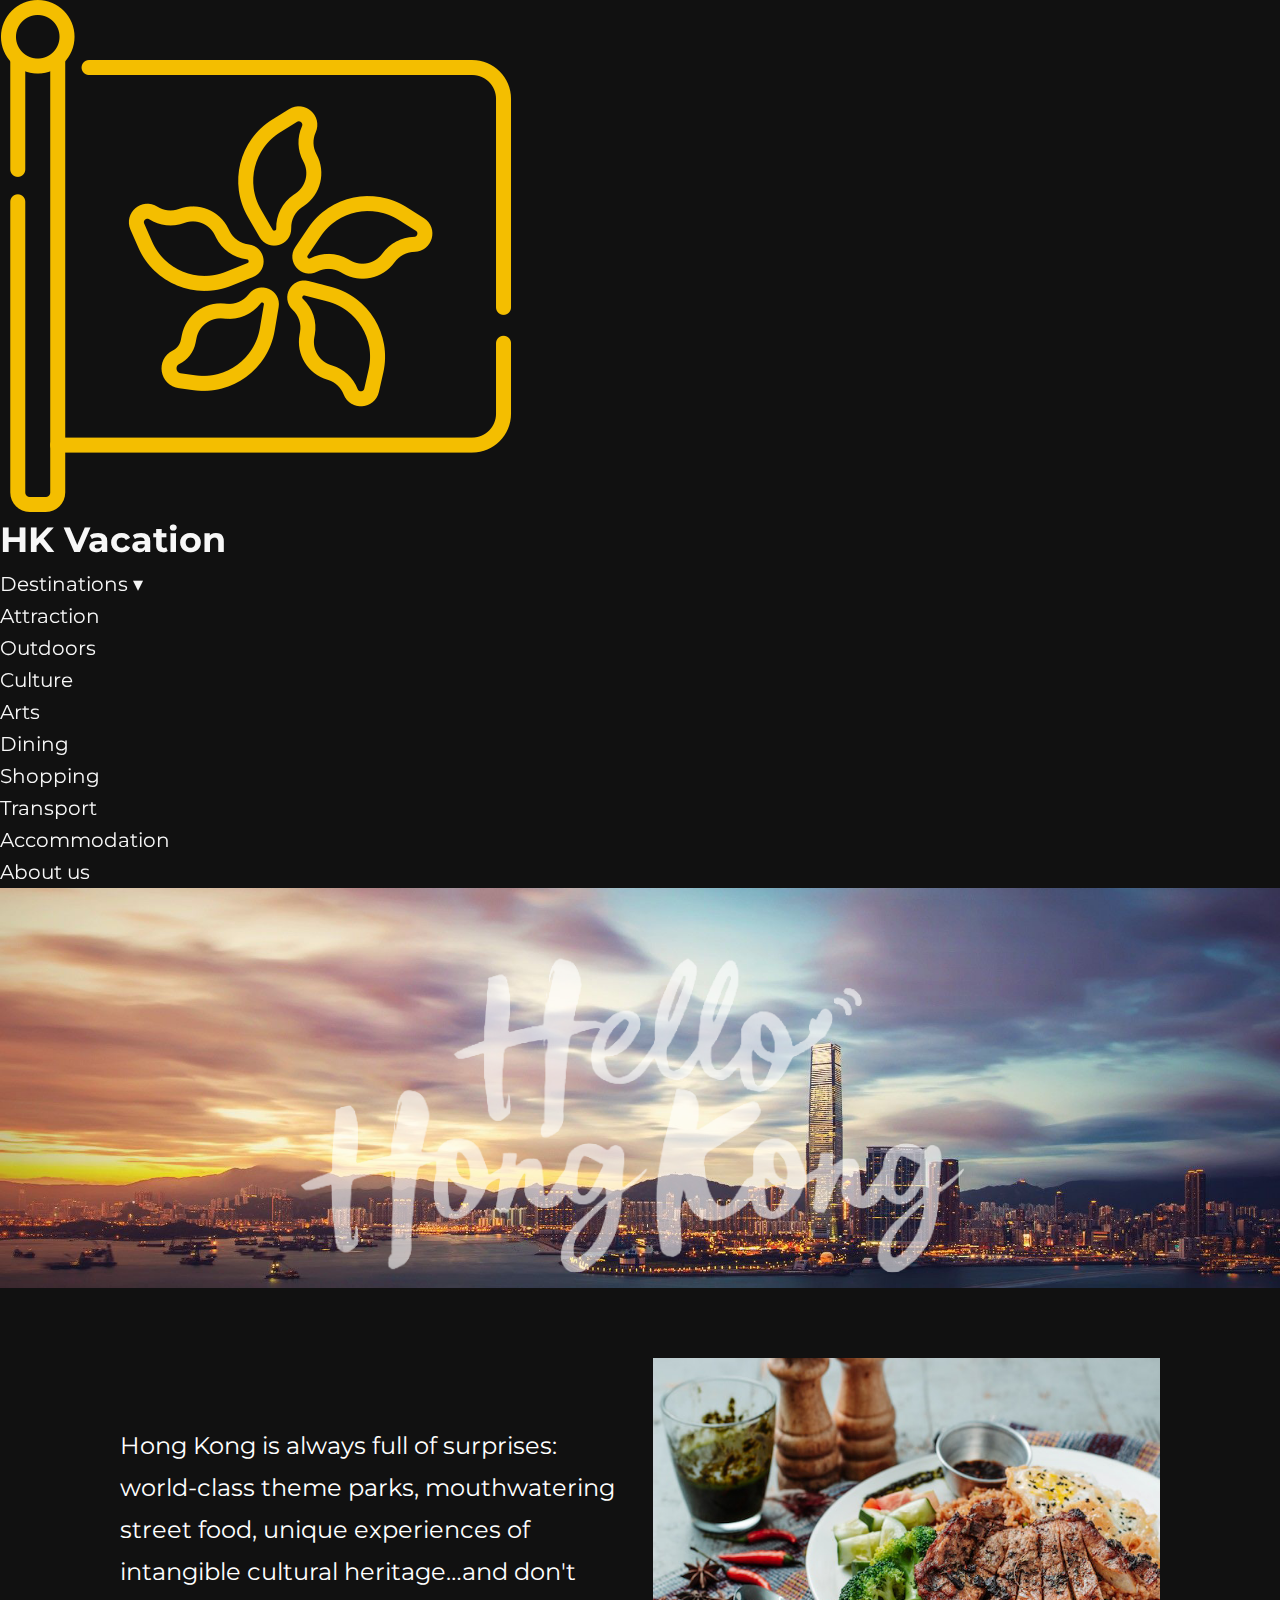
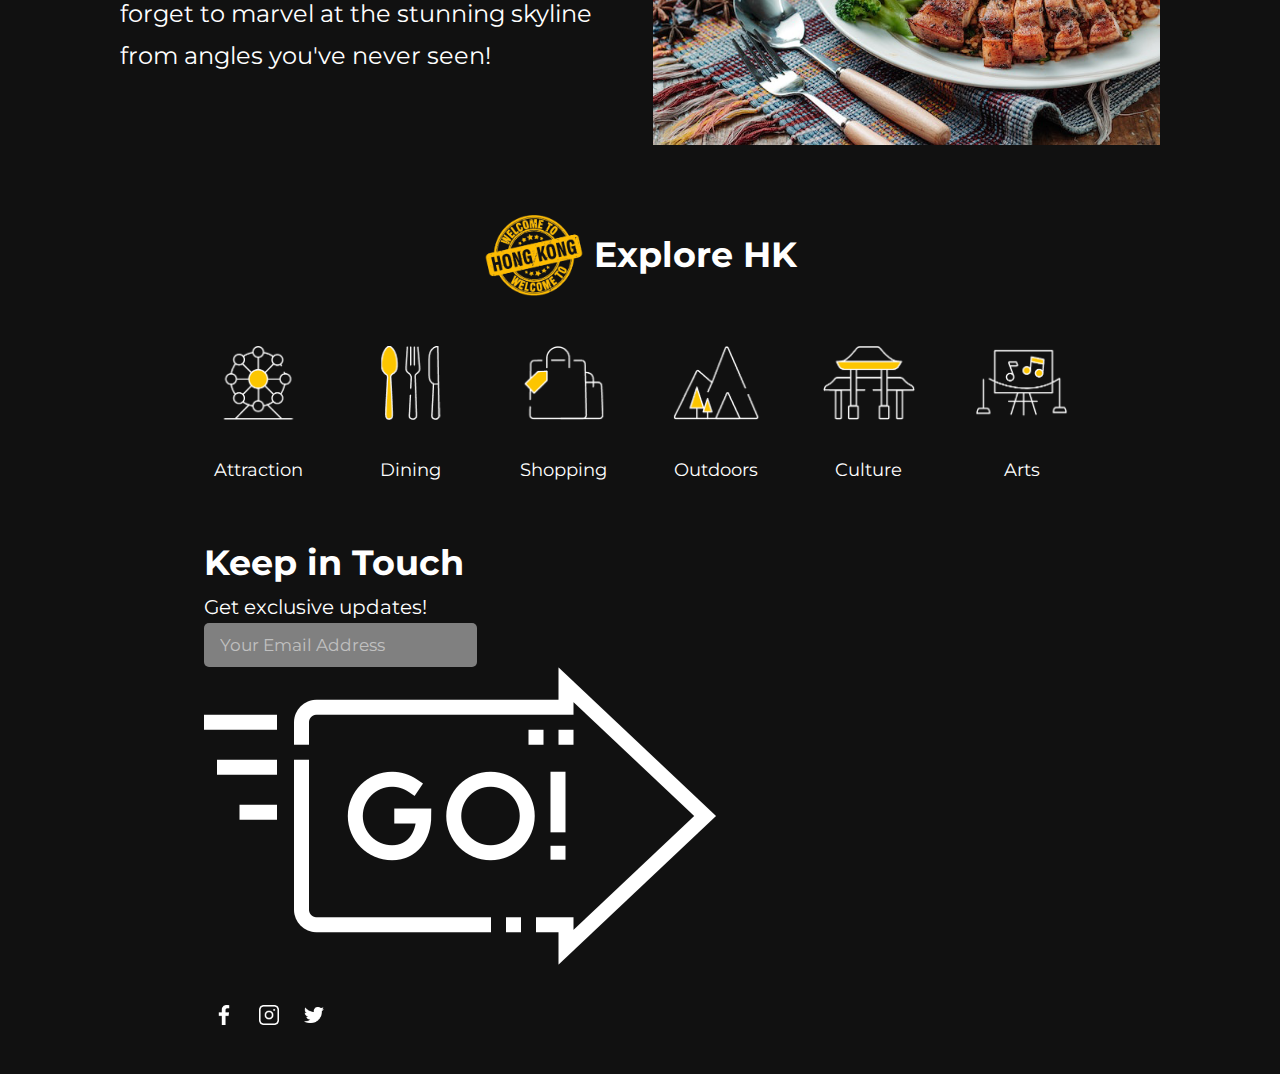
<file: index.html>
<!doctype html>
<html lang='en'>
<head>
    <meta charset="utf-8">
    <meta name="viewport" content="width=device-width, initial-scale=1.0">
    <title>HK Vacation</title>
    <link rel="preconnect" href="https://fonts.googleapis.com">
    <link rel="preconnect" href="https://fonts.gstatic.com" crossorigin>
    <link href="https://fonts.googleapis.com/css2?family=Montserrat:ital,wght@0,100..900;1,100..900&display=swap" rel="stylesheet">
    <link rel="stylesheet" href="assets/css/style.css">
    <!--Author: Freepik https://www.flaticon.com/free-icon/hong-kong_5038869-->
    <link rel="icon" type="image/png" href="assets/images/common/hk-flag-light.png" class="favicon">
    <!--Author: Freepik https://www.flaticon.com/free-icon/hong-kong_5038869-->
    <link rel="icon" type="image/png" href="assets/images/common/hk-flag.png" class="favicon-dark" media="(prefers-color-scheme: dark)" disabled>
</head>
<body>
    <div class="header-container"></div>

    <header class="hero-section">
        <!--https://wallpaper.dog/large/20459701.jpg-->
        <img class="hero-bg-image" src="assets/images/index/index-pic1.png" alt="Hong Kong skyline background">
        <!--element cropped from Hong Kong Tourism Board, remove the background and change colour-->
        <!---https://www.discoverhongkong.com/seasia/explore.html-->
        <img class="hero-title" src="assets/images/index/hello-hk.png" alt="Hello Hong Kong!">
    </header>
    

    <main class="main-content">
        <section class="intro-section">
            <article class="intro-text">
                <!---Passage is referred from https://www.discoverhongkong.com/seasia/explore.html-->
                <p>Hong Kong is always full of surprises: world-class theme parks, mouthwatering street food, unique experiences of
                intangible cultural heritage…and don't forget to marvel at the stunning skyline from angles you've never seen!</p>
                <!--Photographer: Nerfee Mirandilla https://www.pexels.com/zh-tw/photo/3186654/-->
                <img src="assets/images/index/index-pic2.png" alt="Delicious Hong Kong street food">
            </article>
        </section>


        <section class="explore-section">
            <div class="explore-header">
                <!--Author: aquir https://www.123rf.com/photo_81222997_welcome-to-hong-kong-red-stamp.html-->
                <!--colour is changed to fit the website style-->
                <img src="assets/images/index/welcome-to-hong-kong.png" alt="Welcome to Hong Kong stamp" width="100">
                <h1>Explore HK</h1>
            </div>

            <div class="explore-grid">
                <!--All icons are referred from Hong Kong Tourism Board-->
                <!--colour is changed to fit the website style-->
                <!--https://www.discoverhongkong.com/seasia/explore.html-->
                <div class="explore-item">
                    <a href="attraction.html">
                        <img src="assets/images/index/index-explore-1.png" alt="Attraction icon" class="explore-icon" data-hover-src="assets/images/index/index-explore-1-hover.png">
                        <p>Attraction</p>
                    </a>
                </div>
                <div class="explore-item">
                    <a href="dining.html">
                        <img src="assets/images/index/index-explore-2.png" alt="Dining icon" class="explore-icon" data-hover-src="assets/images/index/index-explore-2-hover.png">
                        <p>Dining</p>
                    </a>
                </div>
                <div class="explore-item">
                    <a href="shopping.html">
                        <img src="assets/images/index/index-explore-3.png" alt="Shopping icon" class="explore-icon" data-hover-src="assets/images/index/index-explore-3-hover.png">
                        <p>Shopping</p>
                    </a>
                </div>
                <div class="explore-item">
                    <a href="outdoors.html">
                        <img src="assets/images/index/index-explore-4.png" alt="Outdoors icon" class="explore-icon" data-hover-src="assets/images/index/index-explore-4-hover.png">
                        <p>Outdoors</p>
                    </a>
                </div>
                <div class="explore-item">
                    <a href="culture.html">
                        <img src="assets/images/index/index-explore-5.png" alt="Culture icon" class="explore-icon" data-hover-src="assets/images/index/index-explore-5-hover.png">
                        <p>Culture</p>
                    </a>
                </div>
                <div class="explore-item">
                    <a href="arts.html">
                        <img src="assets/images/index/index-explore-6.png" alt="Arts icon" class="explore-icon" data-hover-src="assets/images/index/index-explore-6-hover.png">
                        <p>Arts</p>
                    </a>
                </div>
            </div>
        </section>
    </main>

    <div class="footer-container"></div>
    
    <script src="assets/js/script.js"></script>
</body>
</html>
</file>
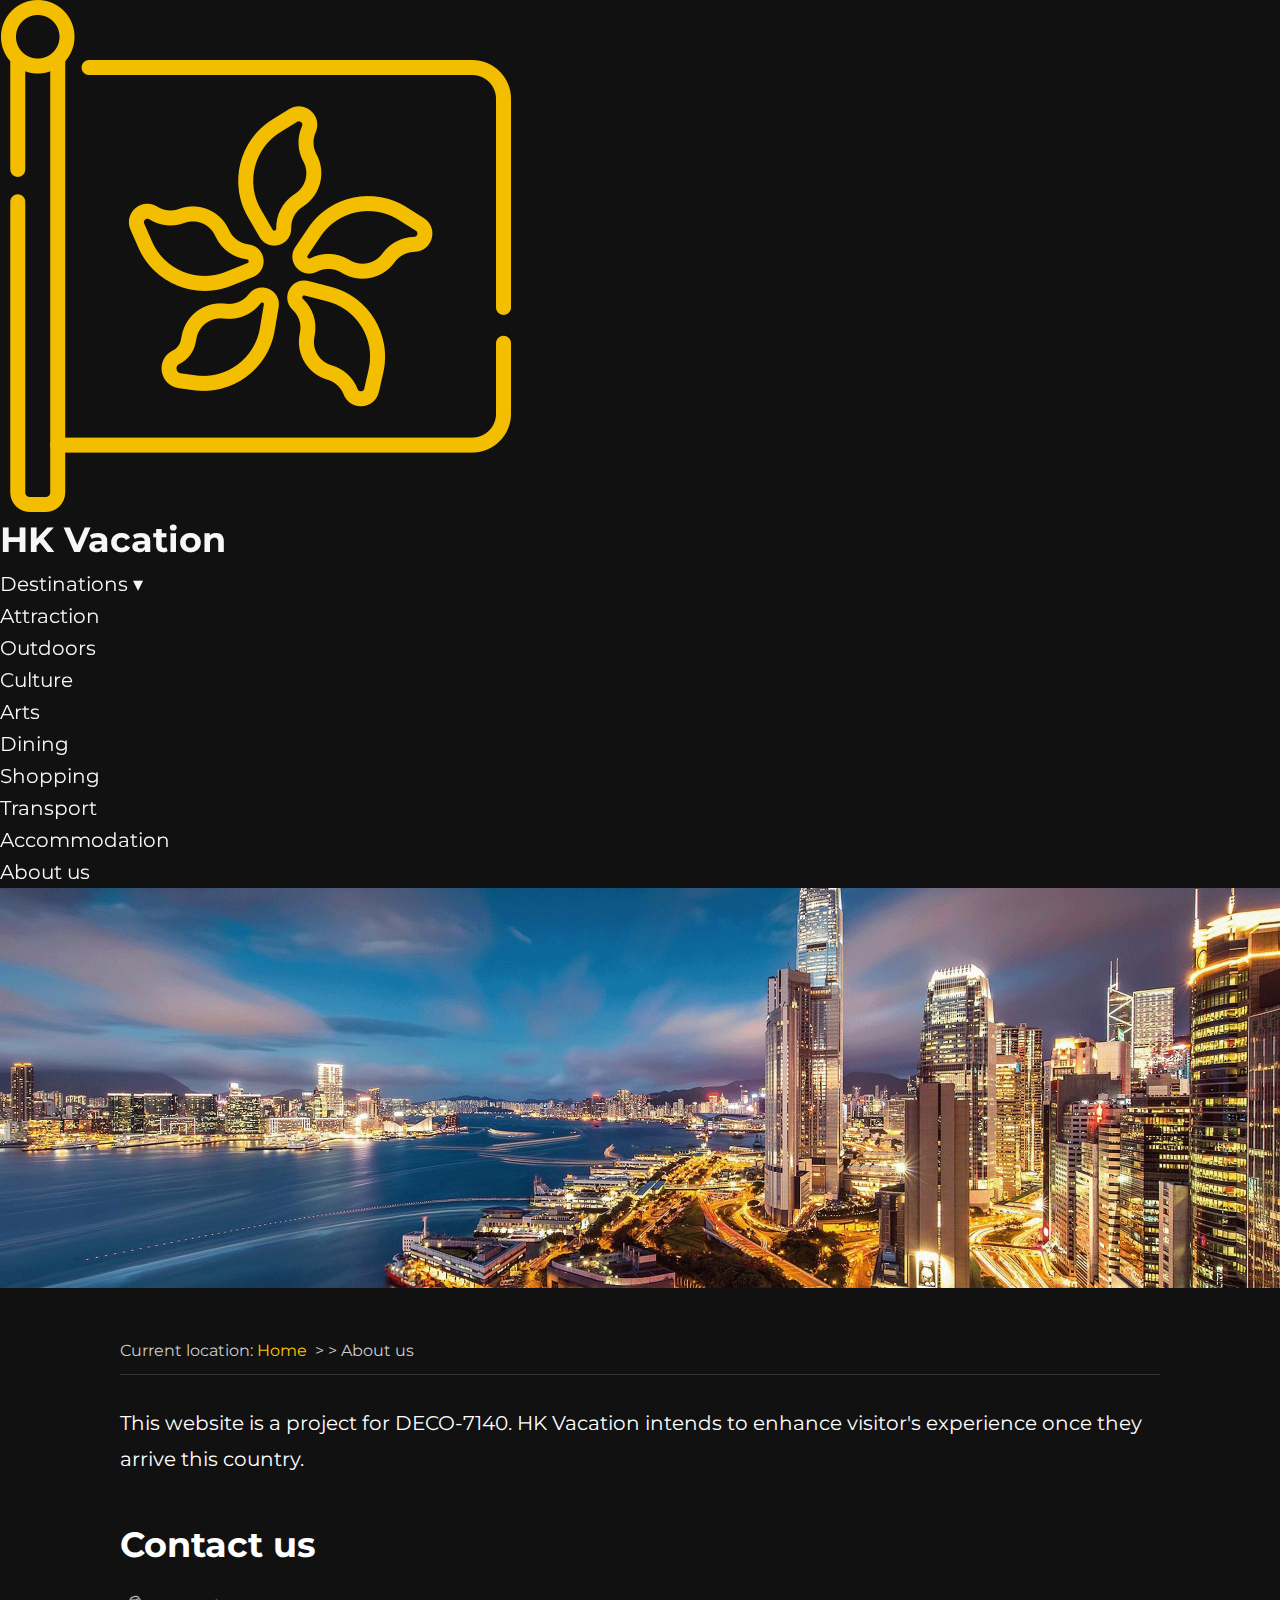
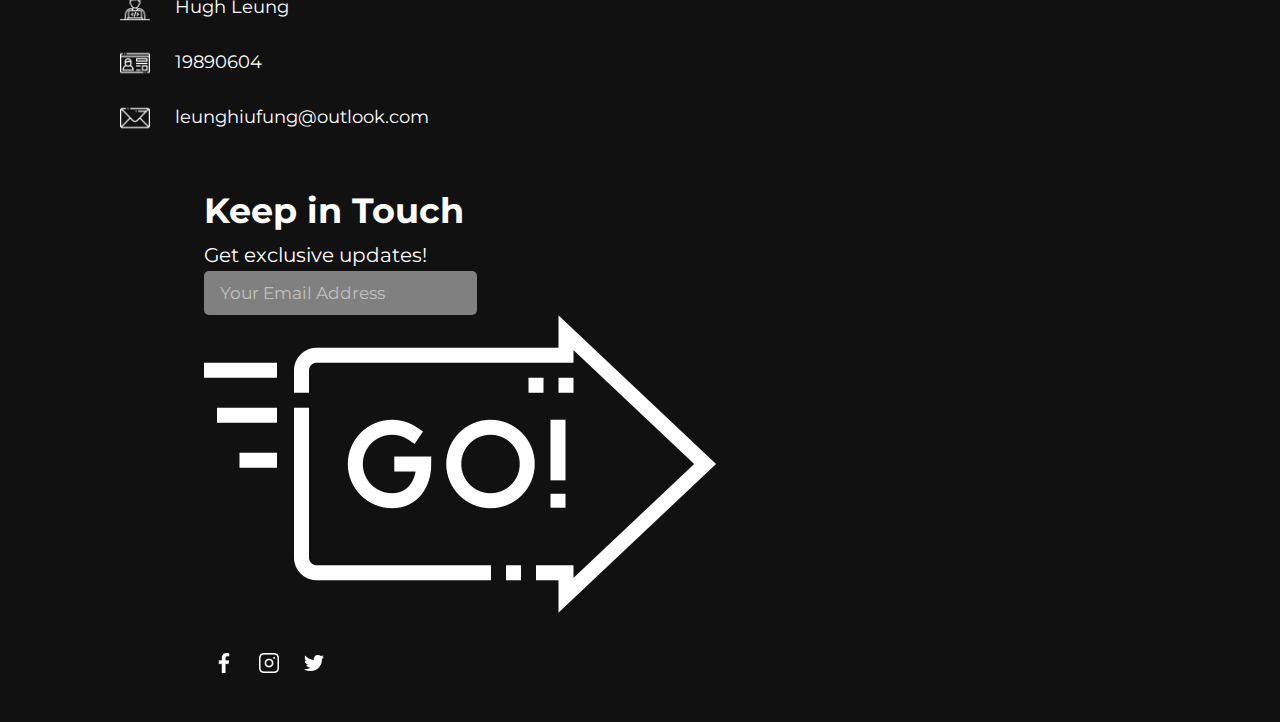
<file: about-us.html>
<!doctype html>
<html lang='en'>
<head>
    <meta charset="utf-8">
    <meta name="viewport" content="width=device-width, initial-scale=1.0">
    <title>About us - HK Vacation</title>
    <link rel="preconnect" href="https://fonts.googleapis.com">
    <link rel="preconnect" href="https://fonts.gstatic.com" crossorigin>
    <link href="https://fonts.googleapis.com/css2?family=Montserrat:ital,wght@0,100..900;1,100..900&display=swap" rel="stylesheet">
    <link rel="stylesheet" href="assets/css/style.css">
    <!--Author: Freepik https://www.flaticon.com/free-icon/hong-kong_5038869-->
    <link rel="icon" type="image/png" href="assets/images/common/hk-flag-light.png" class="favicon">
    <!--Author: Freepik https://www.flaticon.com/free-icon/hong-kong_5038869-->
    <link rel="icon" type="image/png" href="assets/images/common/hk-flag.png" class="favicon-dark" media="(prefers-color-scheme: dark)" disabled>
</head>

<body>
    <div class="header-container"></div>

    <header class="hero-section">
        <!--https://wallpaper.dog/large/20459701.jpg-->
        <img class="hero-bg-image" src="assets/images/about-us/about-us-pic1.png" alt="About us background">
        <div class="hero-page-title"><h1>About us</h1></div>
    </header>

    <main class="main-content">
        <nav class="breadcrumb desktop-only">
            <p>Current location: <a href="index.html">Home</a>
                &nbsp;&gt;&nbsp;&gt;&nbsp;About us</p>
        </nav>

        <section class="about-intro">
            <p>This website is a project for DECO-7140. HK Vacation intends to enhance visitor's experience once they arrive this country.</p>
        </section>

        <section class="contact-section">
            <h1>Contact us</h1>
            <div class="contact-info">
                <!--Author: IconBaandar https://www.flaticon.com/free-icon/programmer_3891130-->
                <div class="contact-item">
                    <img src="assets/images/about-us/designer-icon.png" alt="Designer icon">
                    <p>Hugh Leung</p>
                </div>
                <!--Author: Freepik https://www.flaticon.com/free-icon/license_1649394-->
                <div class="contact-item">
                    <img src="assets/images/about-us/student-id-icon.png" alt="Student ID icon">
                    <p>19890604</p>
                </div>
                <!--Author: Freepik https://www.flaticon.com/free-icon/email_738799-->
                <div class="contact-item">
                    <img src="assets/images/about-us/email-icon.png" alt="Email icon">
                    <p>leunghiufung@outlook.com</p>
                </div>
            </div>
        </section>
    </main>

    <div class="footer-container"></div>

    <script src="assets/js/script.js"></script>
</body>
</html>
</file>
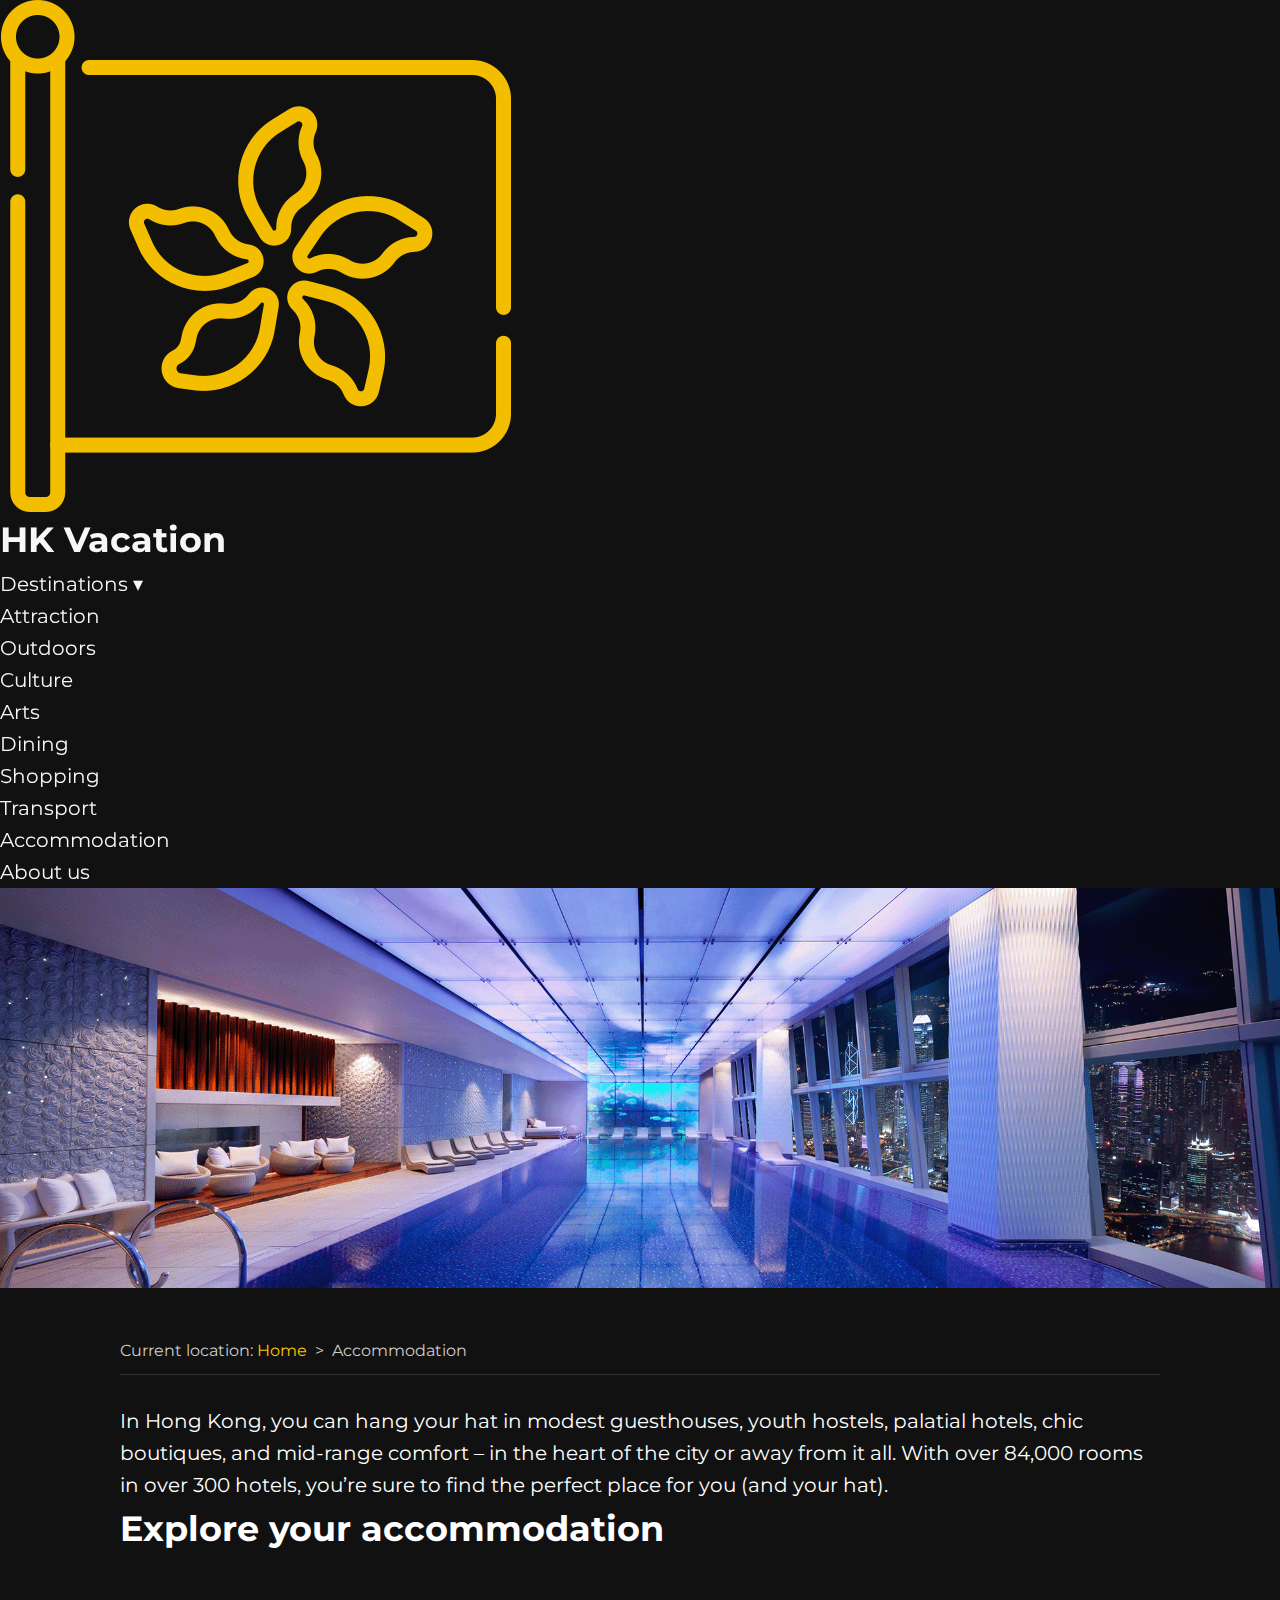
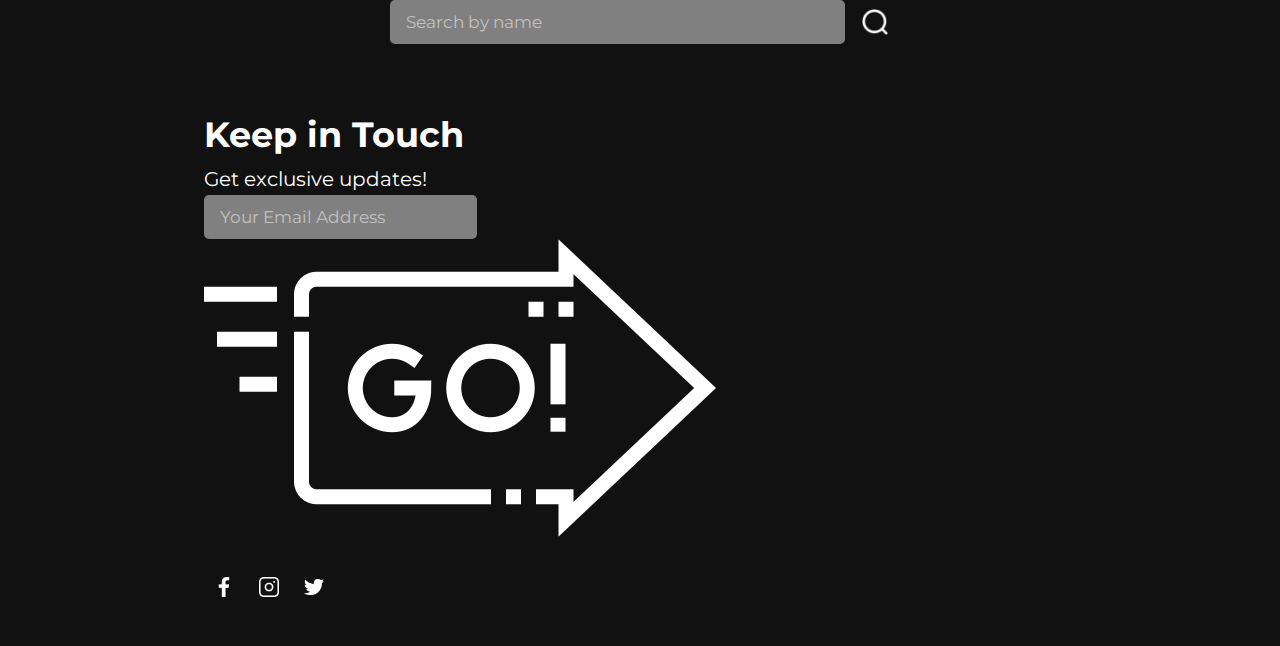
<file: accommodation.html>
<!doctype html>
<html lang='en'>

<head>
    <meta charset="utf-8">
    <meta name="viewport" content="width=device-width, initial-scale=1.0">
    <title>Accommodation - HK Vacation</title>
    <link rel="preconnect" href="https://fonts.googleapis.com">
    <link rel="preconnect" href="https://fonts.gstatic.com" crossorigin>
    <link href="https://fonts.googleapis.com/css2?family=Montserrat:ital,wght@0,100..900;1,100..900&display=swap" rel="stylesheet">
    <link rel="stylesheet" href="assets/css/style.css">
    <!--Author: Freepik https://www.flaticon.com/free-icon/hong-kong_5038869-->
    <link rel="icon" type="image/png" href="assets/images/common/hk-flag-light.png" class="favicon">
    <!--Author: Freepik https://www.flaticon.com/free-icon/hong-kong_5038869-->
    <link rel="icon" type="image/png" href="assets/images/common/hk-flag.png" class="favicon-dark" media="(prefers-color-scheme: dark)" disabled>

</head>

<body>
    <div class="header-container"></div>

    <header class="hero-section">
        <!--The Ritz-Carlton hong Kong https://www.ritzcarlton.com/en/services-amenities/pools#-->
        <img class="hero-bg-image" src="assets/images/accommodation/accommodation-pic1.png" alt="Accommodation background">
        <div class="hero-page-title">
            <h1>Accommodation</h1>
            <p>Comfortable Stay in HK Awaits</p>
        </div>
    </header>

    <main class="main-content">
        <nav class="breadcrumb desktop-only">
            <p>Current location: <a href="index.html">Home</a>
                &nbsp>&nbsp&nbspAccommodation</p>
        </nav>
        <!--https://www.discoverhongkong.com/eng/plan/accommodation.html-->
        <p>In Hong Kong, you can hang your hat in modest guesthouses, youth hostels, palatial hotels, chic boutiques, and mid-range
            comfort – in the heart of the city or away from it all. With over 84,000 rooms in over 300 hotels, you’re sure to find
            the perfect place for you (and your hat).
        </p>
        <h1>Explore your accommodation</h1>
        <div id="accommodation-finder">
            <input type="text" name="email-address" id="search-input" placeholder="Search by name">
            <!--Author: azmianshori https://www.flaticon.com/free-icon/search_2330104-->
            <img src="assets/images/common/search-icon.png" alt="search" id="search-button" class="icon" data-hover-src="assets/images/common/search-icon-hover.png">
            



        </div>

    </main>




    <div class="footer-container"></div>


    <script>
        const currentLocation = '/accommodation.html';
    </script>
    <script src="assets/js/script.js"></script>
</body>

</html>
</file>
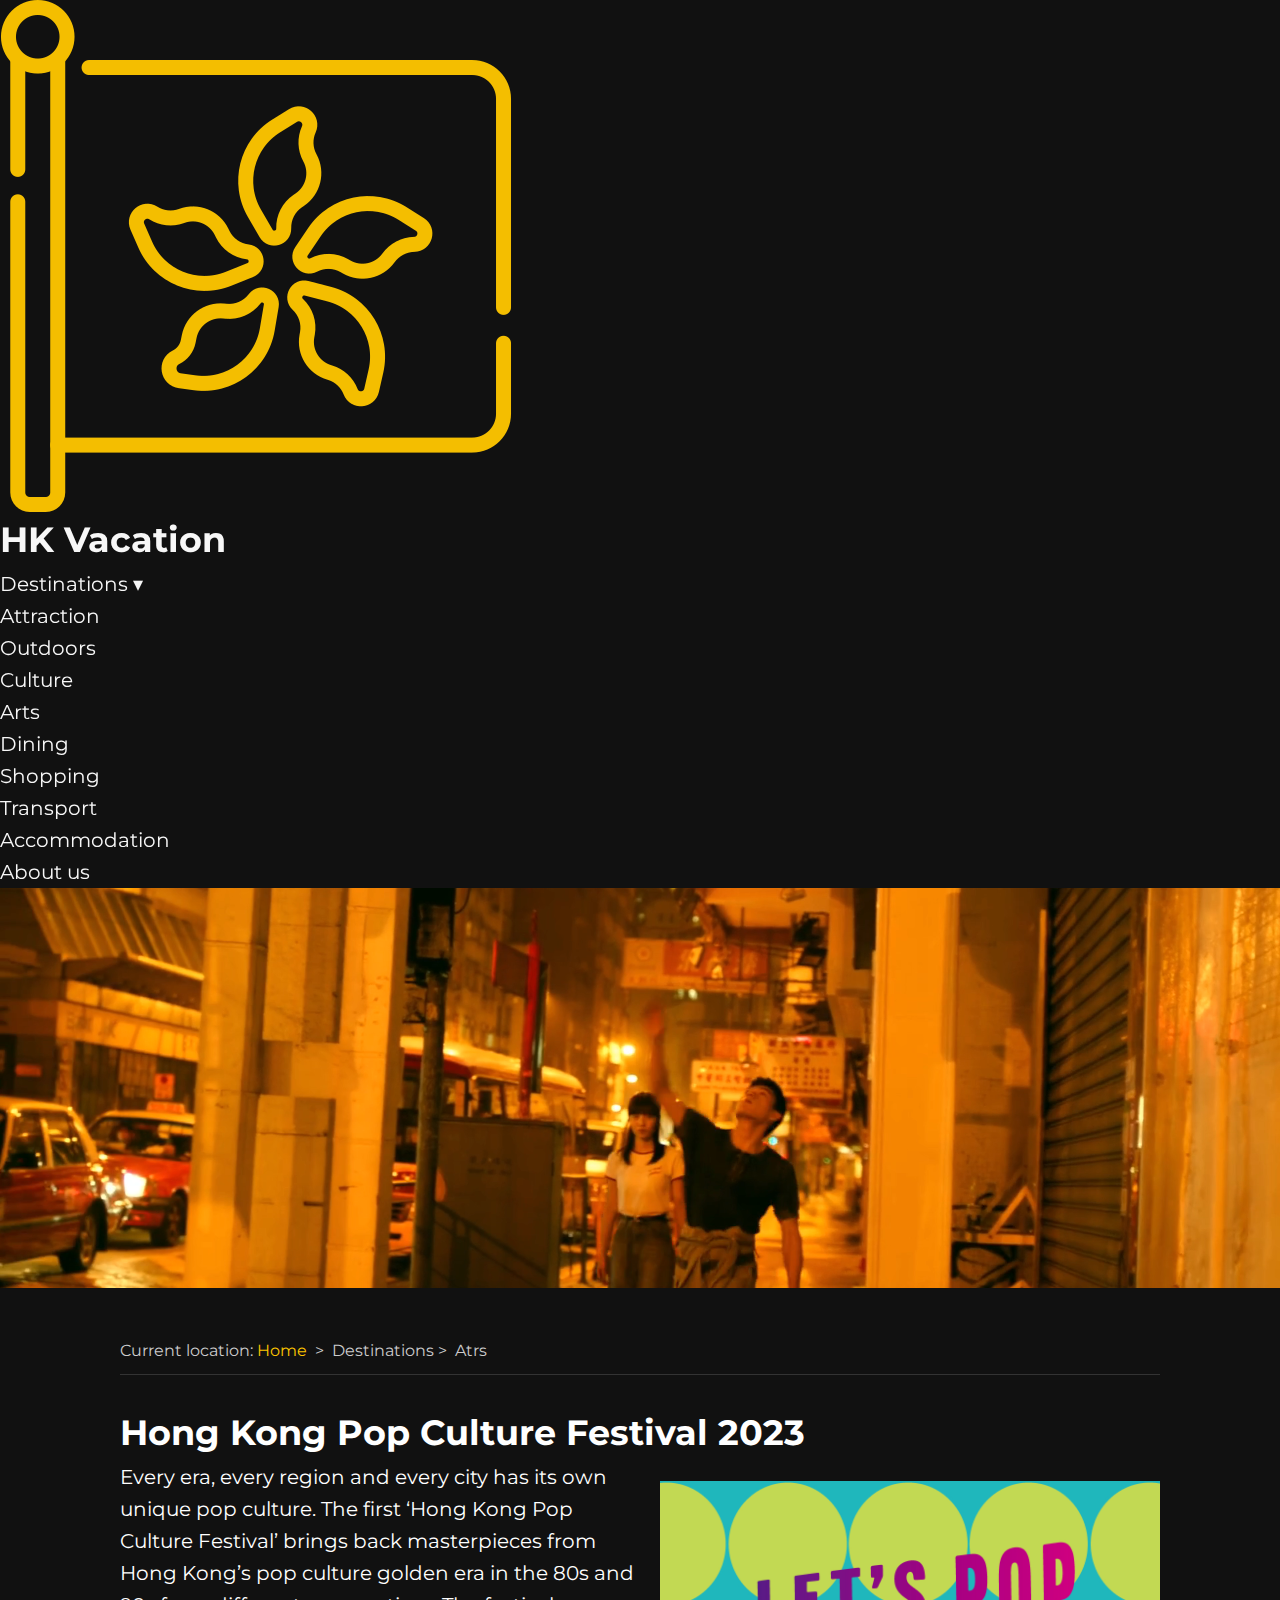
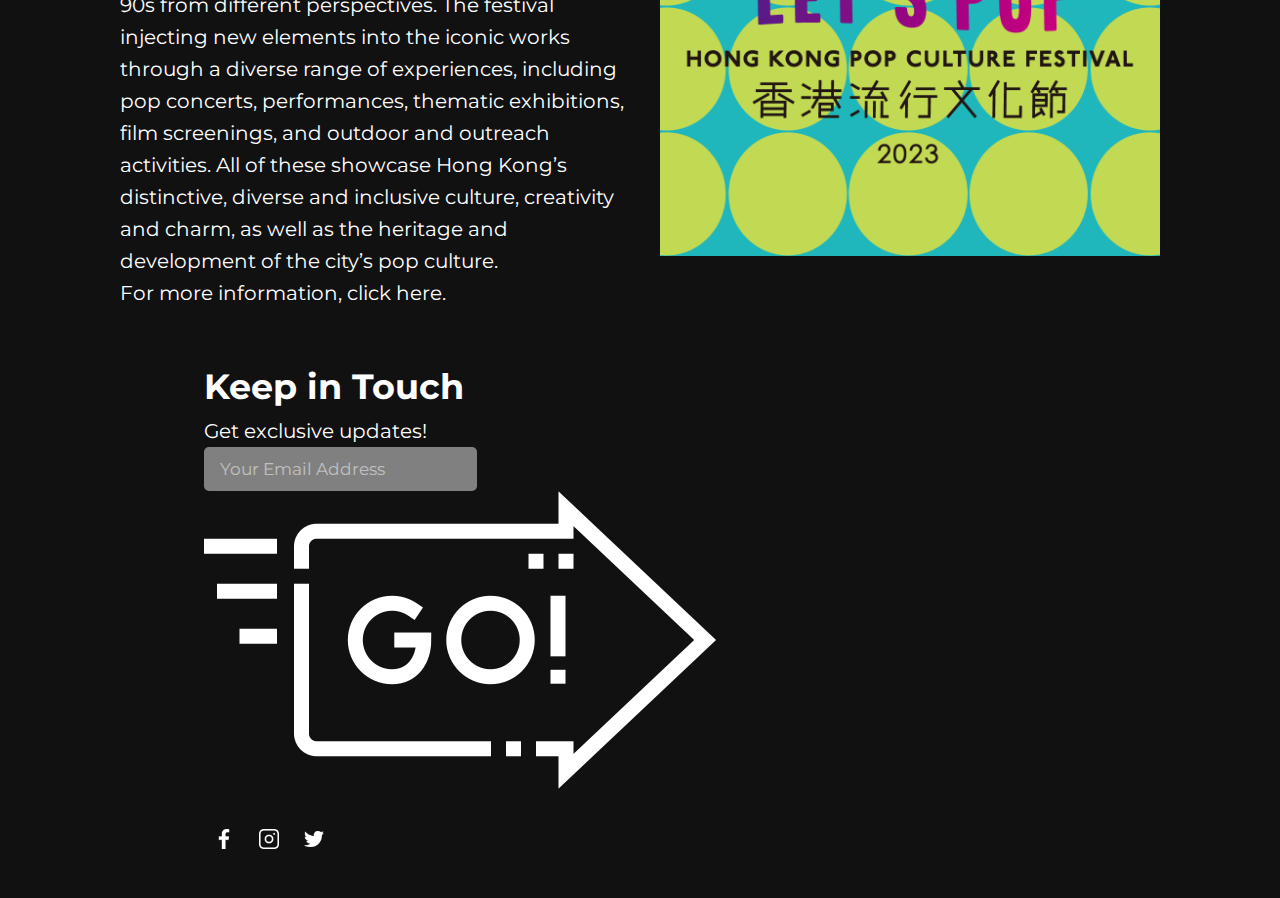
<file: arts.html>
<!doctype html>
<html lang='en'>

<head>
    <meta charset="utf-8">
    <meta name="viewport" content="width=device-width, initial-scale=1.0">
    <title>Arts - HK Vacation</title>
    <link rel="preconnect" href="https://fonts.googleapis.com">
    <link rel="preconnect" href="https://fonts.gstatic.com" crossorigin>
    <link href="https://fonts.googleapis.com/css2?family=Montserrat:ital,wght@0,100..900;1,100..900&display=swap" rel="stylesheet">
    <link rel="stylesheet" href="assets/css/style.css">
    <!--Author: Freepik https://www.flaticon.com/free-icon/hong-kong_5038869-->
    <link rel="icon" type="image/png" href="assets/images/common/hk-flag-light.png" class="favicon">
    <!--Author: Freepik https://www.flaticon.com/free-icon/hong-kong_5038869-->
    <link rel="icon" type="image/png" href="assets/images/common/hk-flag.png" class="favicon-dark" media="(prefers-color-scheme: dark)" disabled>

</head>

<body>
    <div class="header-container"></div>

    <header class="hero-section">
        <!--Video: Dear Jane - Galaxy Repairman-->
        <!--https://www.youtube.com/watch?v=sg8V5BLMEhE-->
        <video class="hero-bg-image" src="assets/images/arts/Arts-pic1.mp4" muted loop autoplay></video>
        <div class="hero-page-title">
            <h1>Arts</h1>
            <p>Discover Creative Expressions</p>
        </div>
    </header>

    <main class="main-content">
        <nav class="breadcrumb desktop-only">
            <p>Current location: <a href="index.html">Home</a>
                &nbsp>&nbsp&nbspDestinations&nbsp>&nbsp&nbspAtrs</p>
        </nav>

        <section>
            <!--All the contents in this div are referred from-->
            <!--https://www.discoverhongkong.com/eng/what-s-new/events/detail.id80115.html-->
            <h1>Hong Kong Pop Culture Festival 2023</h1>
            <article class="passage passage-with-title passage-smaller-text"  style="margin: 0;">
                <div>
                    <p>Every era, every region and every city has its own unique pop culture. The first ‘Hong Kong Pop Culture Festival’ brings
                    back masterpieces from Hong Kong’s pop culture golden era in the 80s and 90s from different perspectives. The festival
                    injecting new elements into the iconic works through a diverse range of experiences, including pop concerts,
                    performances, thematic exhibitions, film screenings, and outdoor and outreach activities. All of these showcase Hong
                    Kong’s distinctive, diverse and inclusive culture, creativity and charm, as well as the heritage and development of the
                    city’s pop culture.
                    </p>
                </div>
                <img src="assets/images/arts/Arts-pic2.jpeg" alt="">
            </article>
            <p style="margin: 0;">For more information, click <a href="www.pcf.gov.hk/en" class="link-in-text">here</a>.</p>
        </section>   

    </main>


    <div class="footer-container"></div>


    <script>
        const currentLocation = '/arts.html';
    </script>
    <script src="assets/js/script.js"></script>
</body>

</html>
</file>
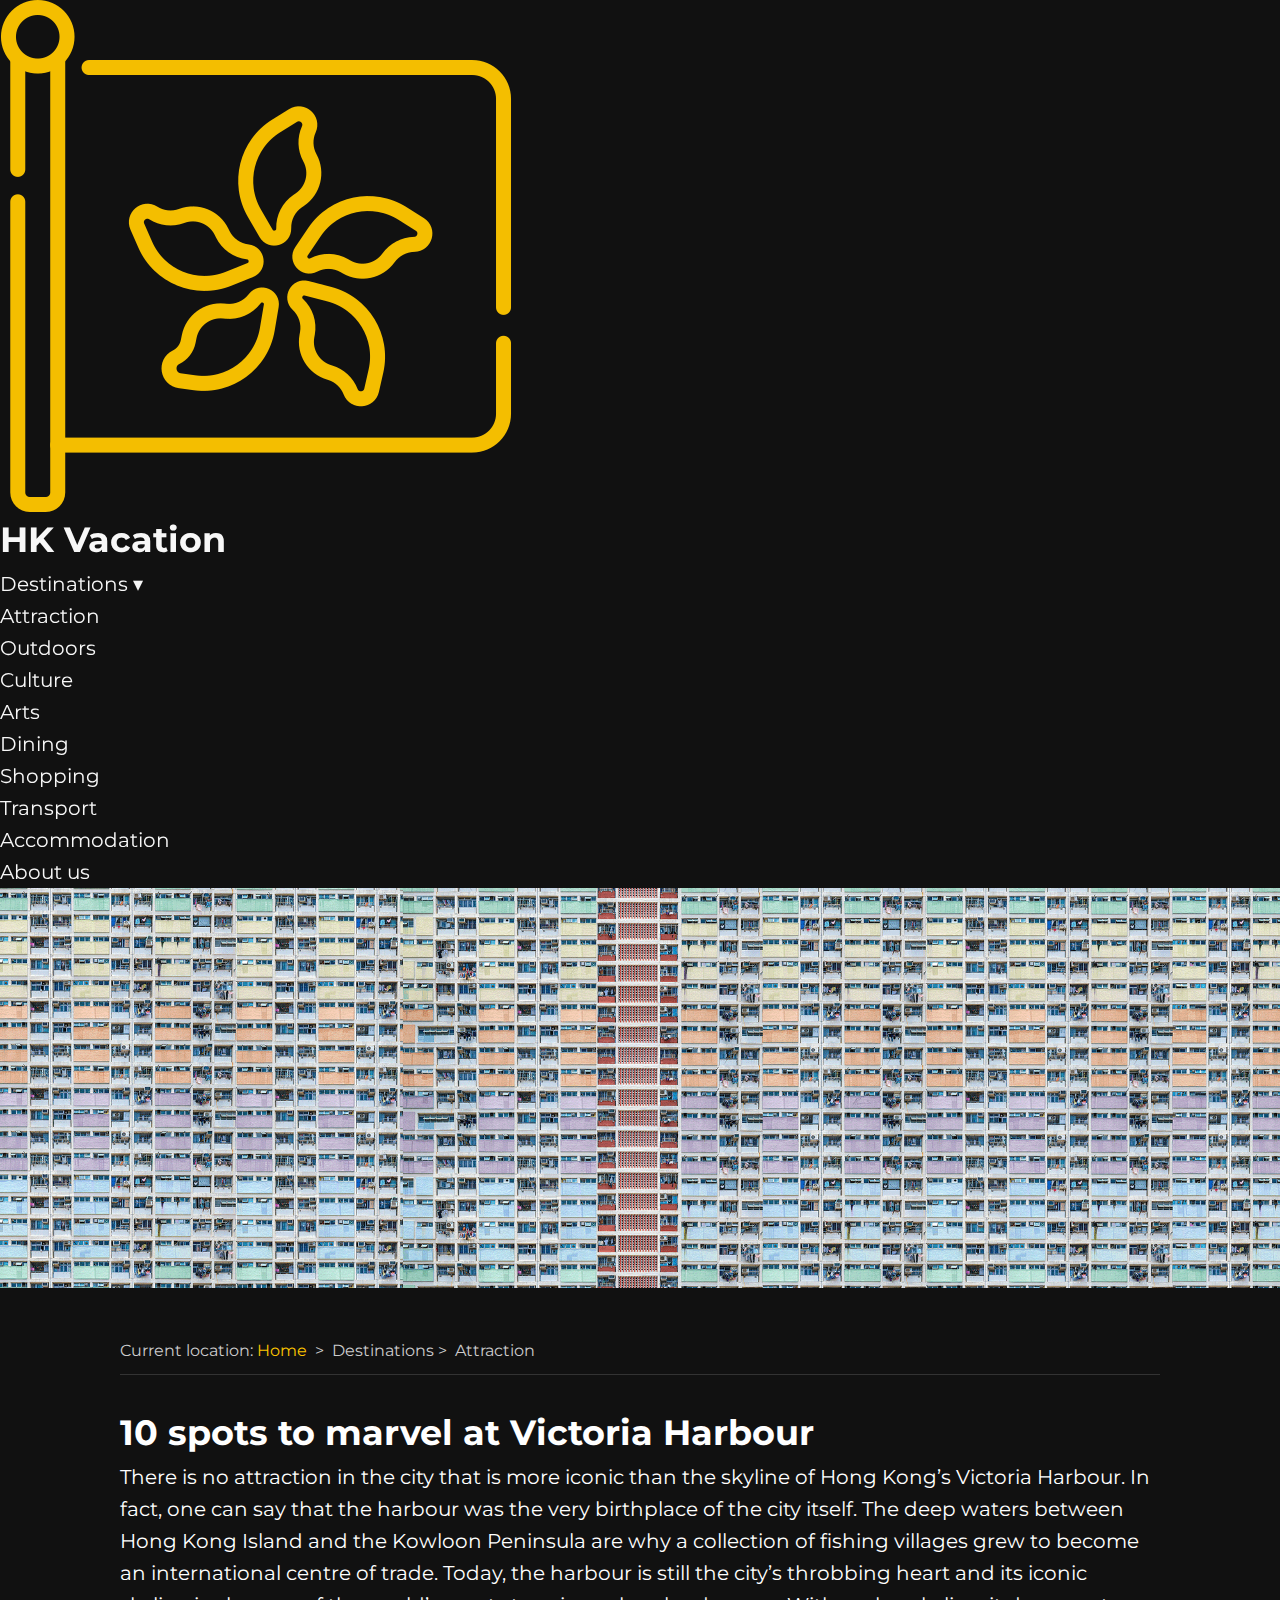
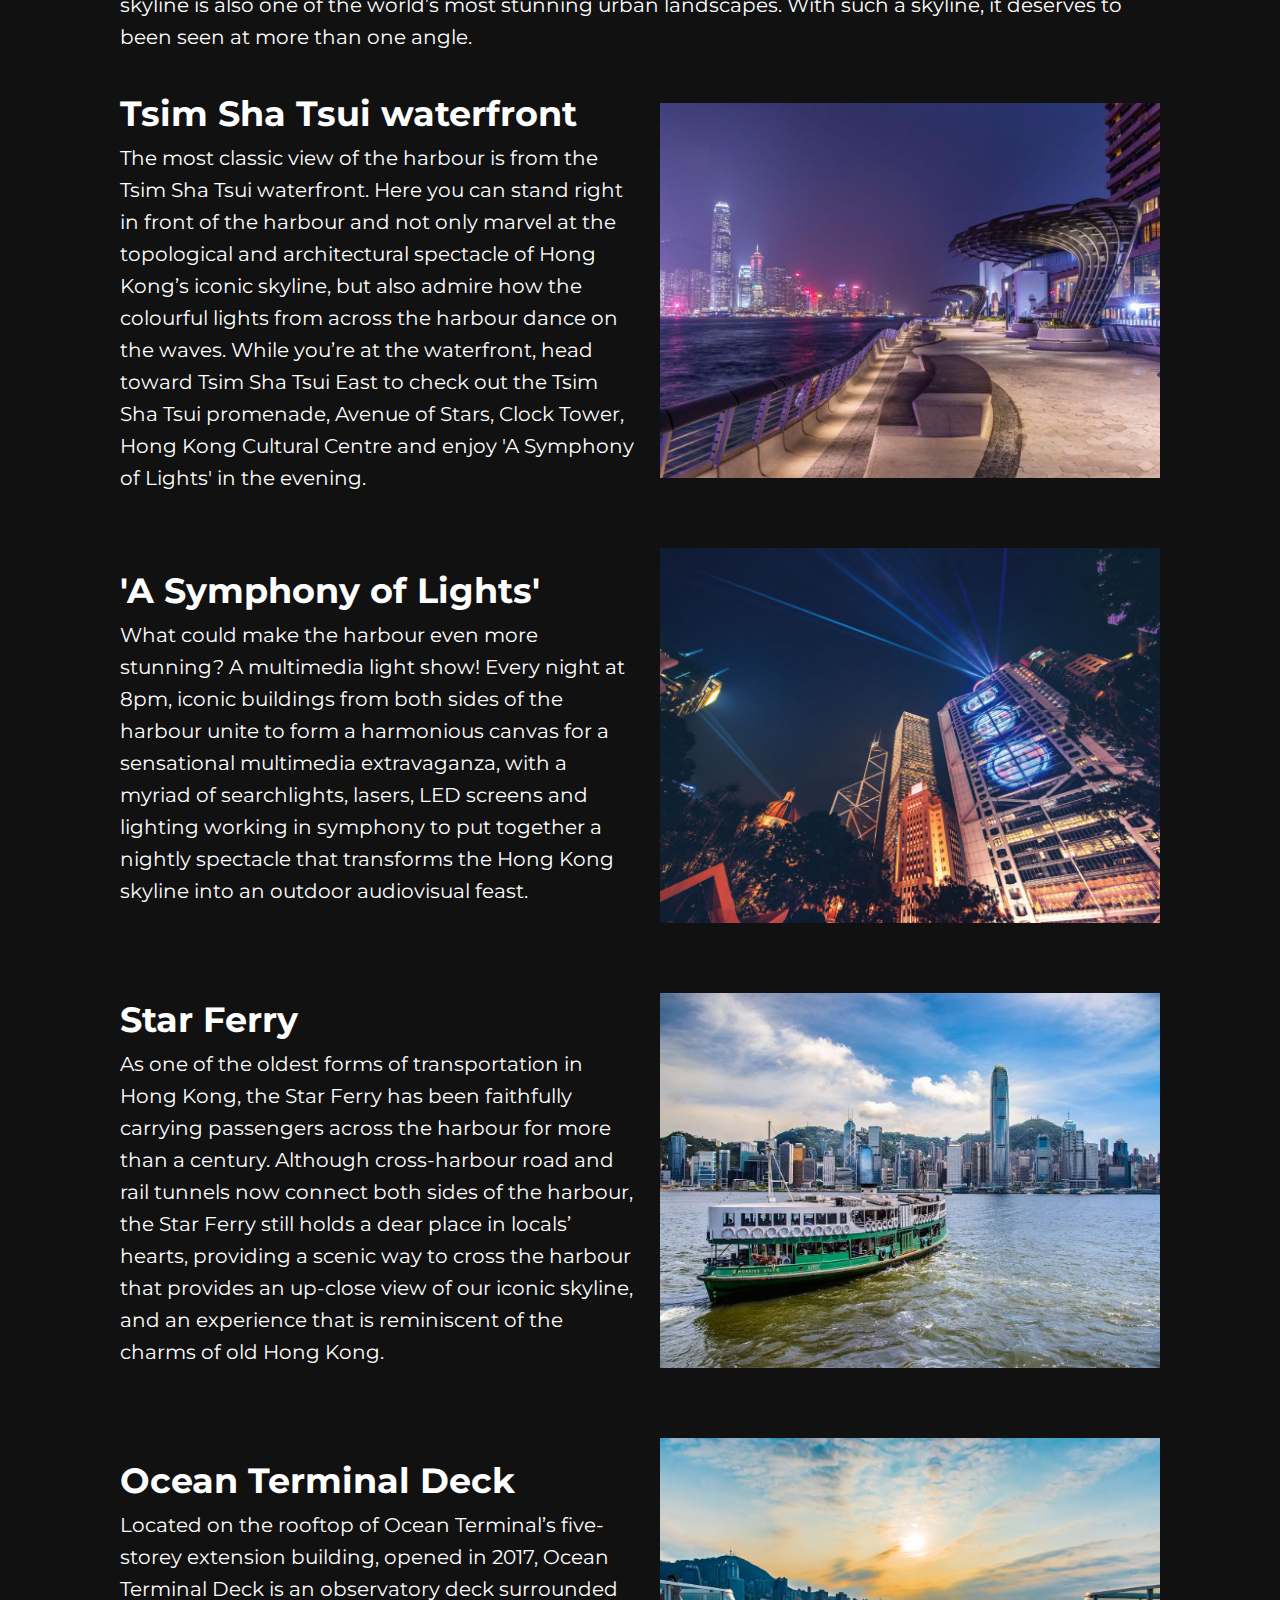
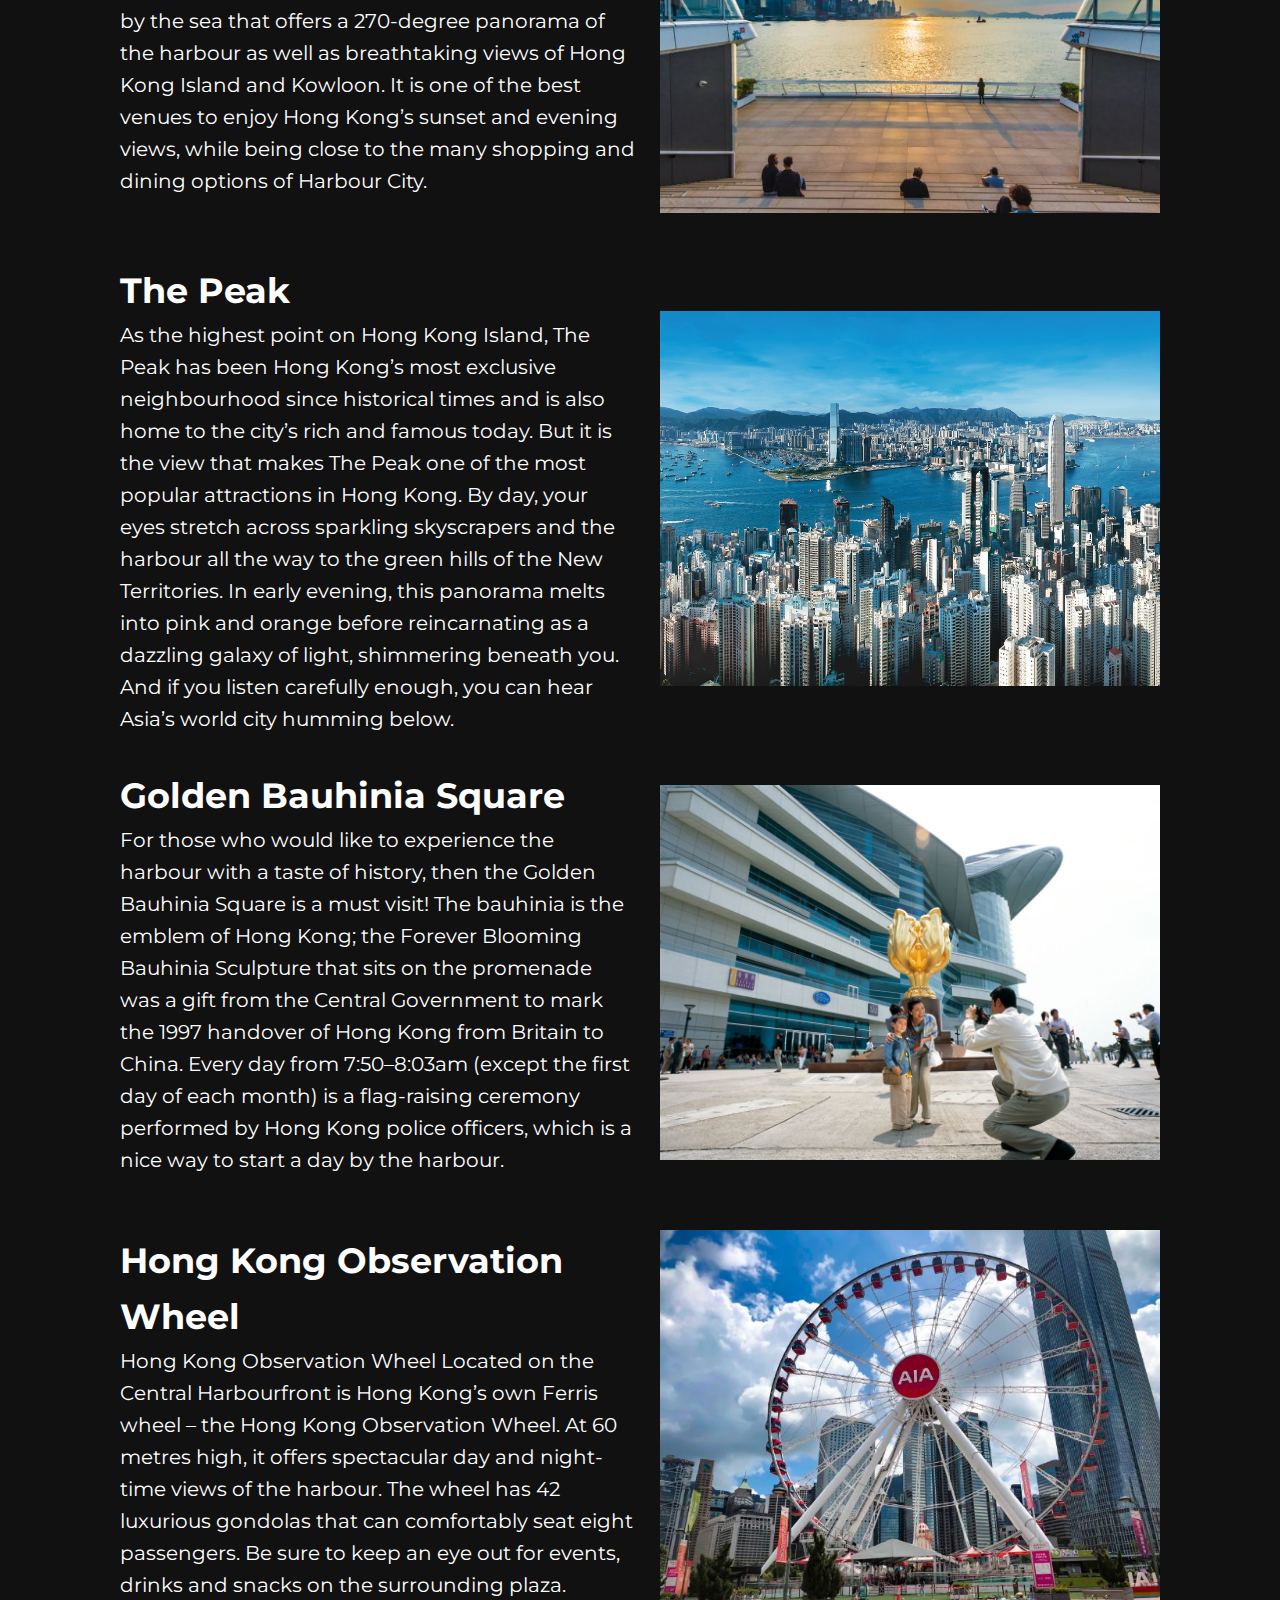
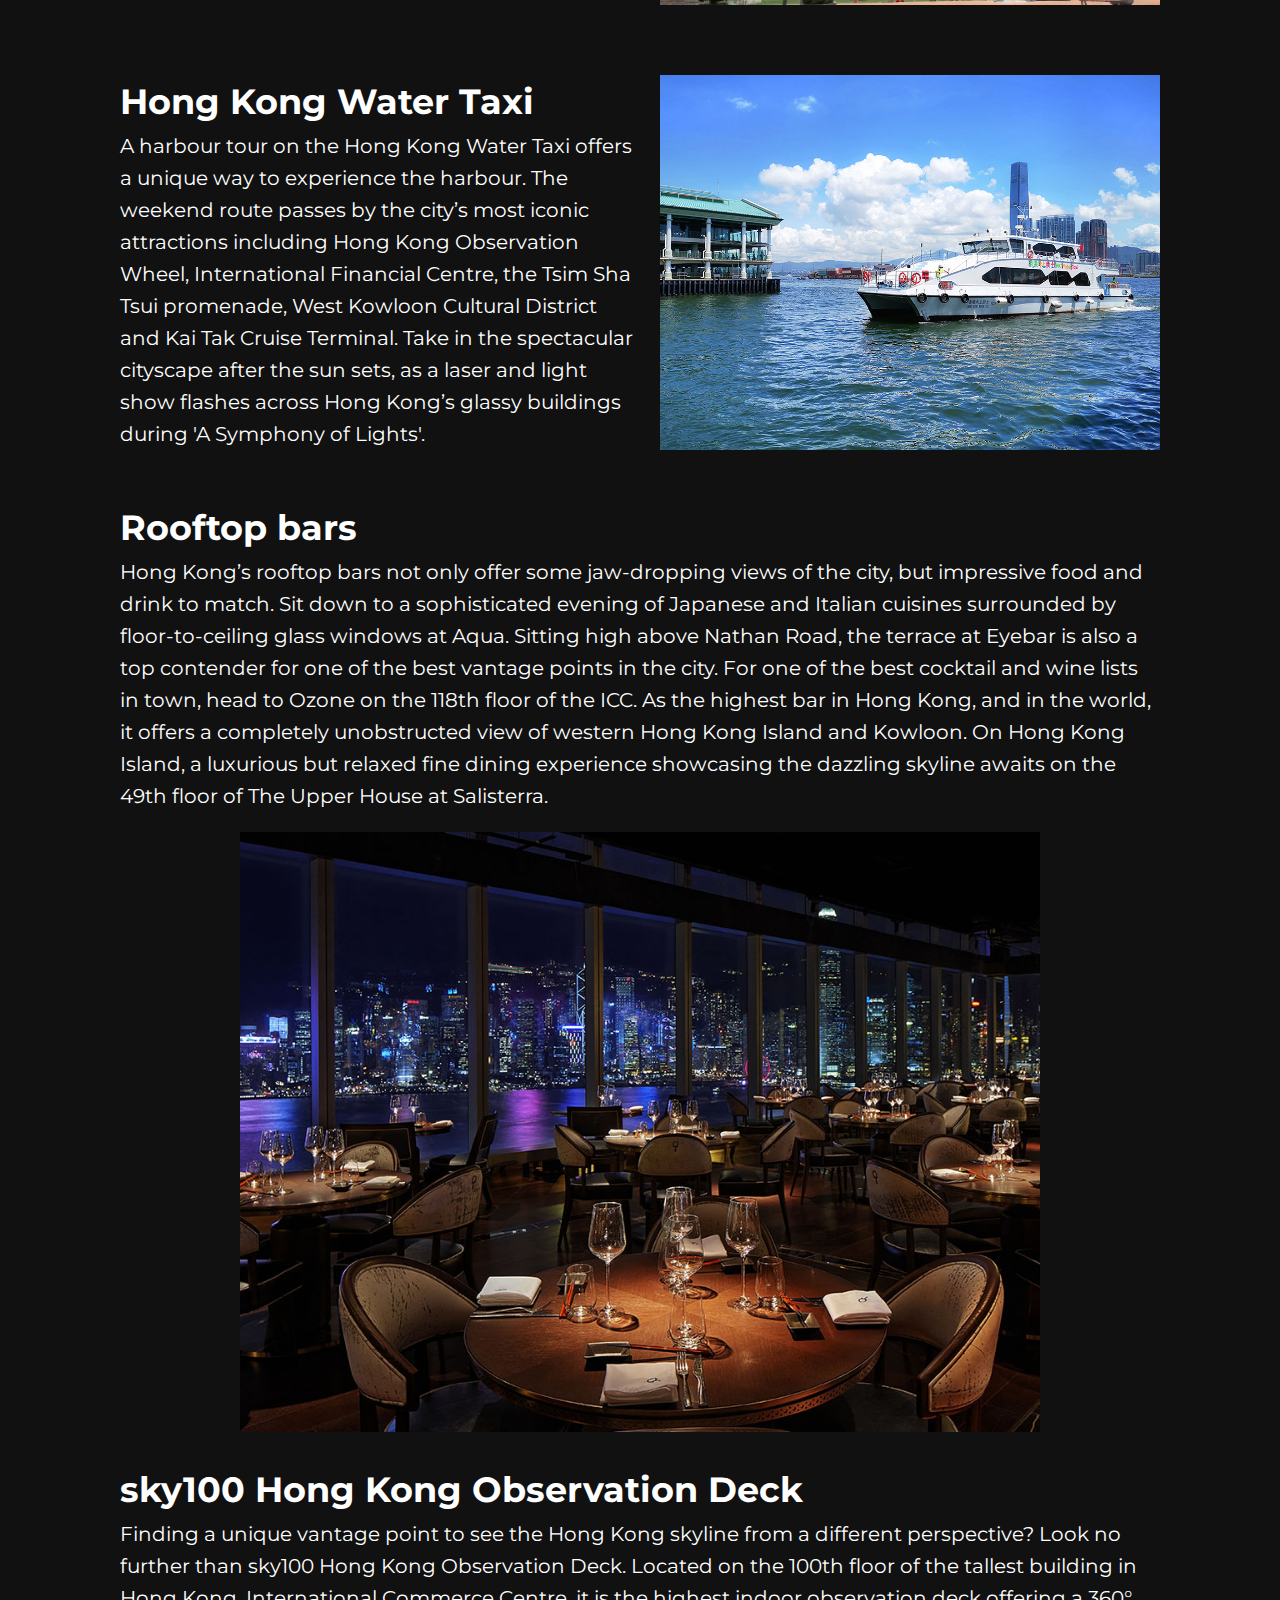
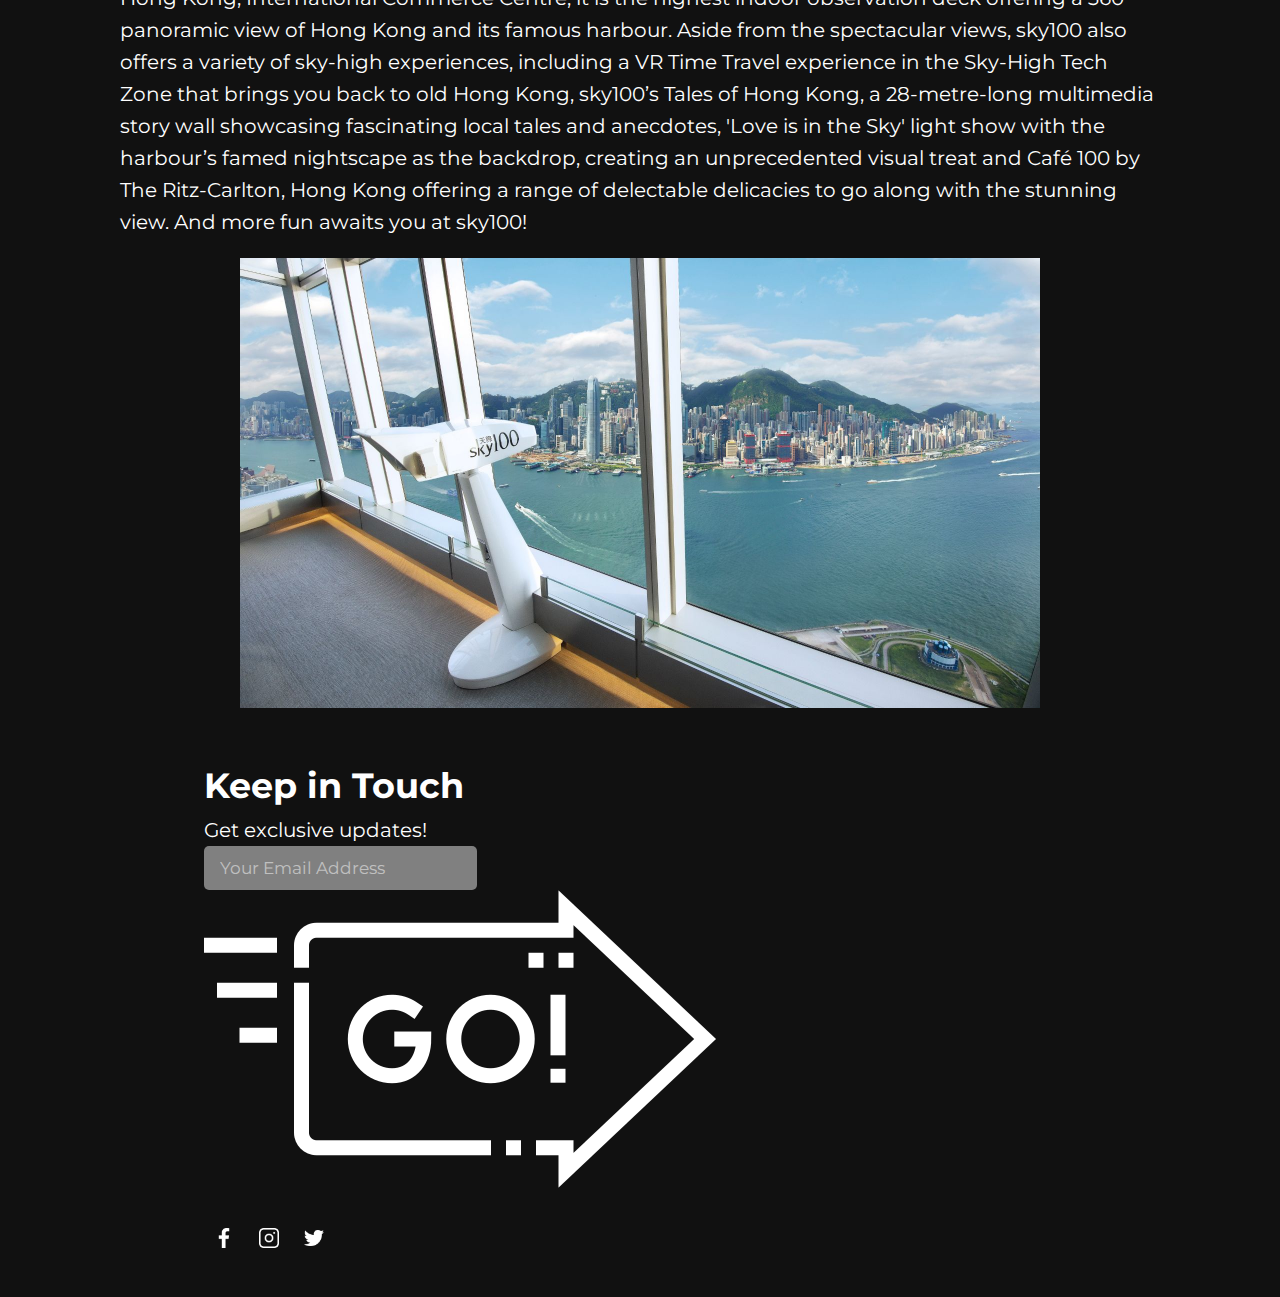
<file: attraction.html>
<!doctype html>
<html lang='en'>

<head>
    <meta charset="utf-8">
    <meta name="viewport" content="width=device-width, initial-scale=1.0">
    <title>Attraction - HK Vacation</title>
    <link rel="preconnect" href="https://fonts.googleapis.com">
    <link rel="preconnect" href="https://fonts.gstatic.com" crossorigin>
    <link href="https://fonts.googleapis.com/css2?family=Montserrat:ital,wght@0,100..900;1,100..900&display=swap" rel="stylesheet">
    <link rel="stylesheet" href="assets/css/style.css">
    <!--Author: Freepik https://www.flaticon.com/free-icon/hong-kong_5038869-->
    <link rel="icon" type="image/png" href="assets/images/common/hk-flag-light.png" class="favicon">
    <!--Author: Freepik https://www.flaticon.com/free-icon/hong-kong_5038869-->
    <link rel="icon" type="image/png" href="assets/images/common/hk-flag.png" class="favicon-dark" media="(prefers-color-scheme: dark)" disabled>

</head>

<body>
    <div class="header-container"></div>

    <header class="hero-section">
        <!--Photographer：Aleksandar Pasaric: https://www.pexels.com/zh-tw/photo/2554726/-->
        <img class="hero-bg-image" src="assets/images/attraction/Attraction-pic1.png" alt="Attraction background">
        <div class="hero-page-title">
            <h1>Attraction</h1>
            <p>Unveil Hong Kong's Wonders</p>
        </div>
    </header>

    <main class="main-content">
        <nav class="breadcrumb desktop-only">
            <p>Current location: <a href="index.html">Home</a>
                &nbsp>&nbsp&nbspDestinations&nbsp>&nbsp&nbspAttraction</p>
        </nav>



        
        <section>
        <!--All the contents in this rest of the div are referred from-->
        <!--https://www.discoverhongkong.com/eng/explore/attractions/best-ways-to-marvel-at-iconic-victoria-harbour.html-->
        <h1>10 spots to marvel at Victoria Harbour</h1>
        <p>There is no attraction in the city that is more iconic than the skyline of Hong Kong’s Victoria Harbour. In fact, one
        can say that the harbour was the very birthplace of the city itself. The deep waters between Hong Kong Island and the
        Kowloon Peninsula are why a collection of fishing villages grew to become an international centre of trade. Today, the
        harbour is still the city’s throbbing heart and its iconic skyline is also one of the world’s most stunning urban
        landscapes. With such a skyline, it deserves to been seen at more than one angle.</p>
        <article class="passage passage-with-title passage-smaller-text">
            <div>
                <h1>Tsim Sha Tsui waterfront</h1>
                <p>The most classic view of the harbour is from the Tsim Sha Tsui waterfront. Here you can stand right in front of the
                harbour and not only marvel at the topological and architectural spectacle of Hong Kong’s iconic skyline, but also
                admire how the colourful lights from across the harbour dance on the waves. While you’re at the waterfront, head toward
                Tsim Sha Tsui East to check out the Tsim Sha Tsui promenade, Avenue of Stars, Clock Tower, Hong Kong Cultural Centre and
                enjoy 'A Symphony of Lights' in the evening.
                </p>
            </div>
            <img src="assets/images/attraction/Attraction-pic2.jpeg" alt="">
        </article>
        <article class="passage  passage-with-title passage-smaller-text passage-inversed">
            <div>
                <h1>'A Symphony of Lights'</h1>
                <p>What could make the harbour even more stunning? A multimedia light show! Every night at 8pm, iconic buildings from both
                sides of the harbour unite to form a harmonious canvas for a sensational multimedia extravaganza, with a myriad of
                searchlights, lasers, LED screens and lighting working in symphony to put together a nightly spectacle that transforms
                the Hong Kong skyline into an outdoor audiovisual feast.</p>
            </div>
            <img src="assets/images/attraction/Attraction-pic3.jpeg" alt="">
        </article>
        <article class="passage passage-with-title passage-smaller-text">
            <div>
                <h1>Star Ferry</h1>
                <p>As one of the oldest forms of transportation in Hong Kong, the Star Ferry has been faithfully carrying passengers across
                the harbour for more than a century. Although cross-harbour road and rail tunnels now connect both sides of the harbour,
                the Star Ferry still holds a dear place in locals’ hearts, providing a scenic way to cross the harbour that provides an
                up-close view of our iconic skyline, and an experience that is reminiscent of the charms of old Hong Kong.
                </p>
            </div>
            <img src="assets/images/attraction/Attraction-pic4.jpeg" alt="">
        </article>
        <article class="passage  passage-with-title passage-smaller-text passage-inversed">
            <div>
                <h1>Ocean Terminal Deck</h1>
                <p>Located on the rooftop of Ocean Terminal’s five-storey extension building, opened in 2017, Ocean Terminal Deck is an
                observatory deck surrounded by the sea that offers a 270-degree panorama of the harbour as well as breathtaking views of
                Hong Kong Island and Kowloon. It is one of the best venues to enjoy Hong Kong’s sunset and evening views, while being
                close to the many shopping and dining options of Harbour City.
            </p>
            </div>
            <img src="assets/images/attraction/Attraction-pic5.jpeg" alt="">
        </article>
        <article class="passage passage-with-title passage-smaller-text">
            <div>
                <h1>The Peak</h1>
                <p>As the highest point on Hong Kong Island, The Peak has been Hong Kong’s most exclusive neighbourhood since historical
                times and is also home to the city’s rich and famous today. But it is the view that makes The Peak one of the most
                popular attractions in Hong Kong. By day, your eyes stretch across sparkling skyscrapers and the harbour all the way to
                the green hills of the New Territories. In early evening, this panorama melts into pink and orange before reincarnating
                as a dazzling galaxy of light, shimmering beneath you. And if you listen carefully enough, you can hear Asia’s world
                city humming below.
                </p>
            </div>
            <img src="assets/images/attraction/Attraction-pic6.jpeg" alt="">
        </article>
        <article class="passage  passage-with-title passage-smaller-text passage-inversed">
            <div>
                <h1>Golden Bauhinia Square</h1>
                <p>For those who would like to experience the harbour with a taste of history, then the Golden Bauhinia Square is a must
                visit! The bauhinia is the emblem of Hong Kong; the Forever Blooming Bauhinia Sculpture that sits on the promenade was a
                gift from the Central Government to mark the 1997 handover of Hong Kong from Britain to China. Every day from
                7:50–8:03am (except the first day of each month) is a flag-raising ceremony performed by Hong Kong police officers,
                which is a nice way to start a day by the harbour.
                </p>
            </div>
            <img src="assets/images/attraction/Attraction-pic7.jpeg" alt="">
        </article>
        <article class="passage passage-with-title passage-smaller-text">
            <div>
                <h1>Hong Kong Observation Wheel</h1>
                <p>Hong Kong Observation Wheel
                Located on the Central Harbourfront is Hong Kong’s own Ferris wheel – the Hong Kong Observation Wheel. At 60 metres
                high, it offers spectacular day and night-time views of the harbour. The wheel has 42 luxurious gondolas that can
                comfortably seat eight passengers. Be sure to keep an eye out for events, drinks and snacks on the surrounding plaza.
                </p>
            </div>
            <img src="assets/images/attraction/Attraction-pic8.jpeg" alt="">
        </article>
        <article class="passage  passage-with-title passage-smaller-text passage-inversed">
            <div>
                <h1>Hong Kong Water Taxi</h1>
                <p>A harbour tour on the Hong Kong Water Taxi offers a unique way to experience the harbour. The weekend route passes by
                the city’s most iconic attractions including Hong Kong Observation Wheel, International Financial Centre, the Tsim Sha
                Tsui promenade, West Kowloon Cultural District and Kai Tak Cruise Terminal. Take in the spectacular cityscape after the
                sun sets, as a laser and light show flashes across Hong Kong’s glassy buildings during 'A Symphony of Lights'.
                </p>
            </div>
            <img src="assets/images/attraction/Attraction-pic9.jpeg" alt="">
        </article>
        <div class="article-no-flex">
            <h1>Rooftop bars</h1>
            <p>Hong Kong’s rooftop bars not only offer some jaw-dropping views of the city, but impressive food and drink to match. Sit
            down to a sophisticated evening of Japanese and Italian cuisines surrounded by floor-to-ceiling glass windows at Aqua.
            Sitting high above Nathan Road, the terrace at Eyebar is also a top contender for one of the best vantage points in the
            city. For one of the best cocktail and wine lists in town, head to Ozone on the 118th floor of the ICC. As the highest
            bar in Hong Kong, and in the world, it offers a completely unobstructed view of western Hong Kong Island and Kowloon. On
            Hong Kong Island, a luxurious but relaxed fine dining experience showcasing the dazzling skyline awaits on the 49th
            floor of The Upper House at Salisterra.
            </p>
        
        <img src="assets/images/attraction/Attraction-pic10.jpeg" alt="">
        </div>

        <div class="article-no-flex">
            <h1>sky100 Hong Kong Observation Deck</h1>
            <p>Finding a unique vantage point to see the Hong Kong skyline from a different perspective? Look no further than sky100
            Hong Kong Observation Deck. Located on the 100th floor of the tallest building in Hong Kong, International Commerce
            Centre, it is the highest indoor observation deck offering a 360° panoramic view of Hong Kong and its famous harbour.
            Aside from the spectacular views, sky100 also offers a variety of sky-high experiences, including a VR Time Travel
            experience in the Sky-High Tech Zone that brings you back to old Hong Kong, sky100’s Tales of Hong Kong, a 28-metre-long
            multimedia story wall showcasing fascinating local tales and anecdotes, 'Love is in the Sky' light show with the
            harbour’s famed nightscape as the backdrop, creating an unprecedented visual treat and Café 100 by The Ritz-Carlton,
            Hong Kong offering a range of delectable delicacies to go along with the stunning view. And more fun awaits you at
            sky100!</p>
            <img src="assets/images/attraction/Attraction-pic11.jpeg" alt="">
            
        </section>
    </main>




    <div class="footer-container"></div>


    <script>
        const currentLocation = '/attraction.html';
    </script>
    <script src="assets/js/script.js"></script>
</body>

</html>
</file>
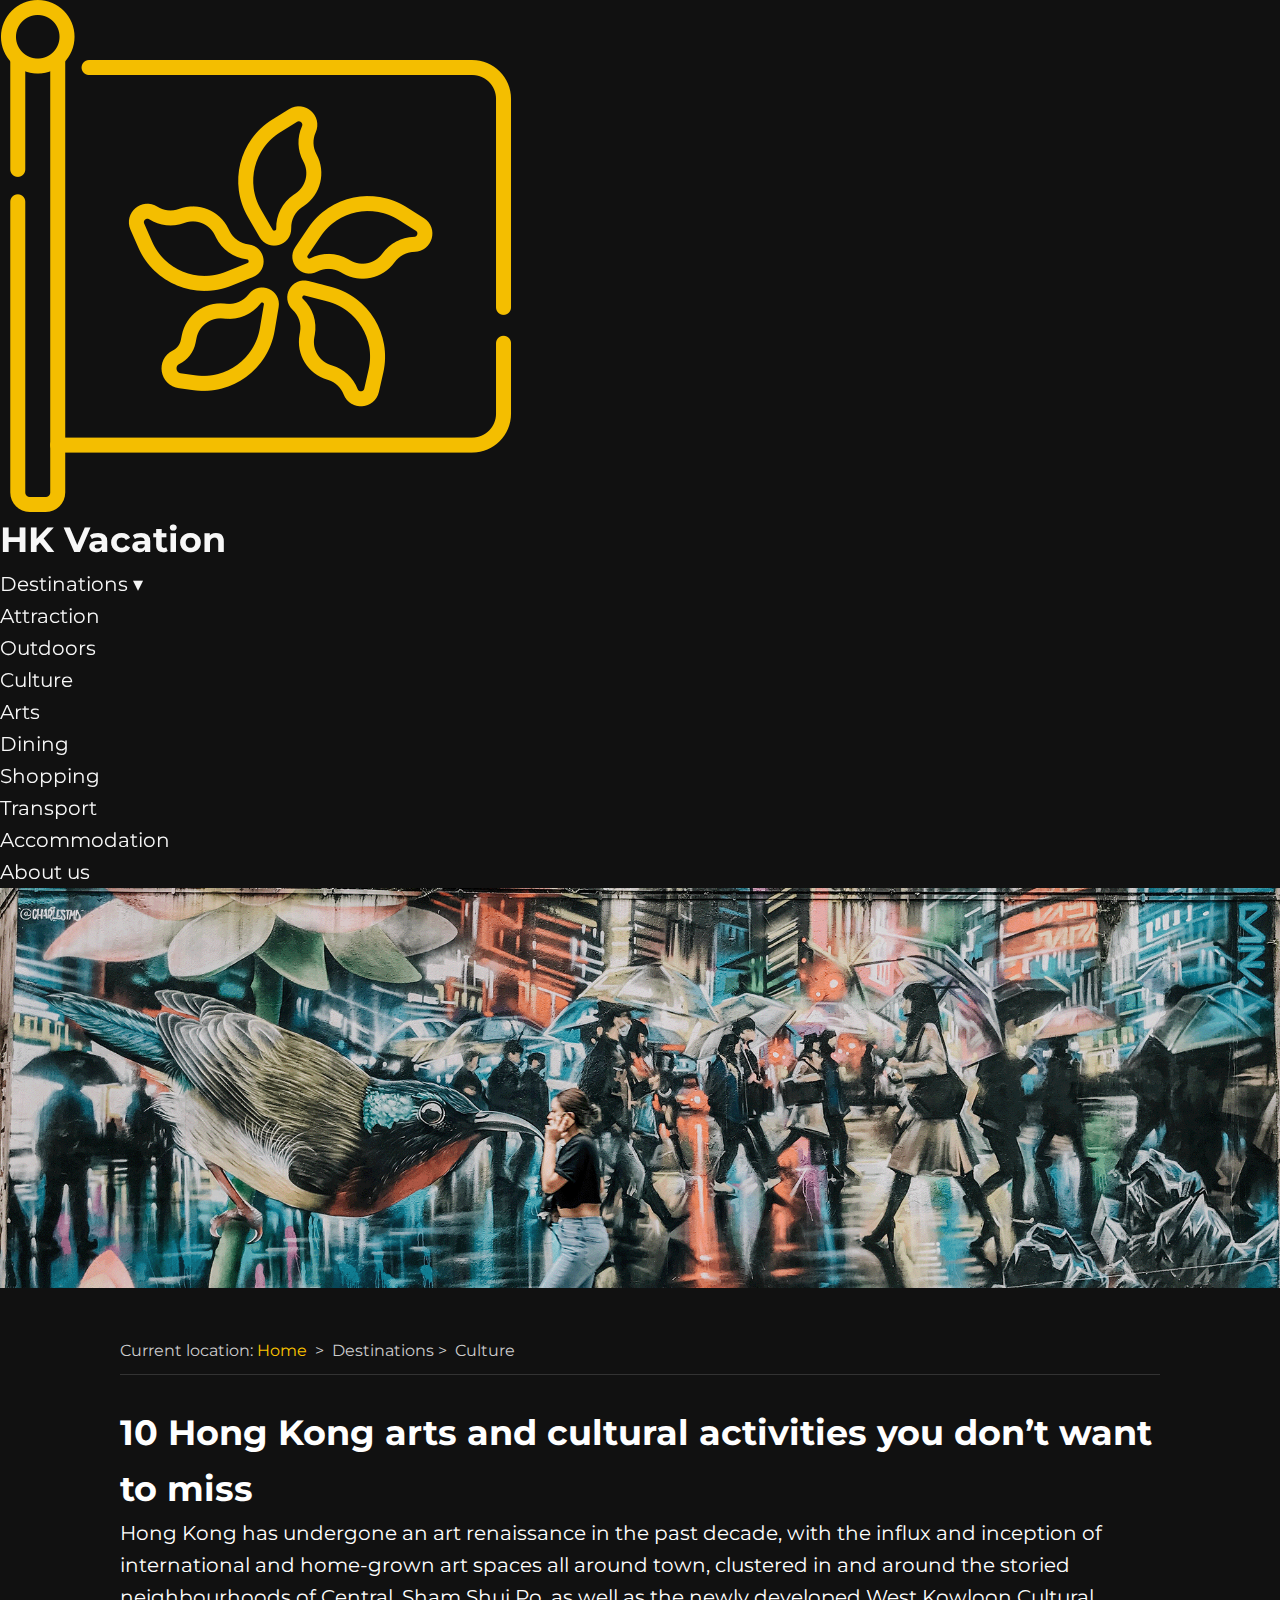
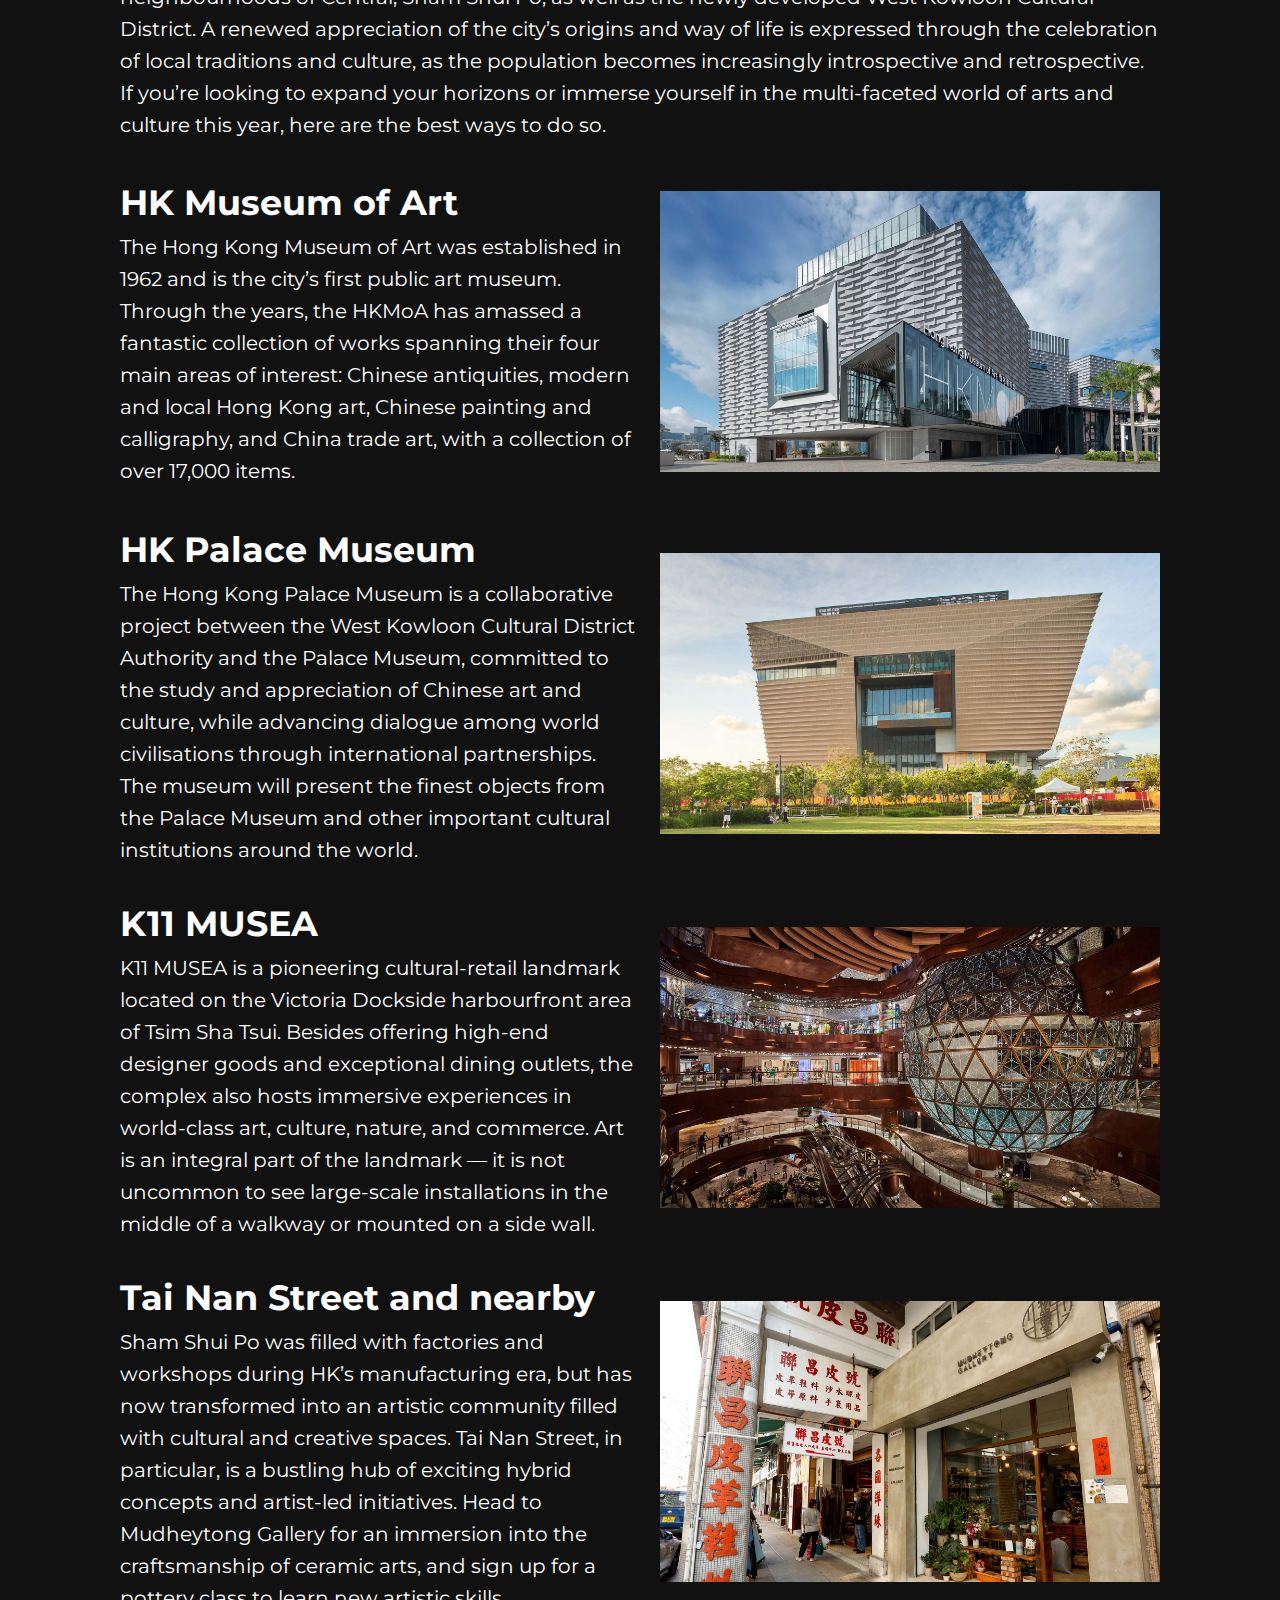
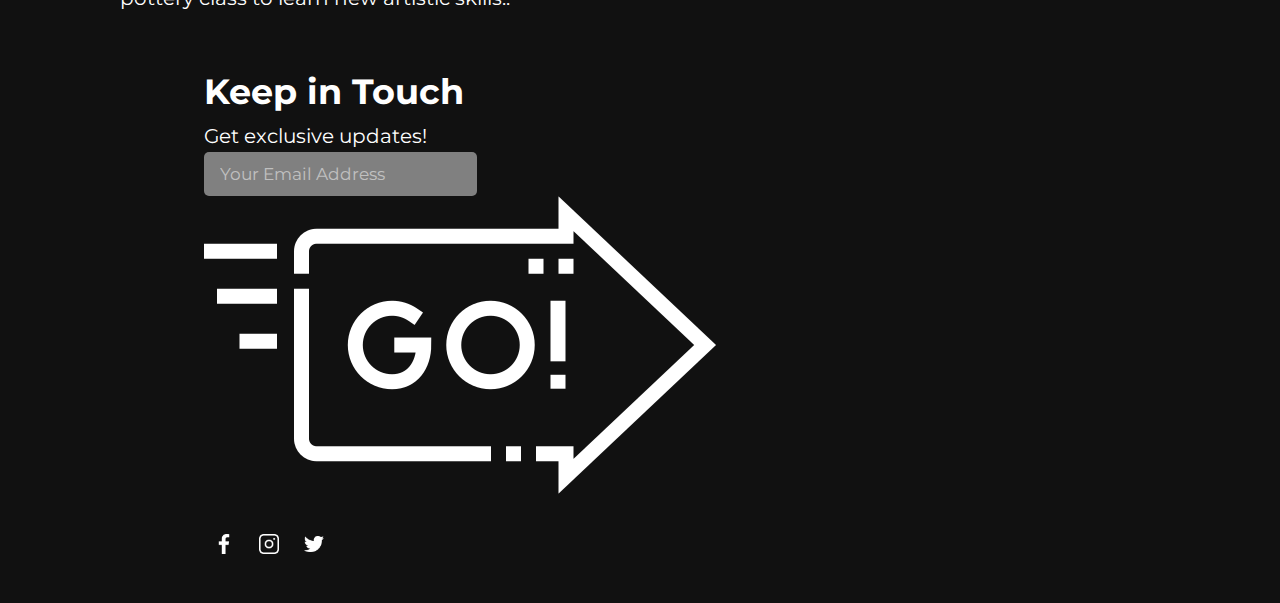
<file: culture.html>
<!doctype html>
<html lang='en'>

<head>
    <meta charset="utf-8">
    <meta name="viewport" content="width=device-width, initial-scale=1.0">
    <title>Culture - HK Vacation</title>
    <link rel="preconnect" href="https://fonts.googleapis.com">
    <link rel="preconnect" href="https://fonts.gstatic.com" crossorigin>
    <link href="https://fonts.googleapis.com/css2?family=Montserrat:ital,wght@0,100..900;1,100..900&display=swap" rel="stylesheet">
    <link rel="stylesheet" href="assets/css/style.css">
    <!--Author: Freepik https://www.flaticon.com/free-icon/hong-kong_5038869-->
    <link rel="icon" type="image/png" href="assets/images/common/hk-flag-light.png" class="favicon">
    <!--Author: Freepik https://www.flaticon.com/free-icon/hong-kong_5038869-->
    <link rel="icon" type="image/png" href="assets/images/common/hk-flag.png" class="favicon-dark" media="(prefers-color-scheme: dark)" disabled>

</head>

<body>
    <div class="header-container"></div>

    <header class="hero-section">
        <!--Photographer：Tiff Ng: https://www.pexels.com/zh-tw/photo/2121453/-->
        <img class="hero-bg-image" src="assets/images/culture/Culture-pic1.png" alt="Culture background">
        <div class="hero-page-title">
            <h1>Culture</h1>
            <p>Immerse in Rich Traditions</p>
        </div>
    </header>

    <main class="main-content">
        <nav class="breadcrumb desktop-only">
            <p>Current location: <a href="index.html">Home</a>
                &nbsp>&nbsp&nbspDestinations&nbsp>&nbsp&nbspCulture</p>
        </nav>



        <section>
            <!--All the contents in this div are referred from-->
            <!--https://www.discoverhongkong.com/eng/explore/arts/dont-miss-these-hong-kong-arts-and-culture-activities.html-->
            <h1>10 Hong Kong arts and cultural activities you don’t want to miss</h1>
            <p>Hong Kong has undergone an art renaissance in the past decade, with the influx and inception of international and
            home-grown art spaces all around town, clustered in and around the storied neighbourhoods of Central, Sham Shui Po, as
            well as the newly developed West Kowloon Cultural District. A renewed appreciation of the city’s origins and way of life
            is expressed through the celebration of local traditions and culture, as the population becomes increasingly
            introspective and retrospective. If you’re looking to expand your horizons or immerse yourself in the multi-faceted
            world of arts and culture this year, here are the best ways to do so.</p>
            <article class="passage passage-with-title passage-smaller-text">
                <div>
                    <h1>HK Museum of Art</h1>
                    <p>The Hong Kong Museum of Art was established in 1962 and is the city’s first public art museum. Through the years, the HKMoA has amassed a fantastic
                    collection of works spanning their four main areas of interest: Chinese antiquities, modern and local Hong Kong art,
                    Chinese painting and calligraphy, and China trade art, with a collection of over 17,000 items.
                    </p>
                </div>
                <img src="assets/images/culture/Culture-pic2.jpeg" alt="">
            </article>
            <article class="passage  passage-with-title passage-smaller-text passage-inversed">
                <div>
                    <h1>HK Palace Museum</h1>
                    <p>The Hong Kong Palace Museum is a collaborative project between the West Kowloon Cultural District Authority and the
                    Palace Museum, committed to the study and appreciation of Chinese art and culture, while advancing dialogue among world
                    civilisations through international partnerships. The museum will present the finest objects from the Palace Museum and
                    other important cultural institutions around the world.</p>
                </div>
                <img src="assets/images/culture/Culture-pic3.jpeg" alt="">
            </article>
            <article class="passage passage-with-title passage-smaller-text">
                <div>
                    <h1>K11 MUSEA</h1>
                    <p>K11 MUSEA is a pioneering cultural-retail landmark located on the Victoria Dockside harbourfront area of Tsim Sha Tsui.
                    Besides offering high-end designer goods and exceptional dining outlets, the complex also hosts immersive experiences in
                    world-class art, culture, nature, and commerce. Art is an integral part of the landmark — it is not uncommon to see
                    large-scale installations in the middle of a walkway or mounted on a side wall.
                    </p>
                </div>
                <img src="assets/images/culture/Culture-pic4.jpeg" alt="">
            </article>
            <article class="passage  passage-with-title passage-smaller-text passage-inversed">
                <div>
                    <h1>Tai Nan Street and nearby</h1>
                    <p>Sham Shui Po was filled with factories and workshops during HK’s manufacturing era, but has now transformed into
                    an artistic community filled with cultural and creative spaces. Tai Nan Street, in particular, is a bustling hub of
                    exciting hybrid concepts and artist-led initiatives. Head to Mudheytong Gallery for an immersion into the craftsmanship
                    of ceramic arts, and sign up for a pottery class to learn new artistic skills..</p>
                </div>
                <img src="assets/images/culture/Culture-pic5.jpeg" alt="">
            </article>
        </section>

        
    </main>




    <div class="footer-container"></div>


    <script>
        const currentLocation = '/culture.html';
    </script>
    <script src="assets/js/script.js"></script>
</body>

</html>
</file>
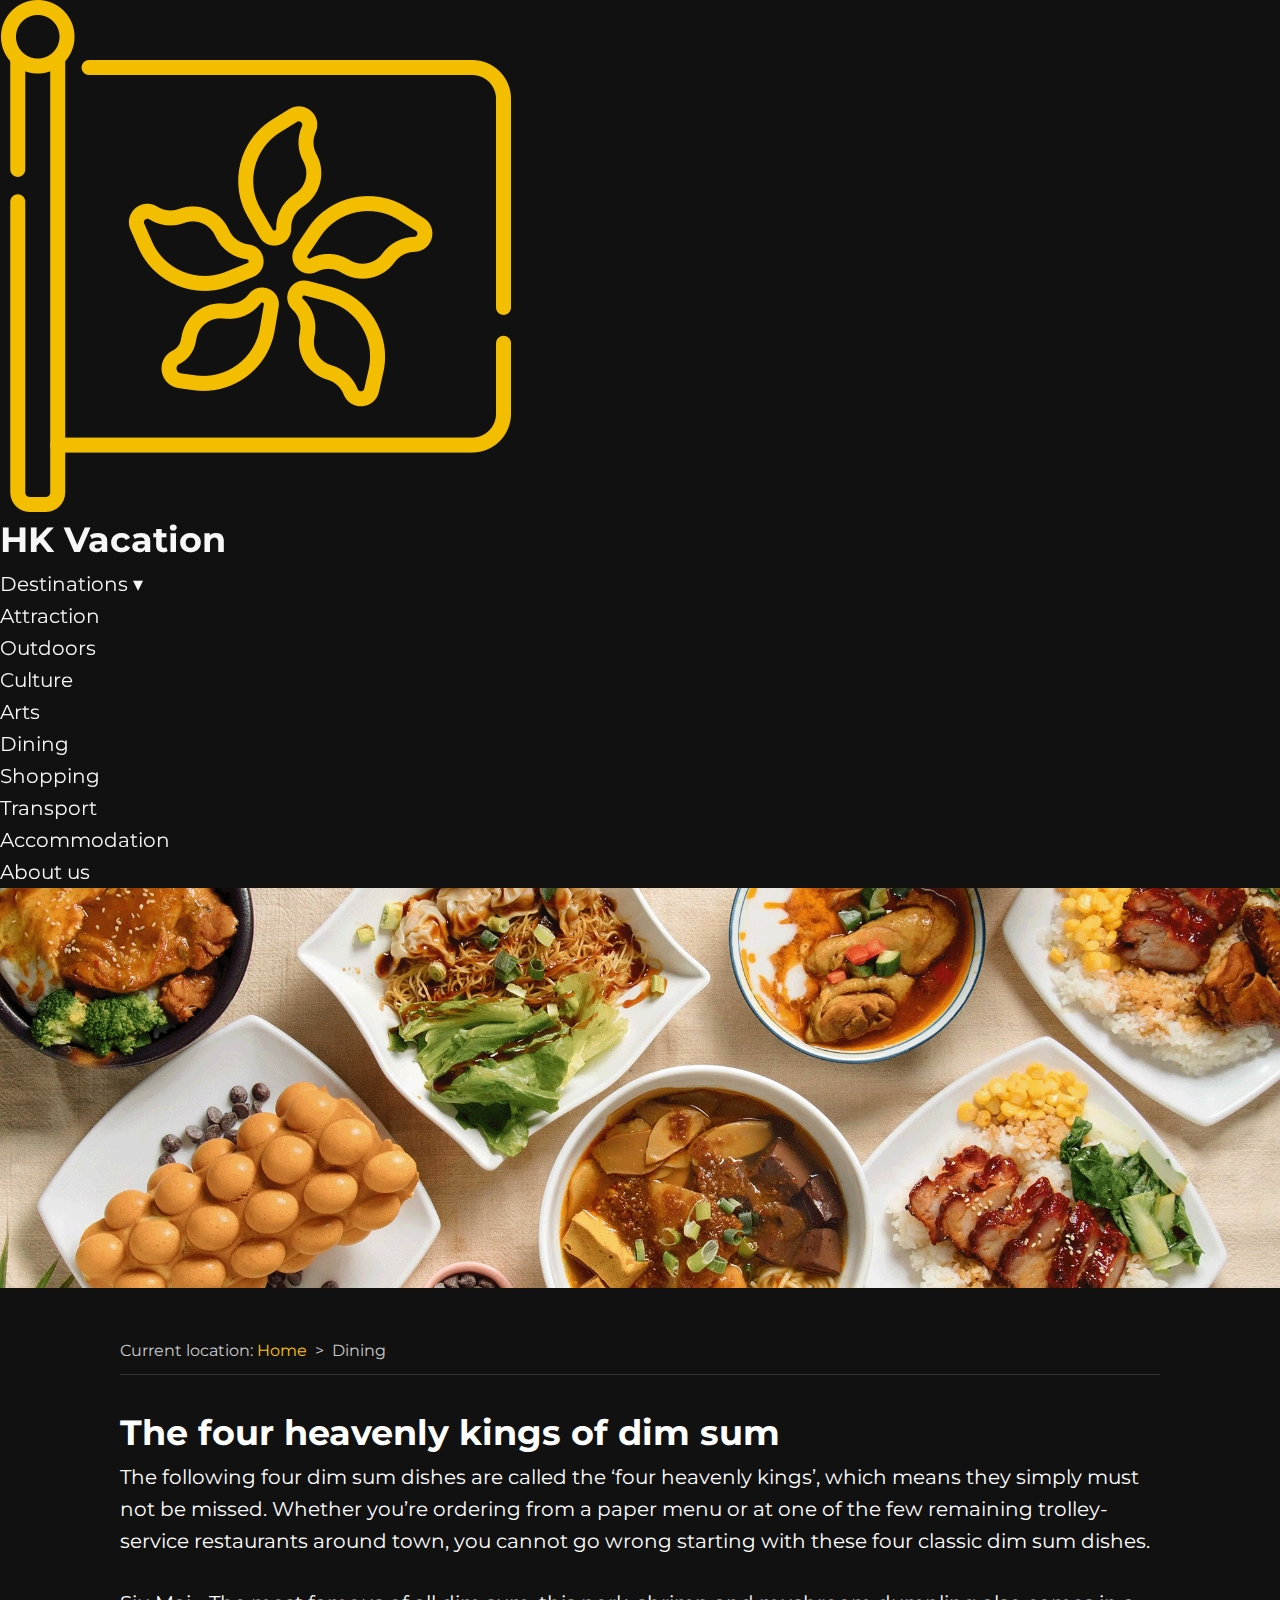
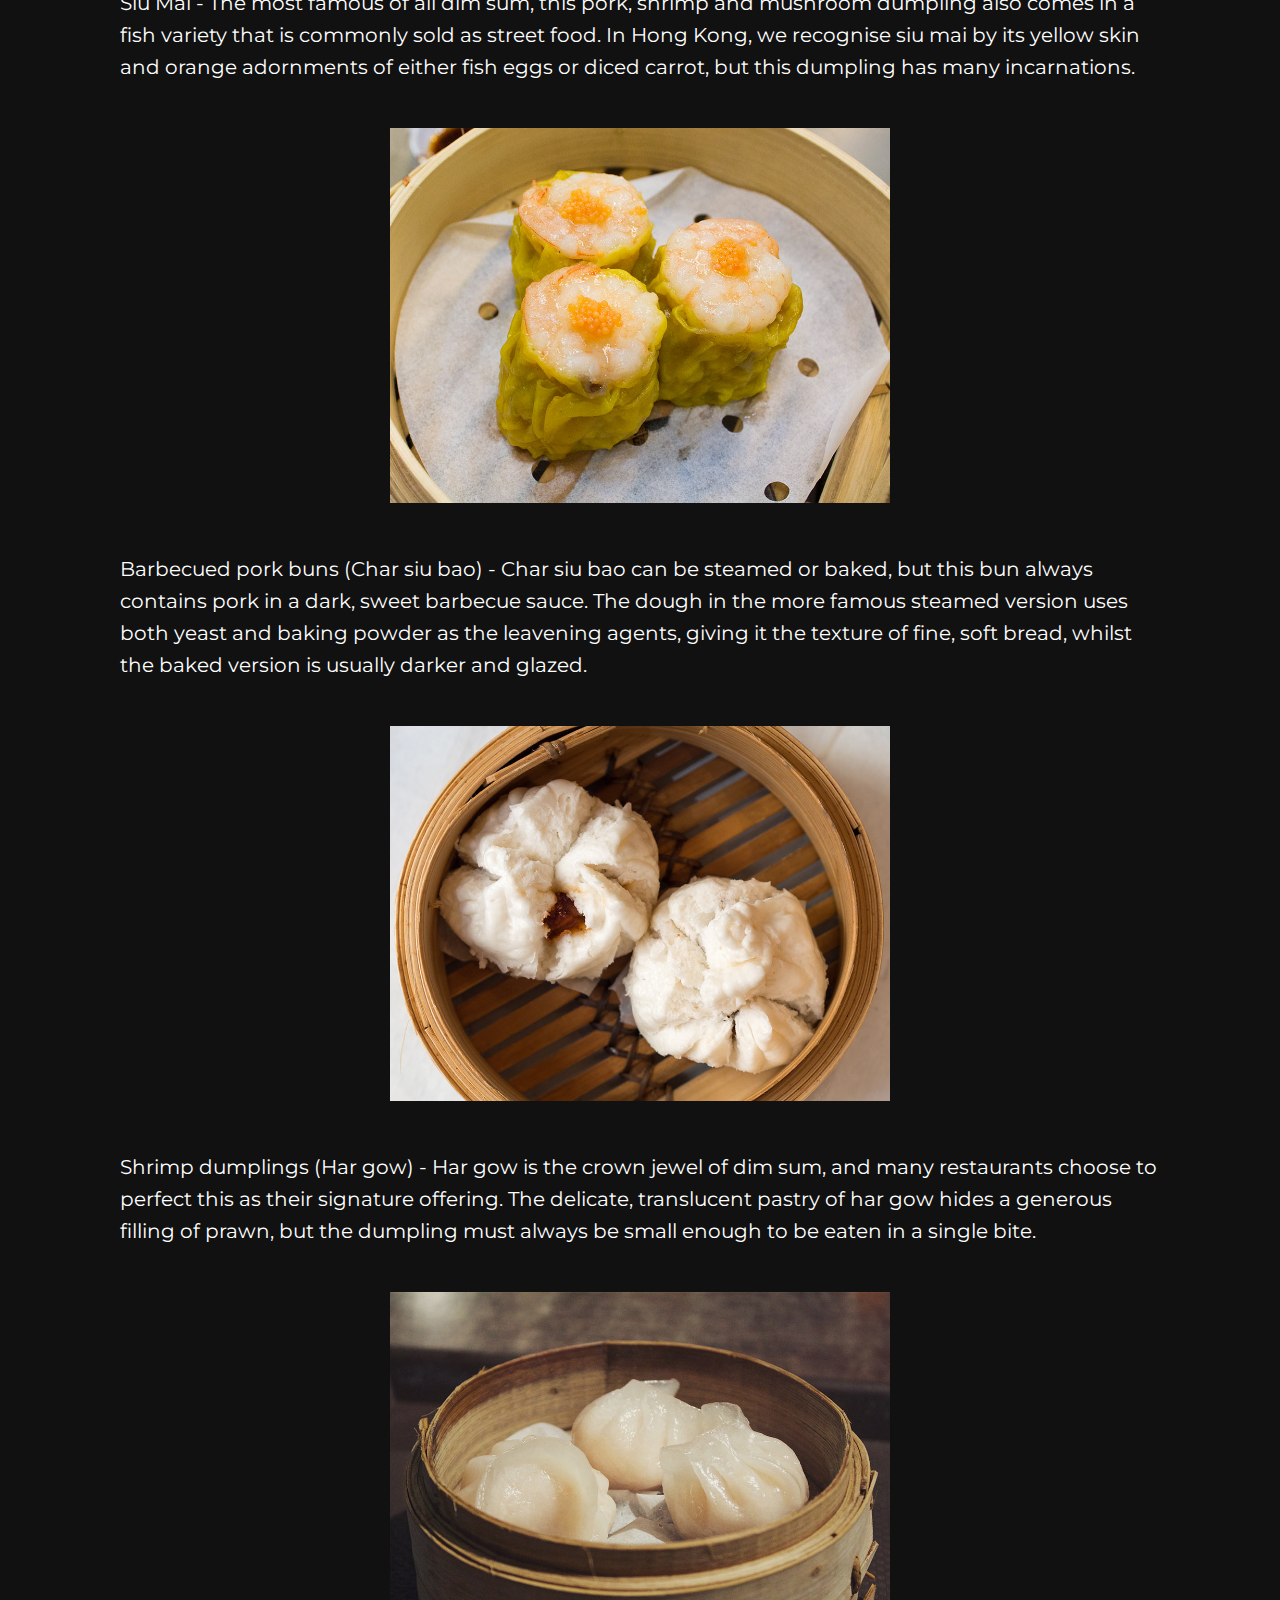
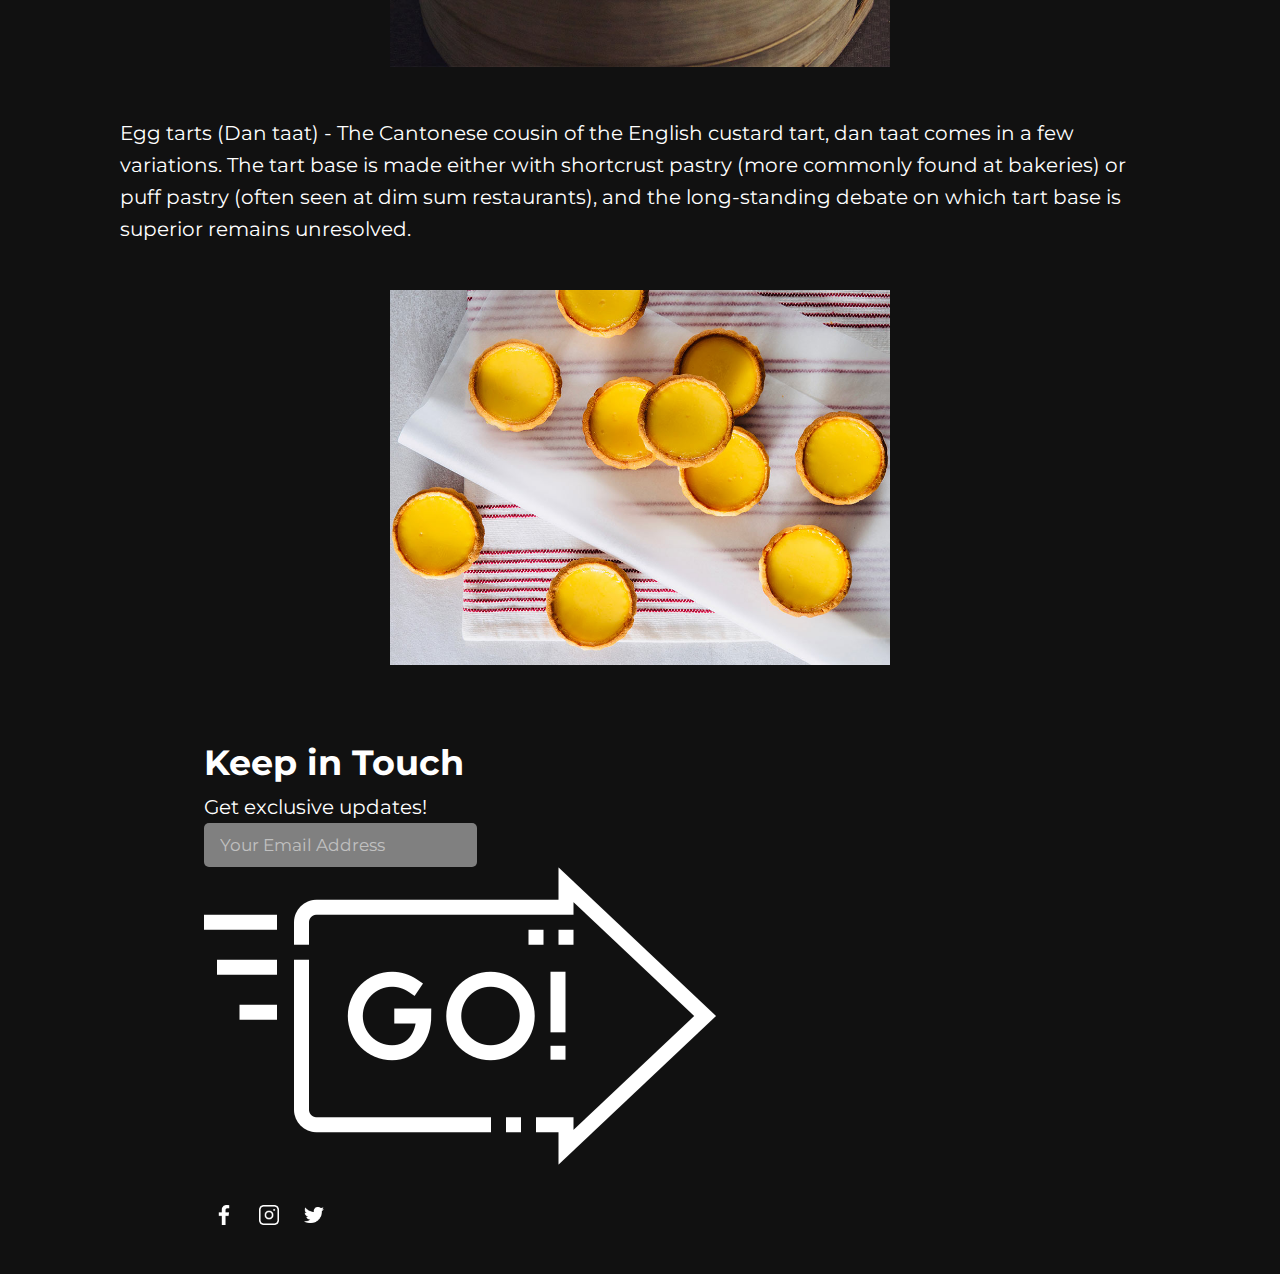
<file: dining.html>
<!doctype html>
<html lang='en'>

<head>
    <meta charset="utf-8">
    <meta name="viewport" content="width=device-width, initial-scale=1.0">
    <title>Dining - HK Vacation</title>
    <link rel="preconnect" href="https://fonts.googleapis.com">
    <link rel="preconnect" href="https://fonts.gstatic.com" crossorigin>
    <link href="https://fonts.googleapis.com/css2?family=Montserrat:ital,wght@0,100..900;1,100..900&display=swap" rel="stylesheet">
    <link rel="stylesheet" href="assets/css/style.css">
    <!--Author: Freepik https://www.flaticon.com/free-icon/hong-kong_5038869-->
    <link rel="icon" type="image/png" href="assets/images/common/hk-flag-light.png" class="favicon">
    <!--Author: Freepik https://www.flaticon.com/free-icon/hong-kong_5038869-->
    <link rel="icon" type="image/png" href="assets/images/common/hk-flag.png" class="favicon-dark" media="(prefers-color-scheme: dark)" disabled>

</head>

<body>
    <div class="header-container"></div>

    <header class="hero-section">
        <!--image source: Foodpanda-米米港式小吃-->
        <!--https://www.foodpanda.com.tw/restaurant/d6dw/mi-mi-gang-shi-xiao-chi-->
        <img class="hero-bg-image" src="assets/images/dining/dining-pic1.png" alt="Dining background">
        <div class="hero-page-title">
            <h1>Dining</h1>
            <p>Indulge in HK Culinary Delights</p>
        </div>
    </header>

    <main class="main-content">
        <nav class="breadcrumb desktop-only">
            <p>Current location: <a href="index.html">Home</a>
                &nbsp>&nbsp&nbspDining</p>
        </nav>
        <section>
             <!---This content is referred from Hong Kong Tourism: The four heavenly kings of dim sum-->
            <!--https://www.discoverhongkong.com/seasia/explore/dining/heavenly-kings-of-dim-sum.html-->
            <div>
                <h1>The four heavenly kings of dim sum</h1>
                <p>The following four dim sum dishes are called the ‘four heavenly kings’, which means they simply must not be missed.
                Whether you’re ordering from a paper menu or at one of the few remaining trolley-service restaurants around town, you
                cannot go wrong starting with these four classic dim sum dishes.</p>

            </div>
            <article class="passage">
               <p>Siu Mai - The most famous of all dim sum, this pork, shrimp and mushroom dumpling also comes in a fish variety that is
                    commonly sold as street food. In Hong Kong, we recognise siu mai by its yellow skin and orange adornments of either fish
                    eggs or diced carrot, but this dumpling has many incarnations.</p>
                <img src="assets/images/dining/dining-pic2.jpeg" alt="food">
            </article>
            <article class="passage passage-inversed">
                <p>Barbecued pork buns (Char siu bao) - Char siu bao can be steamed or baked, but this bun always contains pork in a dark, sweet barbecue sauce. The dough in
                the more famous steamed version uses both yeast and baking powder as the leavening agents, giving it the texture of
                fine, soft bread, whilst the baked version is usually darker and glazed.</p>
                <img src="assets/images/dining/dining-pic3.jpeg" alt="food">
            </article><article class="passage">
                <p>Shrimp dumplings (Har gow) - Har gow is the crown jewel of dim sum, and many restaurants choose to perfect this as their signature offering. The
                delicate, translucent pastry of har gow hides a generous filling of prawn, but the dumpling must always be small enough
                to be eaten in a single bite.</p>
                <img src="assets/images/dining/dining-pic4.jpeg" alt="food">
            </article><article class="passage passage-inversed">
                <p>Egg tarts (Dan taat) - The Cantonese cousin of the English custard tart, dan taat comes in a few variations. The tart base is made either with
                shortcrust pastry (more commonly found at bakeries) or puff pastry (often seen at dim sum restaurants), and the
                long-standing debate on which tart base is superior remains unresolved.</p>
                <img src="assets/images/dining/dining-pic5.jpeg" alt="food">
            </article>
        </section>
    </main>




    <div class="footer-container"></div>


    <script>
        const currentLocation = '/dining.html';
    </script>
    <script src="assets/js/script.js"></script>
</body>

</html>
</file>
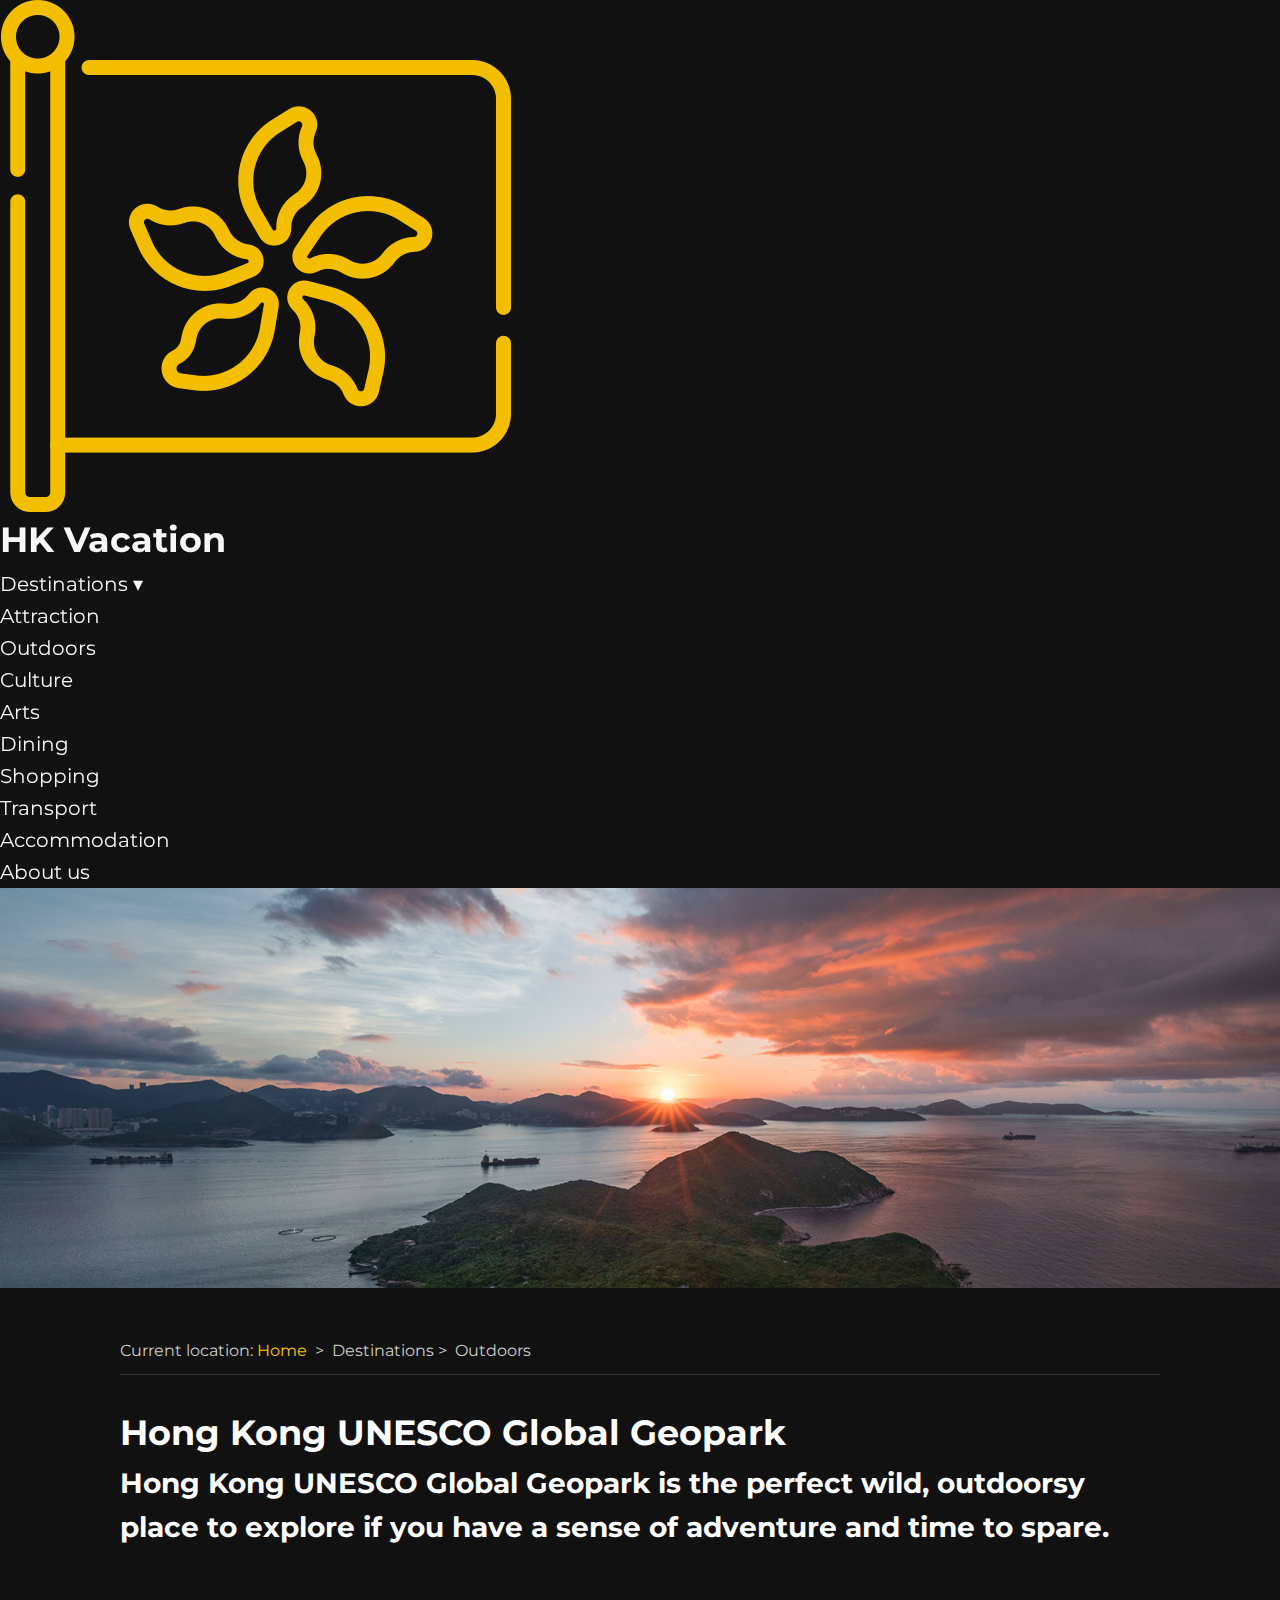
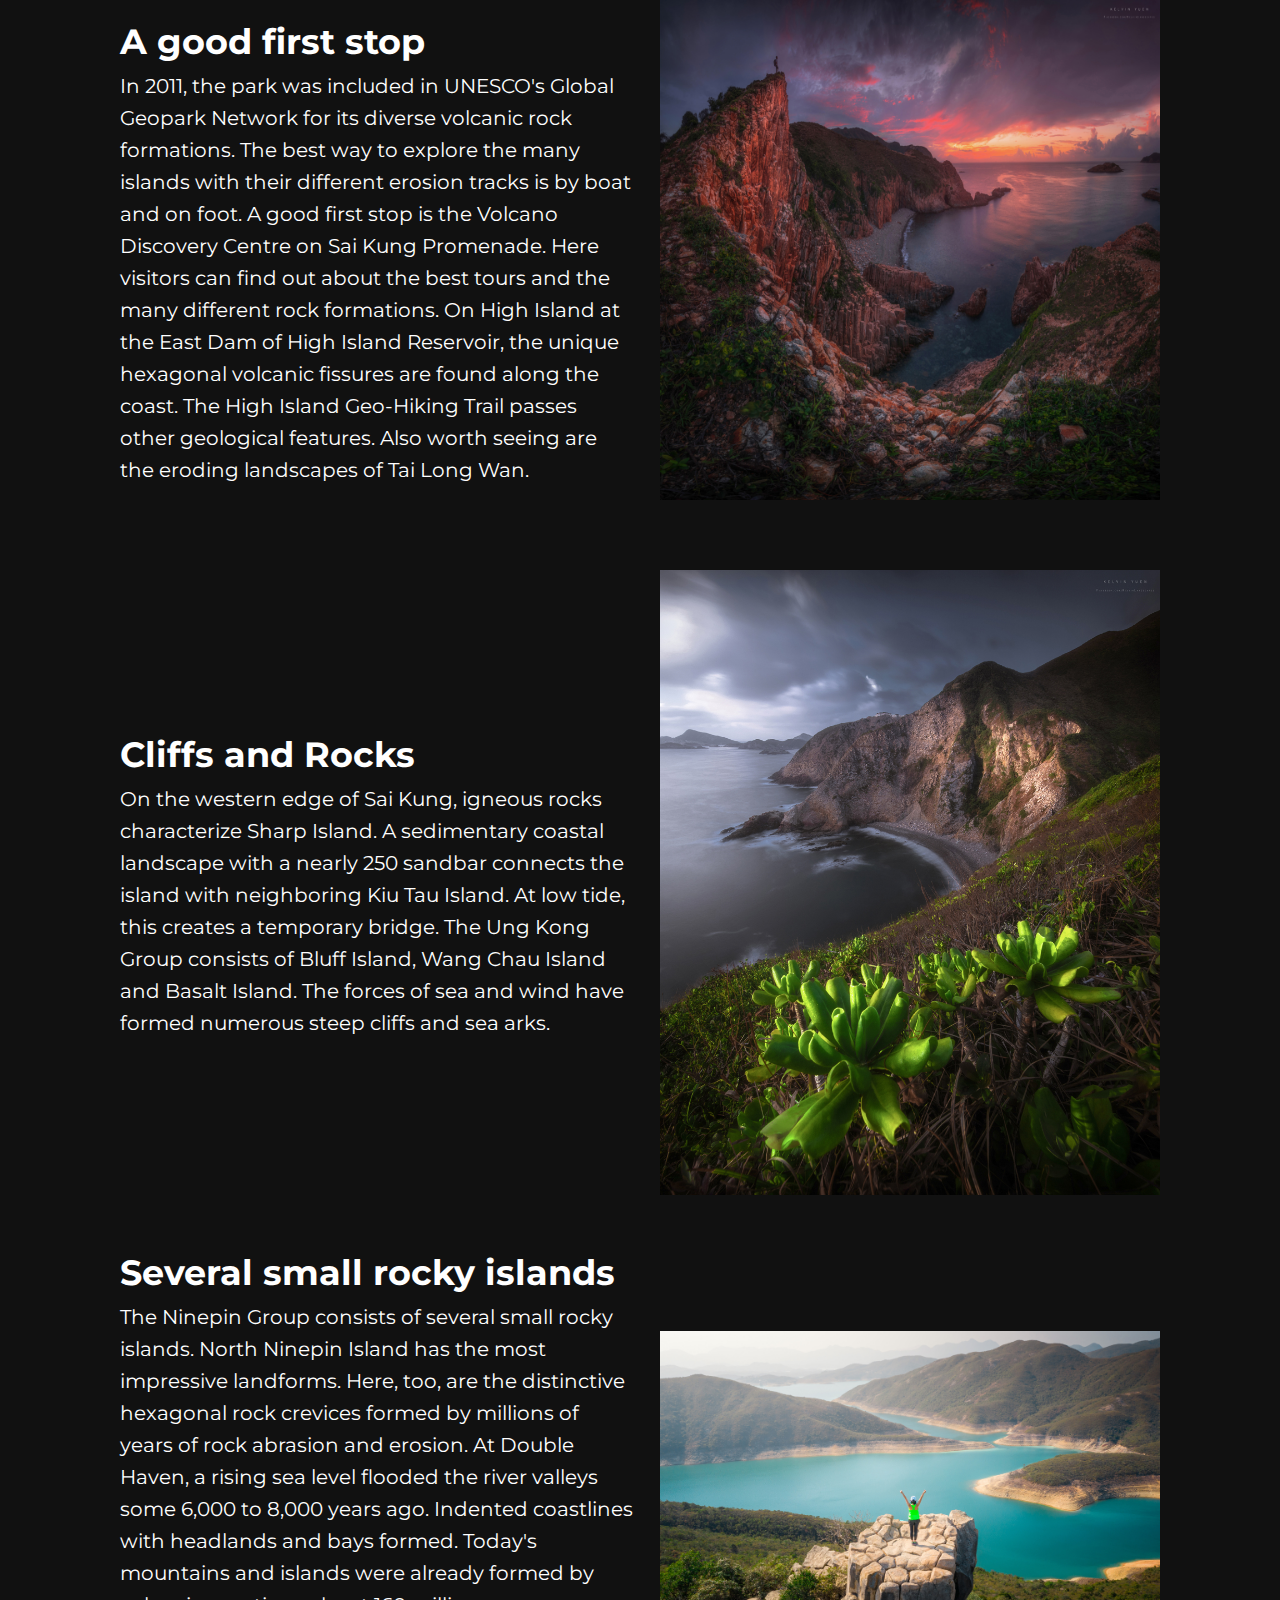
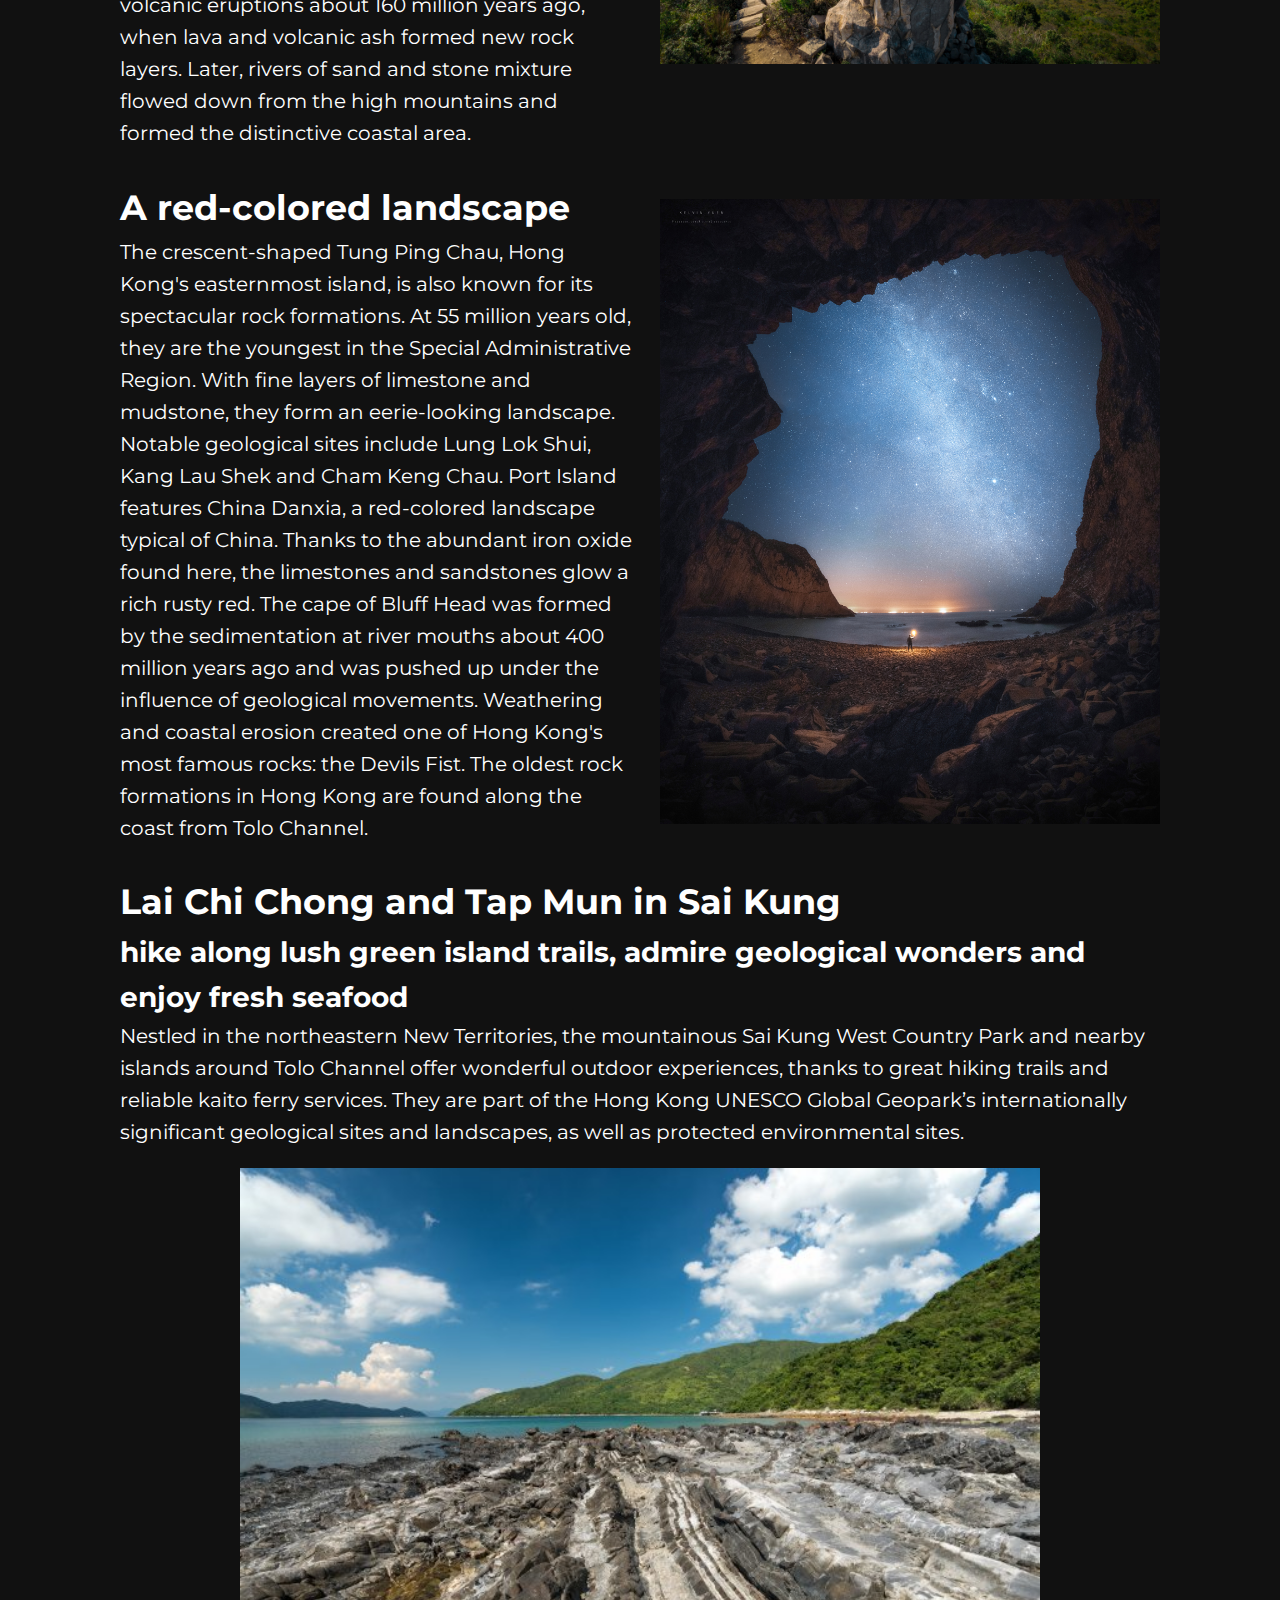
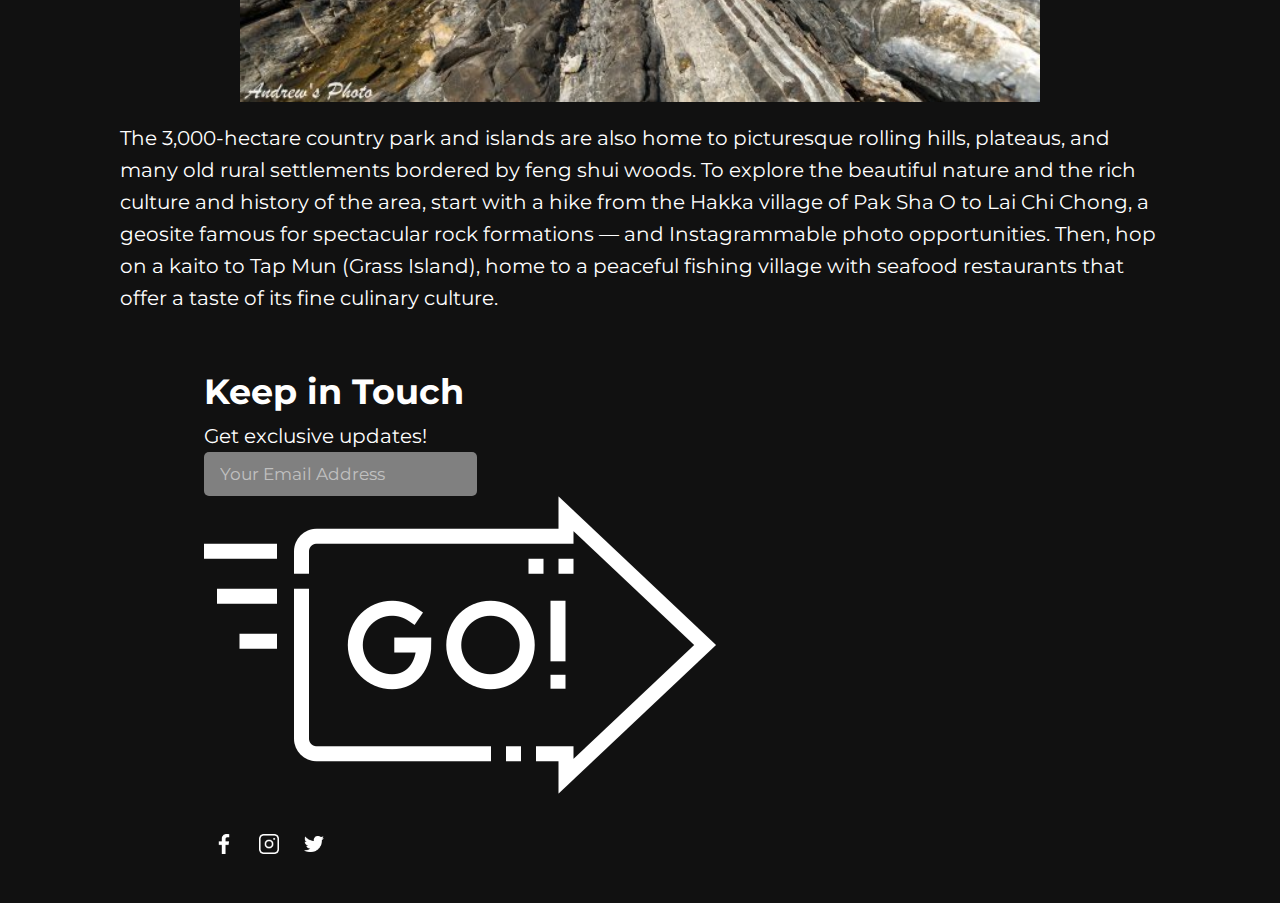
<file: outdoors.html>
<!doctype html>
<html lang='en'>

<head>
    <meta charset="utf-8">
    <meta name="viewport" content="width=device-width, initial-scale=1.0">
    <title>Outdoors - HK Vacation</title>
    <link rel="preconnect" href="https://fonts.googleapis.com">
    <link rel="preconnect" href="https://fonts.gstatic.com" crossorigin>
    <link href="https://fonts.googleapis.com/css2?family=Montserrat:ital,wght@0,100..900;1,100..900&display=swap" rel="stylesheet">
    <link rel="stylesheet" href="assets/css/style.css">
    <!--Author: Freepik https://www.flaticon.com/free-icon/hong-kong_5038869-->
    <link rel="icon" type="image/png" href="assets/images/common/hk-flag-light.png" class="favicon">
    <!--Author: Freepik https://www.flaticon.com/free-icon/hong-kong_5038869-->
    <link rel="icon" type="image/png" href="assets/images/common/hk-flag.png" class="favicon-dark" media="(prefers-color-scheme: dark)" disabled>

</head>

<body>
    <div class="header-container"></div>

    <header class="hero-section">
        <!--image source: https://www.thrillophilia.com/countries/hong-kong-->
        <img class="hero-bg-image" src="assets/images/outdoors/outdoors-pic1.png" alt="Outdoors background">
        <div class="hero-page-title">
            <h1>Outdoors</h1>
            <p>Discover Hidden Gems of the Country</p>
        </div>
    </header>

    <main class="main-content">
        <nav class="breadcrumb desktop-only">
            <p>Current location: <a href="index.html">Home</a>
                &nbsp>&nbsp&nbspDestinations&nbsp>&nbsp&nbspOutdoors</p>
        </nav>



        <section>
            <!--All the contents in this div are referred from-->
            <!--https://epic-places.com/unesco-global-geopark.html-->
            <h1>Hong Kong UNESCO Global Geopark</h1>
            <h2>Hong Kong UNESCO Global Geopark is the perfect wild, outdoorsy place to explore if you have a sense of adventure and
            time to spare.</h2>
            <article class="passage passage-with-title passage-smaller-text">
                <div>
                    <h1>A good first stop</h1>
                    <p>In 2011, the park was included in UNESCO's Global Geopark Network for its diverse volcanic rock formations. The best way
                    to explore the many islands with their different erosion tracks is by boat and on foot. A good first stop is the Volcano
                    Discovery Centre on Sai Kung Promenade. Here visitors can find out about the best tours and the many different rock
                    formations.
            
            
            
                    On High Island at the East Dam of High Island Reservoir, the unique hexagonal volcanic fissures are found along the
                    coast. The High Island Geo-Hiking Trail passes other geological features. Also worth seeing are the eroding landscapes
                    of Tai Long Wan.
                    </p>
                </div>
                <img src="assets/images/outdoors/Outdoors-UNESCO-1.jpeg" alt="">
            </article>
            <article class="passage  passage-with-title passage-smaller-text passage-inversed">
                <div>
                    <h1>Cliffs and Rocks</h1>
                    <p>On the western edge of Sai Kung, igneous rocks characterize Sharp Island. A sedimentary coastal landscape with a nearly
                    250 sandbar connects the island with neighboring Kiu Tau Island. At low tide, this creates a temporary bridge.
            
                    The Ung Kong Group consists of Bluff Island, Wang Chau Island and Basalt Island. The forces of sea and wind have formed
                    numerous steep cliffs and sea arks.</p>
                </div>
                <img src="assets/images/outdoors/Outdoors-UNESCO-2.jpeg" alt="">
            </article>
            <article class="passage passage-with-title passage-smaller-text">
                <div>
                    <h1>Several small rocky islands</h1>
                    <p>The Ninepin Group consists of several small rocky islands. North Ninepin Island has the most impressive landforms. Here,
                    too, are the distinctive hexagonal rock crevices formed by millions of years of rock abrasion and erosion. At Double Haven, a rising sea level flooded the river valleys some 6,000 to 8,000 years ago. Indented coastlines with
                    headlands and bays formed. Today's mountains and islands were already formed by volcanic eruptions about 160 million
                    years ago, when lava and volcanic ash formed new rock layers. Later, rivers of sand and stone mixture flowed down from
                    the high mountains and formed the distinctive coastal area.
                </p>
                </div>
                <img src="assets/images/outdoors/Outdoors-UNESCO-3.jpeg" alt="">
            </article>
            <article class="passage  passage-with-title passage-smaller-text passage-inversed">
                <div>
                    <h1>A red-colored landscape</h1>
                    <p>The crescent-shaped Tung Ping Chau, Hong Kong's easternmost island, is also known for its spectacular rock formations.
                    At 55 million years old, they are the youngest in the Special Administrative Region. With fine layers of limestone and
                    mudstone, they form an eerie-looking landscape. Notable geological sites include Lung Lok Shui, Kang Lau Shek and Cham
                    Keng Chau.
            
            
            
                    Port Island features China Danxia, a red-colored landscape typical of China. Thanks to the abundant iron oxide found
                    here, the limestones and sandstones glow a rich rusty red. The cape of Bluff Head was formed by the sedimentation at
                    river mouths about 400 million years ago and was pushed up under the influence of geological movements. Weathering and
                    coastal erosion created one of Hong Kong's most famous rocks: the Devils Fist. The oldest rock formations in Hong Kong
                    are found along the coast from Tolo Channel.</p>
                </div>
                <img src="assets/images/outdoors/Outdoors-UNESCO-4.jpeg" alt="">
            </article>
        </div>

        <div class="article-no-flex">
            <!--All the passgaes (except the image) are referred from the website-->
            <!--https://www.discoverhongkong.com/seasia/explore/great-outdoor/lai-chi-chong-and-tap-mun.html-->
            <h1>Lai Chi Chong and Tap Mun in Sai Kung</h1>
            <h2>hike along lush green island trails, admire geological wonders and enjoy fresh seafood</h2>
            <p>Nestled in the northeastern New Territories, the mountainous Sai Kung West Country Park and nearby islands around Tolo
            Channel offer wonderful outdoor experiences, thanks to great hiking trails and reliable kaito ferry services. They are
            part of the Hong Kong UNESCO Global Geopark’s internationally significant geological sites and landscapes, as well as
            protected environmental sites.</p>
            <!--The following image is referred from this website-->
            <!--https://www.dcfever.com/column/read.php?id=5470-->
            <img src="assets/images/outdoors/outdoors-laichichong.jpeg" alt="Lai Chi Chong">
            <p>The 3,000-hectare country park and islands are also home to picturesque rolling hills, plateaus, and many old rural
            settlements bordered by feng shui woods. To explore the beautiful nature and the rich culture and history of the area,
            start with a hike from the Hakka village of Pak Sha O to Lai Chi Chong, a geosite famous for spectacular rock formations
            — and Instagrammable photo opportunities. Then, hop on a kaito to Tap Mun (Grass Island), home to a peaceful fishing
            village with seafood restaurants that offer a taste of its fine culinary culture.</p>
        </section>
    </main>


    

    <div class="footer-container"></div>


    <script>
        const currentLocation = '/outdoors.html';
    </script>
    <script src="assets/js/script.js"></script>
</body>

</html>
</file>
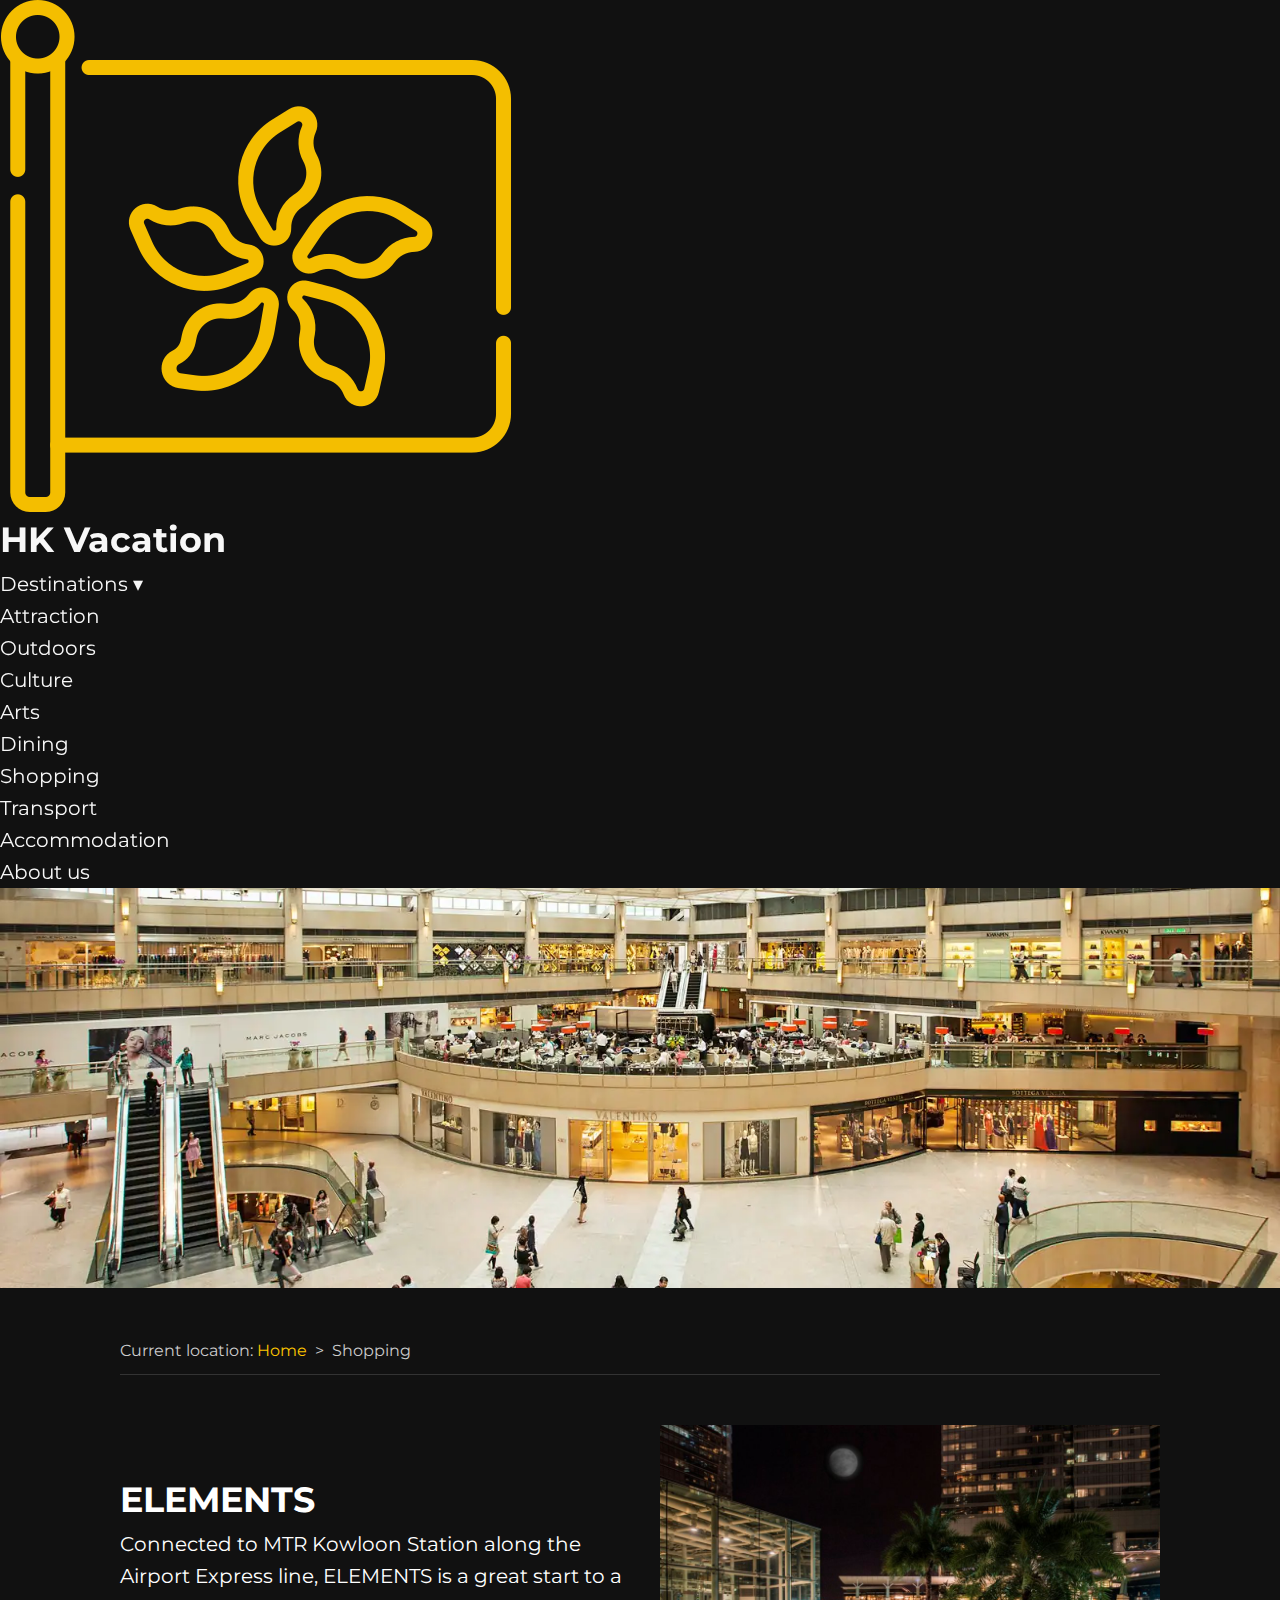
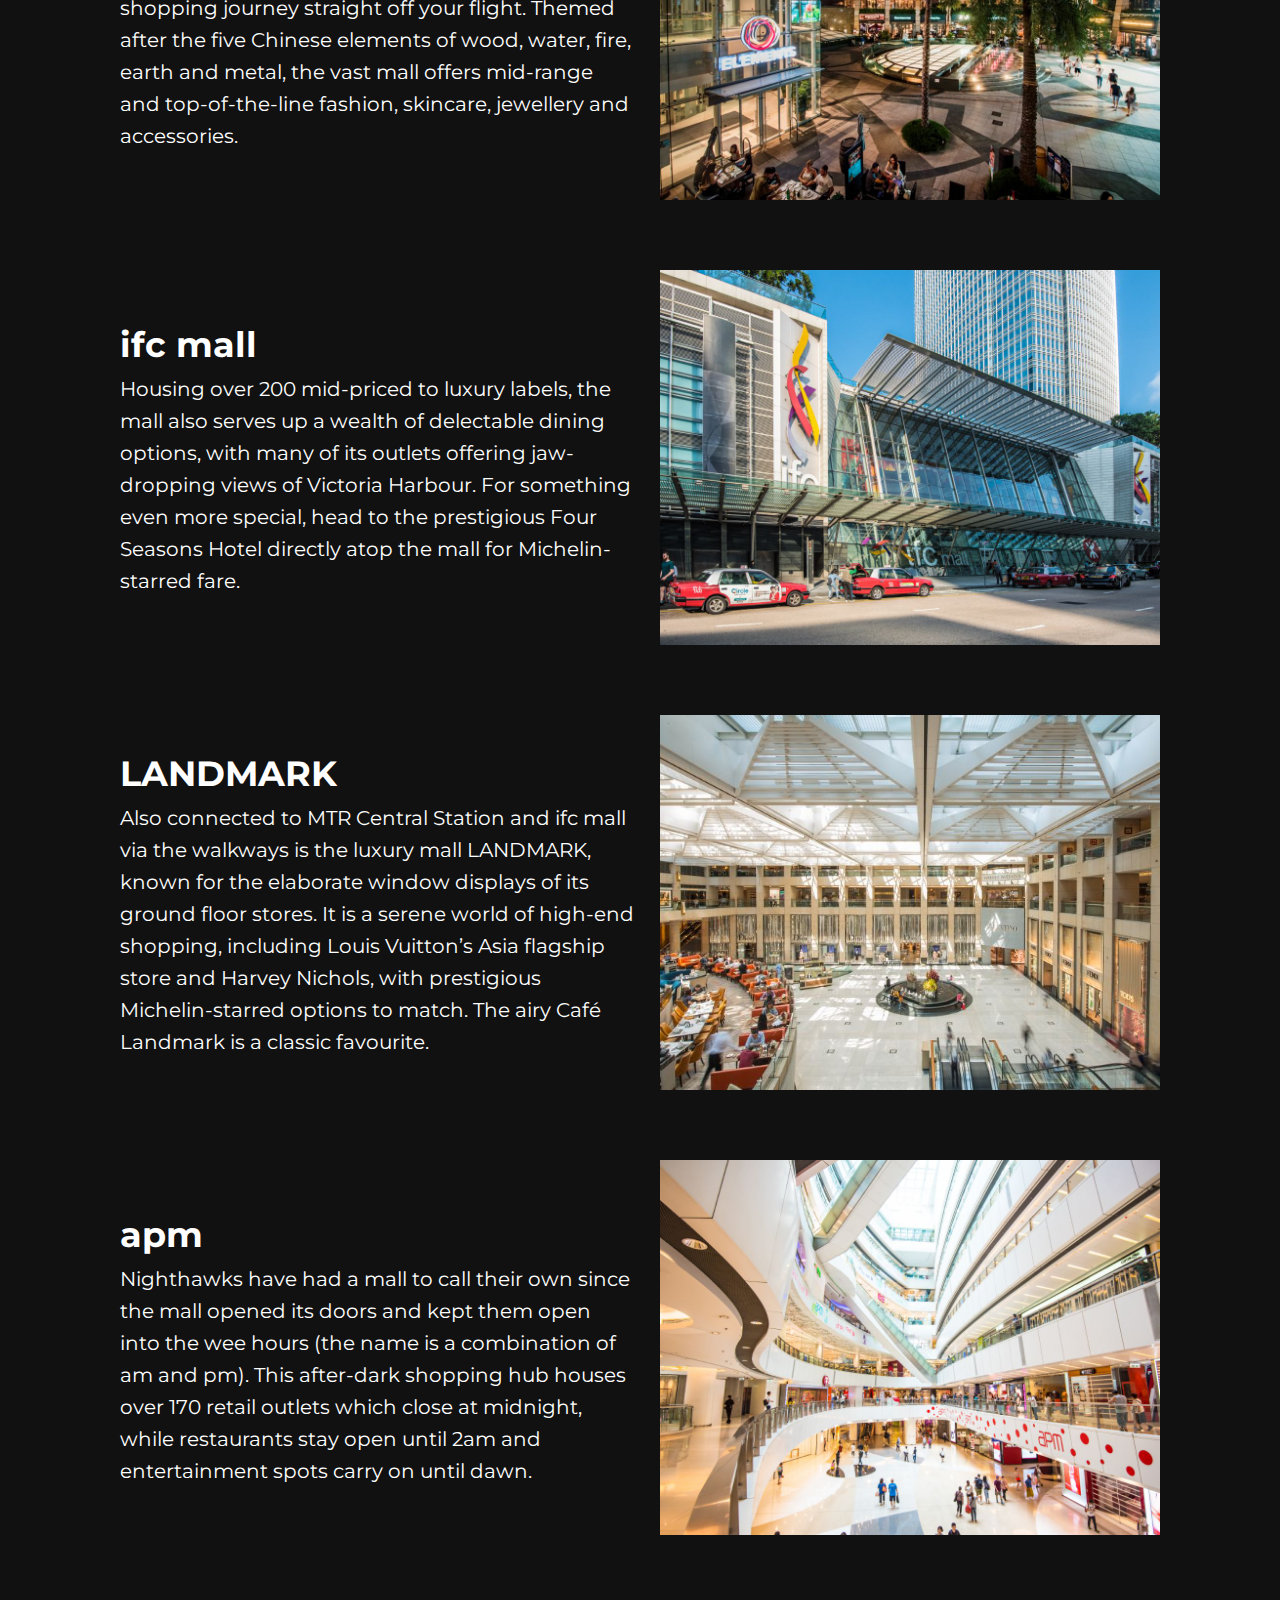
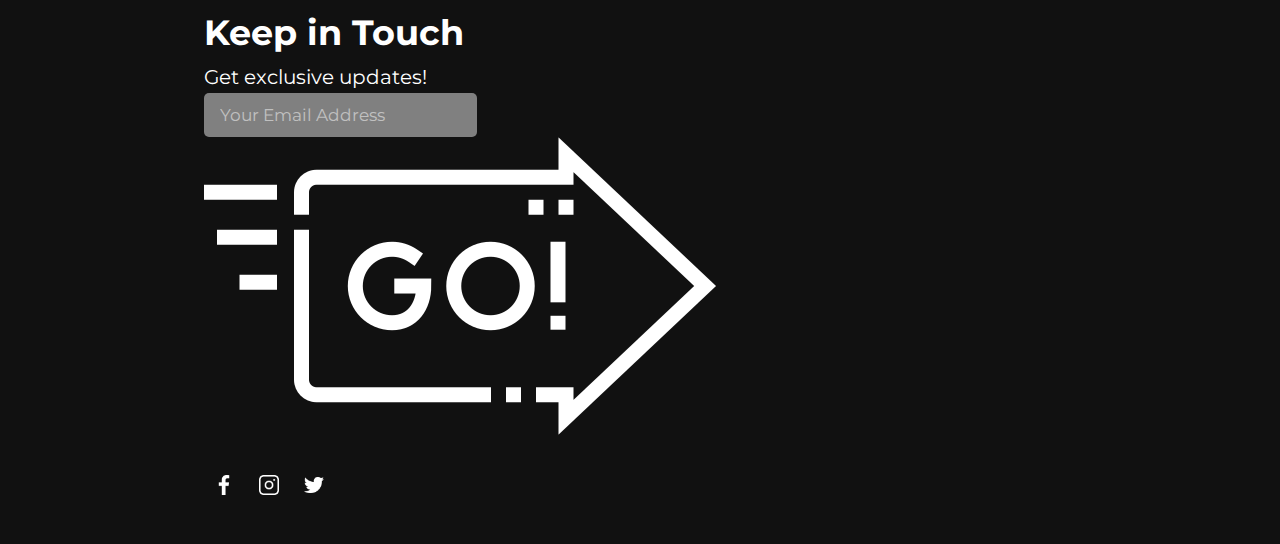
<file: shopping.html>
<!doctype html>
<html lang='en'>

<head>
    <meta charset="utf-8">
    <meta name="viewport" content="width=device-width, initial-scale=1.0">
    <title>Shopping - HK Vacation</title>
    <link rel="preconnect" href="https://fonts.googleapis.com">
    <link rel="preconnect" href="https://fonts.gstatic.com" crossorigin>
    <link href="https://fonts.googleapis.com/css2?family=Montserrat:ital,wght@0,100..900;1,100..900&display=swap" rel="stylesheet">
    <link rel="stylesheet" href="assets/css/style.css">
    <!--Author: Freepik https://www.flaticon.com/free-icon/hong-kong_5038869-->
    <link rel="icon" type="image/png" href="assets/images/common/hk-flag-light.png" class="favicon">
    <!--Author: Freepik https://www.flaticon.com/free-icon/hong-kong_5038869-->
    <link rel="icon" type="image/png" href="assets/images/common/hk-flag.png" class="favicon-dark" media="(prefers-color-scheme: dark)" disabled>

</head>

<body>
    <div class="header-container"></div>

    <header class="hero-section">
        <!--https://au.hotels.com/go/hong-kong/best-hong-kong-shopping-malls-->
        <img class="hero-bg-image" src="assets/images/shopping/shopping-pic1.png" alt="Shopping background">
        <div class="hero-page-title">
            <h1>Shopping</h1>
            <p>Indulge in Retail Therapy</p>
        </div>
    </header>

    <main class="main-content">
        <nav class="breadcrumb desktop-only">
            <p>Current location: <a href="index.html">Home</a>
                &nbsp>&nbsp&nbspShopping</p>
        </nav>

        <!--All the passages and images in the rest of the div are referred from Hong Kong Tourism Board-->
        <!--Shopping your way through the MTR-->
        <!--https://www.discoverhongkong.com/eng/explore/shopping/shopping-your-way-through-the-mtr.html-->
        <article class="passage passage-with-title">
            <div>
                <h1>ELEMENTS</h1>
                <p>Connected to MTR Kowloon Station along the Airport Express line, ELEMENTS is a great start to a shopping journey straight off your flight. Themed after the five Chinese elements of wood, water, fire, earth and metal, the vast mall
                offers mid-range and top-of-the-line fashion, skincare, jewellery and accessories.
                </p>
            </div>
            <img src="assets/images/shopping/shopping-elements.jpeg" alt="">
        </article>
        <article class="passage  passage-with-title passage-inversed">
            <div>
                <h1>ifc mall </h1>
                <p>Housing over 200 mid-priced
                to luxury labels, the mall also serves up a wealth of delectable dining options, with many of its outlets offering
                jaw-dropping views of Victoria Harbour. For something even more special, head to the prestigious Four Seasons Hotel
                directly atop the mall for Michelin-starred fare.</p>
            </div>
            <img src="assets/images/shopping/shopping-ifc-mall.jpeg" alt="">
        </article>
        <article class="passage passage-with-title">
            <div>
                <h1>LANDMARK</h1>
                <p>Also connected to MTR Central Station and ifc mall via the walkways is the luxury mall LANDMARK, known for the elaborate
                window displays of its ground floor stores. It is a serene world of high-end shopping, including Louis Vuitton’s Asia
                flagship store and Harvey Nichols, with prestigious Michelin-starred options to match. The airy Café Landmark is a
                classic favourite.
                </p>
            </div>
            <img src="assets/images/shopping/shopping-landmark.jpeg" alt="">
        </article>
        <article class="passage  passage-with-title passage-inversed">
            <div>
                <h1>apm</h1>
                <p>Nighthawks have had a
                mall to call their own since the mall opened its doors and kept them open into the wee hours (the name is a combination
                of am and pm). This after-dark shopping hub houses over 170 retail outlets which close at midnight, while restaurants
                stay open until 2am and entertainment spots carry on until dawn.</p>
            </div>
            <img src="assets/images/shopping/shopping-apm.jpeg" alt="">
        </article>
        
    </main>




    <div class="footer-container"></div>


    <script>
        const currentLocation = '/shopping.html';
    </script>
    <script src="assets/js/script.js"></script>
</body>

</html>
</file>
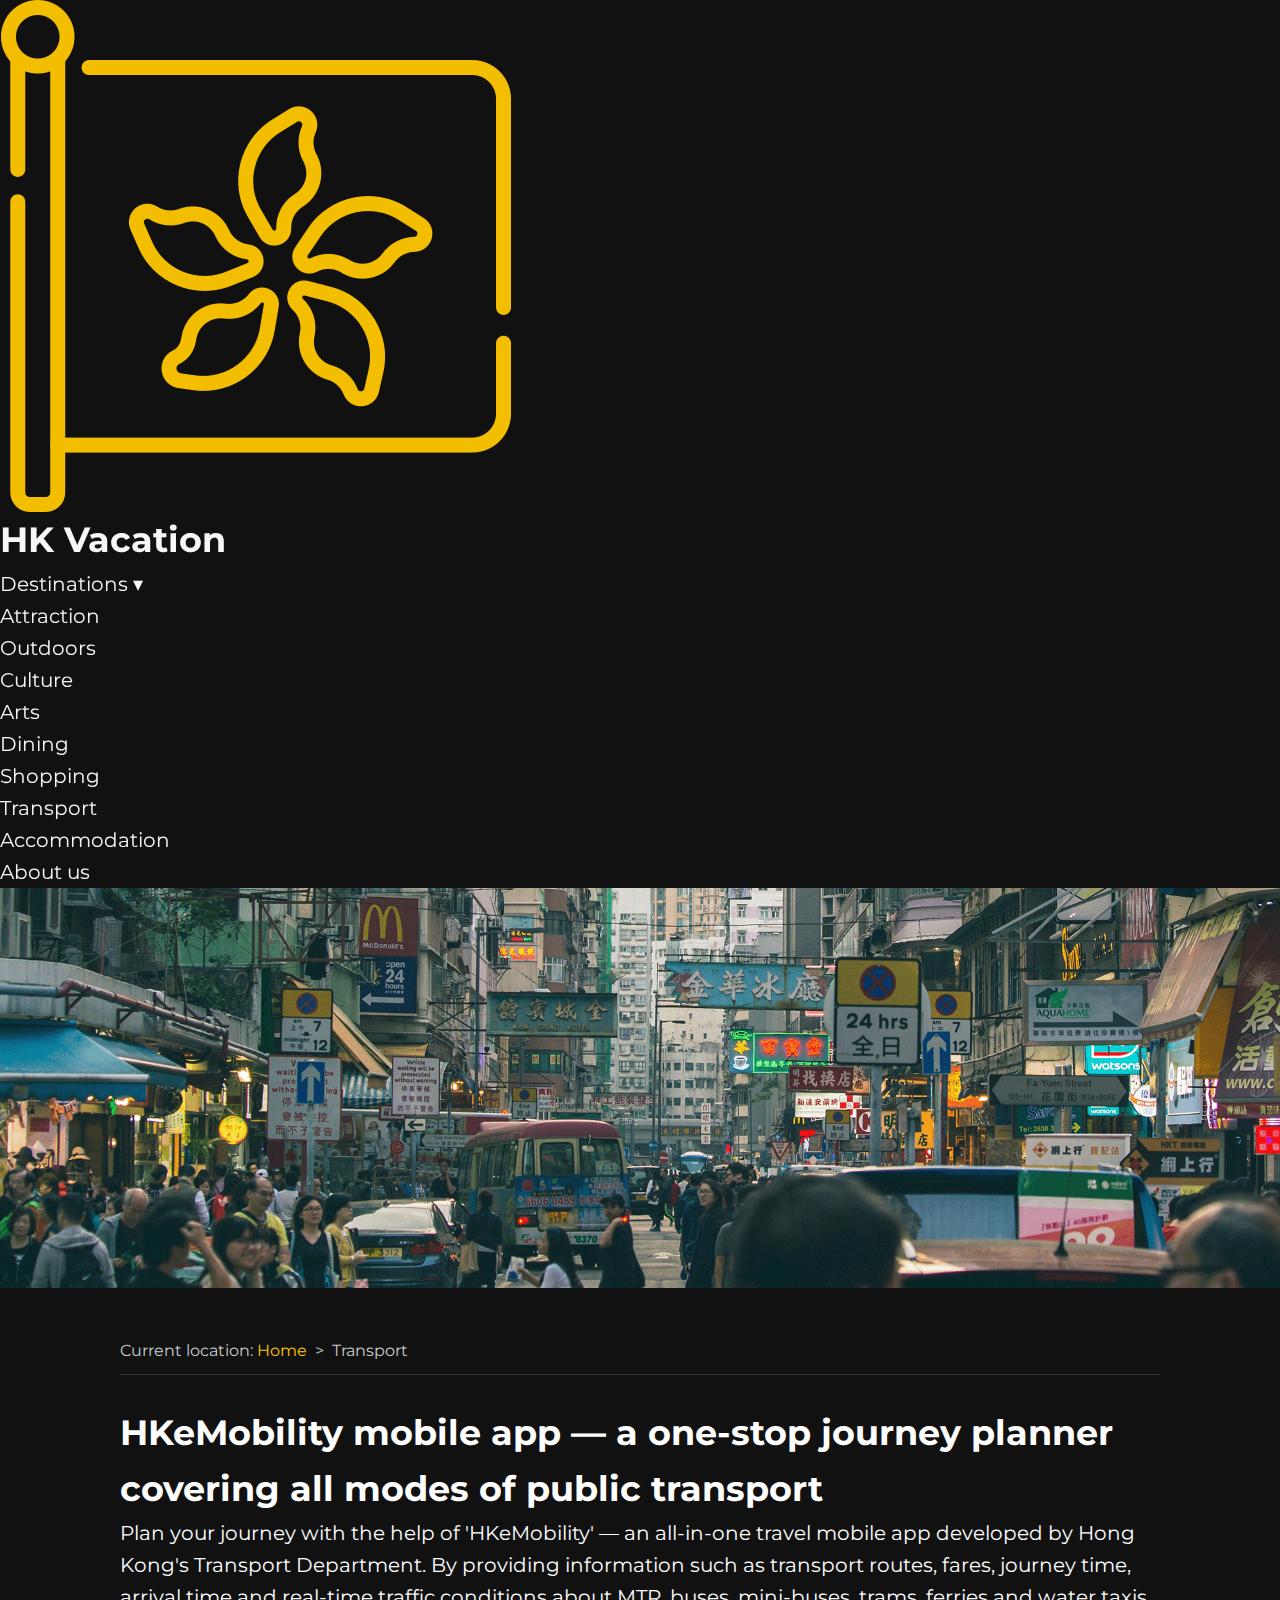
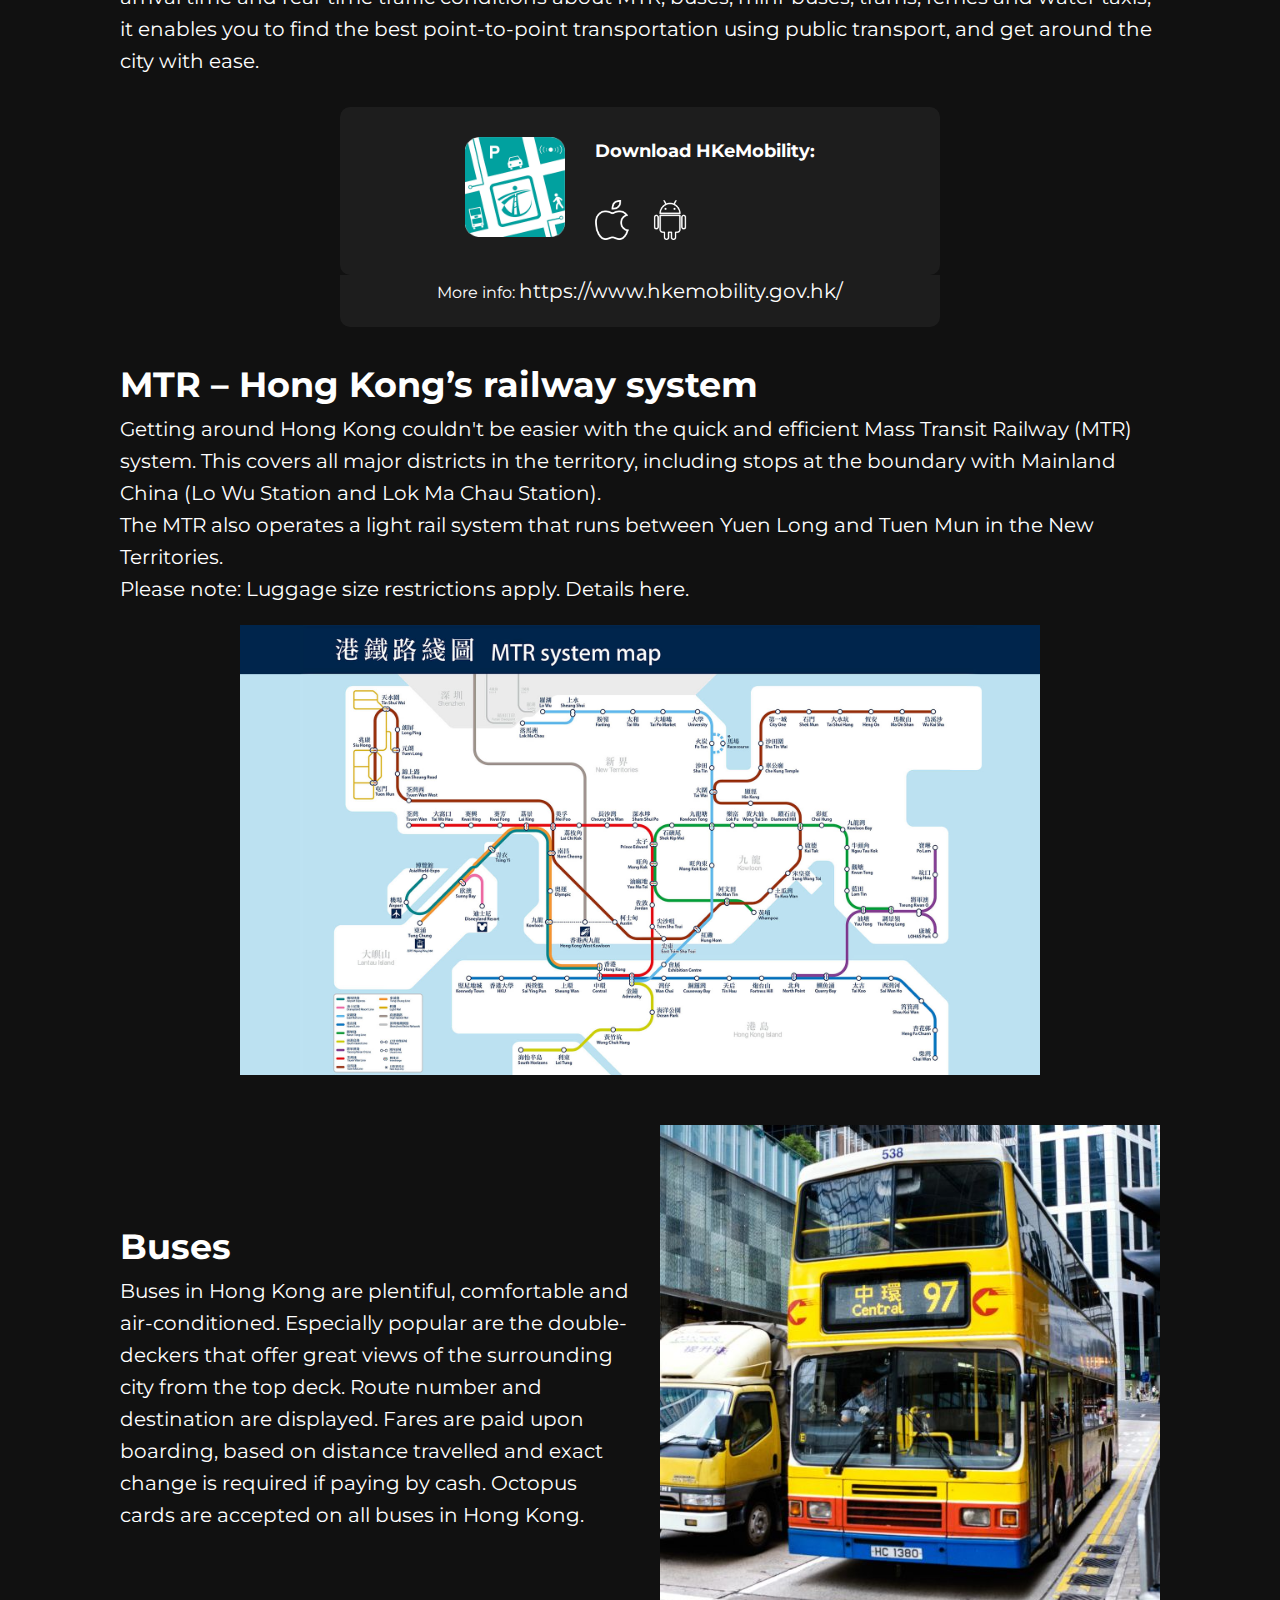
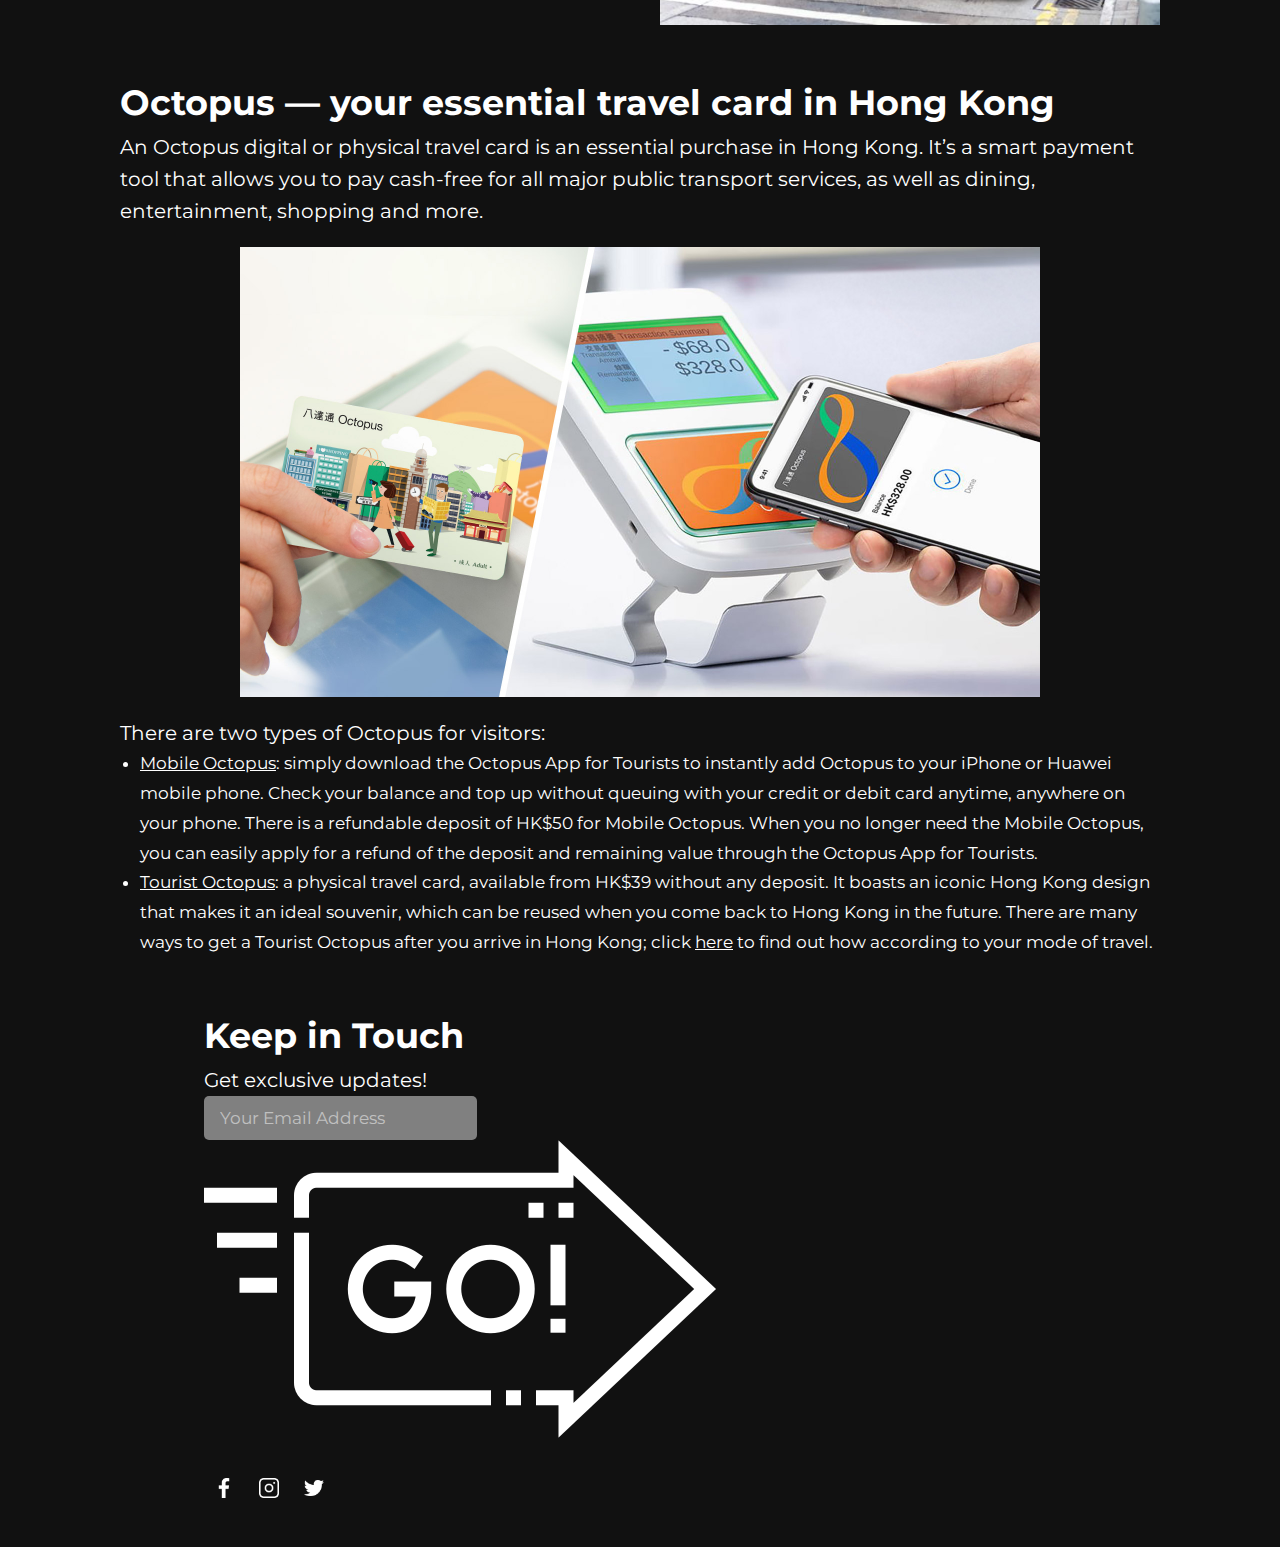
<file: transport.html>
<!doctype html>
<html lang='en'>

<head>
    <meta charset="utf-8">
    <meta name="viewport" content="width=device-width, initial-scale=1.0">
    <title>Transport - HK Vacation</title>
    <link rel="preconnect" href="https://fonts.googleapis.com">
    <link rel="preconnect" href="https://fonts.gstatic.com" crossorigin>
    <link href="https://fonts.googleapis.com/css2?family=Montserrat:ital,wght@0,100..900;1,100..900&display=swap" rel="stylesheet">
    <link rel="stylesheet" href="assets/css/style.css">
    <!--Author: Freepik https://www.flaticon.com/free-icon/hong-kong_5038869-->
    <link rel="icon" type="image/png" href="assets/images/common/hk-flag-light.png" class="favicon">
    <!--Author: Freepik https://www.flaticon.com/free-icon/hong-kong_5038869-->
    <link rel="icon" type="image/png" href="assets/images/common/hk-flag.png" class="favicon-dark" media="(prefers-color-scheme: dark)" disabled>

</head>

<body>
    <div class="header-container"></div>

    <header class="hero-section">
        <!--Photographer: Jimmy Chan https://www.pexels.com/zh-tw/photo/1671854/-->
        <img class="hero-bg-image" src="assets/images/transport/transport-pic1.png" alt="Transport background">
        <div class="hero-page-title">
            <h1>Transport</h1>
            <p>Journey through Vibrant Streets</p>
        </div>
    </header>

    <main class="main-content">
        <!--Texts and pictures (except "iOS" and "Android" logos) below is referred from Hong Kong Tourism Board Website-->
        <!--https://www.discoverhongkong.com/seasia/plan/traveller-info/getting-around.html-->
        <nav class="breadcrumb desktop-only">
            <p>Current location: <a href="index.html">Home</a>
                &nbsp>&nbsp&nbspTransport</p>
        </nav>
        <section class="hkemobility-section">
            <h1>HKeMobility mobile app — a one-stop journey planner covering all modes of public transport</h1>
            <p>Plan your journey with the help of 'HKeMobility' — an all-in-one travel mobile app developed by Hong Kong's Transport
            Department. By providing information such as transport routes, fares, journey time, arrival time and real-time traffic
            conditions about MTR, buses, mini-buses, trams, ferries and water taxis, it enables you to find the best point-to-point
            transportation using public transport, and get around the city with ease.</p>
            
            <div class="app-details">
                <img class="app-icon" src="assets/images/common/hkemobility-icon.png" alt="HKeMobility app icon">
                <div class="app-info">
                    <div class="app-download-header">
                        <h3>Download HKeMobility:</h3>
                    </div>
                    <div class="download-buttons">
                        <a href="https://apps.apple.com/hk/app/hkemobility/id426108163?l=en" class="download-link">
                            <!--This apple icon is referred from Flaticon, Author: Swifticons-->
                            <!--https://www.flaticon.com/free-icon/android_160138-->
                            <img class="download-icon icon" src="assets/images/common/apple-icon.png" alt="Download on App Store" data-hover-src="assets/images/common/apple-icon-hover.png">
                        </a>
                        <a href="https://play.google.com/store/apps/details?id=com.hketransport&hl=en_US&gl=US" class="download-link">
                            <!--This android icon is referred from Flaticon, Author: pictogramer-->
                            <!--https://www.flaticon.com/free-icon/apple_1240942-->
                            <img class="download-icon icon" src="assets/images/common/android-icon.png" alt="Get it on Google Play" data-hover-src="assets/images/common/android-icon-hover.png">
                        </a>
                    </div>
                </div>
            </div>
            
            <p class="app-more-info">More info: <a class="link-in-text" href="https://www.hkemobility.gov.hk/">https://www.hkemobility.gov.hk/</a></p>
        </section>
        <div class="article-no-flex">
            <h1>MTR – Hong Kong’s railway system</h1>
            <p>Getting around Hong Kong couldn't be easier with the quick and efficient <a class="link-in-text" href="http://www.mtr.com.hk/en/customer/tourist/index.php">Mass Transit Railway (MTR) system</a>. This covers
            all major districts in the territory, including stops at the boundary with Mainland China (Lo Wu Station and Lok Ma Chau
            Station).</p>
            <p>The MTR also operates a light rail system that runs between Yuen Long and Tuen Mun in the New Territories.</p>
            <p>Please note: Luggage size restrictions apply. Details <a class="link-in-text" href="http://www.mtr.com.hk/en/customer/main/carriage_of_luggage.html">here</a>.</p>
            <img src="assets/images/transport/transport-mtr.jpeg" alt="MTR">
        </div>
        <article class="passage">
            <div>
                <h1>Buses</h1>
                <p>Buses in Hong Kong are plentiful, comfortable and air-conditioned. Especially popular are the double-deckers that offer
                great views of the surrounding city from the top deck. Route number and destination are displayed. Fares are paid upon
                boarding, based on distance travelled and exact change is required if paying by cash. Octopus cards are accepted on all
                buses in Hong Kong.</p>
            </div>
            <img src="assets/images/transport/transport-bus.jpeg" alt="food">
        </article>
    
        <div class="article-no-flex">
            <h1>Octopus — your essential travel card in Hong Kong</h1>
            <p>An Octopus digital or physical travel card is an essential purchase in Hong Kong. It’s a smart payment tool that allows
            you to pay cash-free for all major public transport services, as well as dining, entertainment, shopping and more.</p>
            <img src="assets/images/transport/transport-octopus-card.jpeg" alt="">
            <p>There are two types of Octopus for visitors:</p>
            <ul>
                <li>
                    <a class="link-in-text" href="https://www.octopus.com.hk/en/consumer/tourist/choices/index.html">Mobile Octopus</a>: simply download the Octopus App for Tourists to instantly add Octopus to your iPhone or Huawei mobile
                    phone. Check your balance and top up without queuing with your credit or debit card anytime, anywhere on your phone.
                    There is a refundable deposit of HK$50 for Mobile Octopus. When you no longer need the Mobile Octopus, you can easily
                    apply for a refund of the deposit and remaining value through the Octopus App for Tourists.
                </li>
                <li>
                    <a href="https://www.octopus.com.hk/en/consumer/octopus-cards/products/sold-tourist/index.html">Tourist Octopus</a>: a physical travel card, available from HK$39 without any deposit. It boasts an iconic Hong Kong design
                    that makes it an ideal souvenir, which can be reused when you come back to Hong Kong in the future. There are many ways
                    to get a Tourist Octopus after you arrive in Hong Kong; click <a href="https://www.octopus.com.hk/en/consumer/tourist/channels/index.html">here</a> to find out how according to your mode of travel.
                
            </li>
            </ul>
                
    
        </section>
    </main>




    <div class="footer-container"></div>


    <script>
        const currentLocation = '/transport.html';
    </script>
    <script src="assets/js/script.js"></script>
</body>

</html>
</file>
<file: assets/css/style.css>
/* ==========================================================================
   HK Vacation - Modernized CSS
   ========================================================================== */

/* ==========================================================================
   CSS Reset & Base Styles
   ========================================================================== */

* {
    box-sizing: border-box;
    margin: 0;
    padding: 0;
}

body {
    background-color: #111111;
    font-family: 'Montserrat', Arial, Helvetica, sans-serif;
    font-size: 16px;
    line-height: 1.6;
    color: white;
}

img {
    max-width: 100%;
    height: auto;
    display: block;
}

a {
    text-decoration: none;
    color: white;
    font-size: 20px;
    transition: color 0.3s ease;
}

a:hover {
    color: #fcc500;
}

ul, ol {
    list-style: none;
}

input, button {
    font-family: inherit;
}

/* ==========================================================================
   Typography
   ========================================================================== */

h1 {
    color: white;
    font-size: 35px;
    font-weight: bold;
}

h2 {
    color: white;
    font-size: 28px;
}

p {
    color: white;
    font-size: 20px;
    line-height: 1.6;
}

/* ==========================================================================
   Layout Utilities
   ========================================================================== */

.mobile-only {
    display: none;
}

.desktop-only {
    display: block;
}

.main-content {
    margin: 50px auto;
    max-width: 1200px;
    padding: 0 80px;
}

/* ==========================================================================
   Header & Navigation
   ========================================================================== */

.header-container {
    position: sticky;
    top: -60px;
    z-index: 96;
    opacity: 0.97;
}

.site-header {
    position: relative;
    background-color: #111111;
    z-index: 105;
    display: flex;
    align-items: center;
    justify-content: center;
    padding: 20px 80px;
}

/* Desktop: center the logo */
@media (min-width: 769px) {
    .site-header {
        justify-content: center;
    }
    
    .mobile-nav__toggle {
        display: none !important;
    }
}

.logo {
    display: flex;
    align-items: center;
    justify-content: center;
    gap: 20px;
}

.logo img {
    width: 50px;
    height: auto;
}

.logo h1 {
    font-size: 30px;
    white-space: nowrap;
}

/* Desktop Navigation */
.main-navigation {
    background-color: #111111;
    padding: 5px 0;
}

.nav-list {
    display: flex;
    justify-content: center;
    align-items: center;
    gap: 8px;
}

.nav-item {
    position: relative;
    border-bottom: 2px solid transparent;
    transition: border-color 0.3s ease;
}

.nav-item.active {
    border-color: #fcc500;
}

.nav-link {
    display: block;
    padding: 0.5em;
    border-radius: 5px;
    transition: background-color 0.3s ease;
}

.nav-link:hover {
    background-color: #222222;
}

/* Dropdown Menu */
.dropdown-menu {
    position: absolute;
    top: 100%;
    left: 50%;
    transform: translateX(-50%);
    width: 170px;
    background-color: rgba(17, 17, 17, 0.9);
    border-radius: 5px;
    visibility: hidden;
    opacity: 0;
    transition: all 0.3s ease;
    z-index: 200;
}

.nav-destinations:hover .dropdown-menu {
    visibility: visible;
    opacity: 1;
}

.dropdown-menu li {
    padding: 0.5em 0 0.5em 1em;
}

.dropdown-menu a {
    font-size: 16px;
    display: block;
    width: 100%;
}

/* Mobile Menu */
.mobile-nav__toggle {
    background: none;
    border: none;
    cursor: pointer;
    padding: 0.5rem;
    position: relative;
    z-index: 101;
    width: 44px;
    height: 44px;
    display: flex;
    align-items: center;
    justify-content: center;
}

.mobile-nav__icon {
    width: 24px;
    height: 18px;
    position: relative;
    display: flex;
    flex-direction: column;
    justify-content: space-between;
}

.mobile-nav__line {
    width: 100%;
    height: 2px;
    background-color: white;
    border-radius: 2px;
    transition: all 0.3s cubic-bezier(0.25, 0.1, 0.25, 1);
    transform-origin: center;
}

/* Hamburger to X animation */
.mobile-nav__toggle[data-toggle="open"] .mobile-nav__line:nth-child(1) {
    transform: translateY(8px) rotate(45deg);
}

.mobile-nav__toggle[data-toggle="open"] .mobile-nav__line:nth-child(2) {
    opacity: 0;
    transform: scaleX(0);
}

.mobile-nav__toggle[data-toggle="open"] .mobile-nav__line:nth-child(3) {
    transform: translateY(-8px) rotate(-45deg);
}

/* Screen reader only text */
.sr-only {
    position: absolute;
    width: 1px;
    height: 1px;
    padding: 0;
    margin: -1px;
    overflow: hidden;
    clip: rect(0, 0, 0, 0);
    white-space: nowrap;
    border: 0;
}

.menu-cover {
    position: fixed;
    inset: 0;
    background-color: rgba(17, 17, 17, 0.8);
    z-index: 98;
    visibility: hidden;
    opacity: 0;
    transition: all 0.3s ease;
}

.menu-cover.active {
    visibility: visible;
    opacity: 1;
}

.mobile-menu {
    position: fixed;
    top: 0;
    left: -75%;
    width: 75%;
    height: 100vh;
    background-color: rgba(17, 17, 17, 0.95);
    transition: left 0.3s ease;
    z-index: 99;
    display: flex;
    flex-direction: column;
}

.mobile-menu.active {
    left: 0;
}

.mobile-nav-list {
    flex: 1;
    margin-top: 80px;
    padding-top: 20px;
}

.mobile-nav-item {
    margin: 15px 0;
    padding: 0 30px;
}

.mobile-nav-link {
    display: flex;
    align-items: center;
    font-size: 20px;
    padding-bottom: 8px;
    border-bottom: 2px solid transparent;
    transition: border-color 0.3s ease;
}

.mobile-nav-link.active {
    border-color: #fcc500;
}

.mobile-nav-link img {
    width: 25px;
    margin-right: 1em;
}

.mobile-nav-link p {
    font-size: inherit;
    margin: 0;
}

.mobile-dropdown {
    display: none;
    flex-direction: column;
    margin: 8px 0 0 40px;
    gap: 0.5rem;
}

.mobile-dropdown.active {
    display: flex;
}

.mobile-dropdown a {
    font-size: 18px;
    padding: 0.5em 0;
}

.mobile-social-icons {
    padding: 20px 30px;
    display: flex;
    gap: 20px;
}

.mobile-social-icons .social-icon {
    width: 45px;
    height: auto;
}

/* ==========================================================================
   Hero Section
   ========================================================================== */

.hero-section {
    position: relative;
    width: 100%;
    padding-top: min(42.86%, 400px);
    display: flex;
    justify-content: center;
    align-items: flex-start;
    overflow: hidden;
}

.hero-bg-image {
    position: absolute;
    top: 0;
    left: 0;
    width: 100%;
    height: 100%;
    object-fit: cover;
    z-index: 1;
}

.hero-title {
    position: absolute;
    top: 10%;
    width: 70%;
    max-width: 800px;
    opacity: 0.6;
    z-index: 2;
}

/* ==========================================================================
   Content Sections
   ========================================================================== */

/* Center all images in content sections */
.main-content img,
article img,
.passage img,
.article-no-flex img,
.intro-text img {
    display: block;
    margin: 20px auto;
    max-width: 100%;
    height: auto;
}

/* Exception for icons and special images */
.explore-icon,
.social-icon,
.go-button,
.app-icon,
.download-icon,
.hero-bg-image,
.hero-title {
    margin: initial;
}

.intro-section {
    margin: 30px 0;
}

.intro-text {
    display: flex;
    align-items: center;
    gap: 25px;
    flex-wrap: wrap;
}

.intro-text p {
    flex: 1;
    min-width: 300px;
    font-size: 24px;
    line-height: 1.75;
}

.intro-text img {
    flex: 1;
    min-width: 300px;
    width: 100%;
    object-fit: cover;
}

/* Article and passage styles */
.passage {
    display: flex;
    align-items: center;
    gap: 25px;
    margin: 30px 0;
    flex-wrap: wrap;
}

.passage img {
    flex: 1;
    min-width: 300px;
    max-width: 500px;
}

.passage div,
.passage > div {
    flex: 1;
    min-width: 300px;
}

.article-no-flex {
    margin: 30px 0;
}

.article-no-flex img {
    max-width: 800px;
    width: 100%;
}

.article-no-flex li {
    list-style-type: disc;
    color: white;
    font-size: 17px;
    line-height: 1.75;
    margin-left: 20px;
}

.article-no-flex li a {
    font-size: 17px;
    text-decoration: underline;
}

/* ==========================================================================
   Explore Section
   ========================================================================== */

.explore-section {
    margin: 50px 0;
}

.explore-header {
    display: flex;
    justify-content: center;
    align-items: center;
    margin: 0 auto 30px;
    gap: 10px;
}

.explore-header img {
    height: auto;
    margin: 0;
}

.explore-header h1 {
    font-size: 35px;
    white-space: nowrap;
}

.explore-grid {
    display: grid;
    grid-template-columns: repeat(6, 1fr);
    gap: 20px;
    padding: 0 5%;
    text-align: center;
}

.explore-item {
    display: flex;
    flex-direction: column;
    align-items: center;
    transition: transform 0.3s ease;
}

.explore-item a {
    display: flex;
    flex-direction: column;
    align-items: center;
    text-decoration: none;
    color: inherit;
}

.explore-item:hover {
    transform: translateY(-5px);
}

.explore-icon {
    width: 70%;
    max-width: 120px;
    height: auto;
    transition: opacity 0.3s ease;
}

.explore-item p {
    font-size: 18px;
    margin-top: 1rem;
    transition: color 0.3s ease;
}

.explore-item:hover p {
    color: #fcc500;
}

/* ==========================================================================
   Forms
   ========================================================================== */

input[type="text"] {
    background-color: #808080;
    color: white;
    border: none;
    border-radius: 5px;
    padding: 0.75rem 1rem;
    font-size: 17px;
    outline: none;
    transition: background-color 0.3s ease;
}

input[type="text"]:focus {
    background-color: #909090;
}

input[type="text"]::placeholder {
    color: #c0c0c0;
}

.go-button {
    width: 55px;
    height: 55px;
    cursor: pointer;
    transition: transform 0.3s ease;
    object-fit: contain;
    order: 3;
}

.go-button:hover {
    transform: scale(1.1);
}

/* ==========================================================================
   Footer
   ========================================================================== */

footer {
    margin: 50px auto 30px;
    display: flex;
    flex-direction: column;
    gap: 30px;
    max-width: 1200px;
    padding: 0 5%;
}

.footer-newsletter {
    display: flex;
    justify-content: center;
    align-items: center;
    gap: 30px;
    flex-wrap: wrap;
}

.newsletter-content {
    text-align: center;
    flex-shrink: 0;
}

.newsletter-content h1 {
    font-size: 25px;
    margin-bottom: 5px;
}

.newsletter-content p {
    font-size: 15px;
    white-space: nowrap;
    margin: 0;
}

.newsletter-form {
    display: flex;
    align-items: center;
    gap: 15px;
    flex: 1;
    max-width: 450px;
    justify-content: center;
}

.newsletter-form input {
    flex: 1;
    min-width: 250px;
    max-width: 400px;
}

.footer-social {
    display: flex;
    justify-content: center;
    align-items: center;
    gap: 2rem;
    flex-wrap: wrap;
}

/* Icon Container with Hover Effects */
.icon-container {
    position: relative;
    display: inline-block;
    overflow: hidden;
    transition: transform 0.3s ease;
}

.icon-container:hover {
    transform: scale(1.1);
}

.social-icon {
    width: 40px;
    height: 40px;
    padding: 10px;
    transition: opacity 0.3s ease;
}

.social-icon-hover {
    position: absolute;
    top: 0;
    left: 0;
    opacity: 0;
    transition: opacity 0.3s ease;
}

.icon-container:hover .social-icon {
    opacity: 0;
}

.icon-container:hover .social-icon-hover {
    opacity: 1;
}

/* Subscribe Info Modals */
.subscribe-info {
    position: fixed;
    top: 50%;
    left: 50%;
    transform: translate(-50%, -50%);
    display: flex;
    flex-direction: column;
    align-items: center;
    justify-content: center;
    padding: 20px;
    background-color: rgba(50, 50, 50, 0.95);
    border-radius: 10px;
    z-index: 105;
    visibility: hidden;
    opacity: 0;
    transition: all 0.3s ease;
}

.subscribe-info.active {
    visibility: visible;
    opacity: 1;
}

.subscribe-info img {
    width: 80px;
    height: auto;
    margin-bottom: 1rem;
}

.subscribe-info p {
    font-size: 24px;
    text-align: center;
    white-space: nowrap;
}

/* ==========================================================================
   Responsive Design - Mobile First Approach
   ========================================================================== */

@media (max-width: 768px) {
    .desktop-only {
        display: none;
    }

    .mobile-only {
        display: block;
    }

    .header-container {
        top: 0;
    }

    .site-header {
        padding: 1rem 20px;
        justify-content: center;
        position: relative;
    }

    .mobile-nav__toggle {
        position: absolute;
        left: 20px;
        top: 50%;
        transform: translateY(-50%);
    }

    .logo {
        margin: 0;
    }

    .logo img {
        width: 40px;
    }

    .logo h1 {
        font-size: 25px;
    }

    .hero-title {
        top: 0;
        width: 80%;
        opacity: 0.7;
    }

    .intro-text {
        flex-direction: column-reverse;
        gap: 2rem;
    }

    .intro-text p {
        font-size: 18px;
        padding-top: 20px;
    }
    
    /* Mobile article styles */
    .passage {
        flex-direction: column;
    }
    
    .passage img {
        width: 100%;
        min-width: unset;
    }
    
    .article-no-flex li {
        font-size: 16px;
    }

    .explore-header {
        margin: 30px auto;
    }

    .explore-header h1 {
        font-size: 28px;
        white-space: pre-wrap;
    }

    .explore-grid {
        grid-template-columns: repeat(3, 1fr);
        gap: 15px;
    }

    .explore-item p {
        font-size: 14px;
        margin-top: 10px;
    }

    .main-content {
        margin: 0 auto;
        padding: 30px 25px 0;
    }

    /* Footer Mobile */
    .footer-newsletter {
        flex-direction: column;
        gap: 2rem;
    }

    .newsletter-content h1 {
        font-size: 28px;
    }

    .newsletter-content p {
        font-size: 16px;
        white-space: normal;
    }

    .newsletter-form {
        flex-direction: column;
        gap: 1rem;
        max-width: 100%;
    }

    .newsletter-form input {
        width: 100%;
        min-width: 80vw;
        padding: 12px 5%;
        font-size: 16px;
    }

    .go-button {
        width: 60px;
        height: auto;
    }

    .footer-social {
        margin: 0 15%;
        gap: 1rem;
    }

    .social-icon {
        width: 45px;
        height: auto;
    }

    .icon-container:hover {
        transform: none;
    }
    
    .icon-container:hover .social-icon {
        opacity: 1;
    }
    
    .icon-container:hover .social-icon-hover {
        opacity: 0;
    }
    
    /* Re-enable hover effects for mobile social icons on touch */
    .mobile-social-icons .icon-container {
        position: relative;
        display: inline-block;
        overflow: hidden;
    }
    
    .mobile-social-icons .social-icon-hover {
        display: block;
        opacity: 0;
        position: absolute;
        top: 0;
        left: 0;
        transition: opacity 0.3s ease;
    }
    
    .mobile-social-icons .icon-container:active .social-icon {
        opacity: 0;
    }
    
    .mobile-social-icons .icon-container:active .social-icon-hover {
        opacity: 1;
    }

    .subscribe-info {
        top: 55%;
        padding: 15px;
    }

    .subscribe-info img {
        width: 60px;
        margin: 0 15px;
    }

    .subscribe-info p {
        font-size: 18px;
        margin: 0 15px;
    }
}

/* ==========================================================================
   Transport Page Styles
   ========================================================================== */

.app-details {
    display: flex;
    align-items: flex-start;
    justify-content: center;
    gap: 30px;
    padding: 30px 30px 0 30px;
    background-color: rgba(255, 255, 255, 0.05);
    border-radius: 10px;
    margin: 30px auto 0;
    max-width: 600px;
}

.hkemobility-section .app-more-info {
    padding: 0px 30px 20px;
    background-color: rgba(255, 255, 255, 0.05);
    border-radius: 0 0 10px 10px;
    margin: 0 auto;
    text-align: center;
    max-width: 600px;
}

.app-details .app-icon {
    width: 100px;
    height: 100px;
    flex-shrink: 0;
    margin: 0 !important;
}

.app-info {
    flex: 0 0 auto;
}

.app-info h3 {
    color: white;
    font-size: 22px;
    margin-bottom: 15px;
}

.download-buttons {
    display: flex;
    gap: 15px;
    margin-bottom: 15px;
    flex-wrap: nowrap;
}

.download-link {
    display: inline-block;
    transition: transform 0.3s ease;
}

.download-link:hover {
    transform: scale(1.1);
}

.download-icon {
    width: 40px;
    height: 40px;
}

.app-more-info {
    font-size: 16px;
    margin: 0;
    padding-top: 0;
}

.app-download-header {
    text-align: left;
    margin: 0 0 15px 0;
    padding: 0;
    background-color: transparent;
    border-radius: 0;
}

.app-download-header h3 {
    color: white;
    font-size: 18px;
    margin: 0;
}

/* Mobile adjustments for app details */
@media (max-width: 768px) {
    .app-details {
        flex-direction: row;
        align-items: flex-start;
        justify-content: center;
        gap: 20px;
        padding: 20px 30px;
        max-width: 100%;
        margin: 30px auto 0;
    }
    
    .hkemobility-section .app-more-info {
        max-width: 100%;
    }
    
    .app-details .app-icon {
        width: 100px;
        height: 100px;
        flex-shrink: 0;
        margin: 5px 0 0 0 !important;
    }
    
    .app-info {
        flex: 0 0 auto;
    }
    
    .app-download-header h3 {
        font-size: 16px;
        margin-bottom: 10px;
    }
    
    .download-buttons {
        justify-content: flex-start;
        gap: 15px;
        margin: 0;
    }
}

/* ==========================================================================
   Page-specific Styles
   ========================================================================== */

/* Hero page title overlay */
.hero-page-title {
    position: absolute;
    bottom: 10%;
    left: 8%;
    color: white;
}

.hero-page-title h1 {
    margin: 0;
    padding: 10px 20px;
    background-color: rgba(0, 0, 0, 0.3);
    border-radius: 5px;
    text-shadow: 2px 2px 4px rgba(0, 0, 0, 0.7);
}

/* Breadcrumb navigation */
.breadcrumb {
    margin-bottom: 30px;
    padding-bottom: 10px;
    border-bottom: 1px solid #333;
}

.breadcrumb p {
    font-size: 16px;
    color: #ccc;
}

.breadcrumb a {
    color: #fcc500;
    font-size: 16px;
}

/* About page styles */
.about-intro {
    margin-bottom: 40px;
}

.about-intro p {
    font-size: 20px;
    line-height: 1.8;
}

.contact-section h1 {
    margin-bottom: 20px;
    color: white;
}

.contact-info {
    display: flex;
    flex-direction: column;
    gap: 25px;
    max-width: 500px;
    width: 100%;
}

.contact-item {
    display: flex;
    align-items: center;
    gap: 25px;
    padding: 0;
}

.contact-item img {
    width: 30px;
    height: 30px;
    margin: 0;
    flex-shrink: 0;
}

.contact-item p {
    margin: 0;
    font-size: 18px;
    word-break: break-all;
    flex: 1;
}

/* Mobile adjustments for contact section */
@media (max-width: 768px) {
    .hero-page-title {
        bottom: 15%;
        left: 5%;
        right: 5%;
    }
    
    .hero-page-title h1 {
        font-size: 24px;
        text-align: center;
    }
    
    .contact-info {
        max-width: 100%;
        gap: 20px;
    }
    
    .contact-item {
        gap: 20px;
    }
    
    .contact-item img {
        width: 25px;
        height: 25px;
    }
    
    .contact-item p {
        font-size: 16px;
    }
    
    .about-intro p {
        font-size: 18px;
    }
}

/* ==========================================================================
   Accommodation Page Styles
   ========================================================================== */

#accommodation-finder {
    display: flex;
    align-items: center;
    gap: 15px;
    margin: 30px auto;
    max-width: 500px;
}

#search-input {
    flex: 1;
    min-width: 200px;
}

#search-button {
    width: 30px;
    height: 30px;
    cursor: pointer;
    transition: transform 0.3s ease;
    flex-shrink: 0;
}

#search-button:hover {
    transform: scale(1.1);
}

@media (max-width: 768px) {
    #accommodation-finder {
        max-width: 100%;
    }
    
    #search-button {
        width: 25px;
        height: 25px;
    }
}

/* ==========================================================================
   Large Screen Optimizations
   ========================================================================== */

@media (min-width: 1200px) {
    .main-content {
        max-width: 1200px;
        margin-left: auto;
        margin-right: auto;
    }

    footer {
        max-width: 1000px;
    }

    .hero-section {
        max-height: 600px;
    }

    .explore-grid {
        max-width: 1000px;
        margin: 0 auto;
    }
}
</file>
